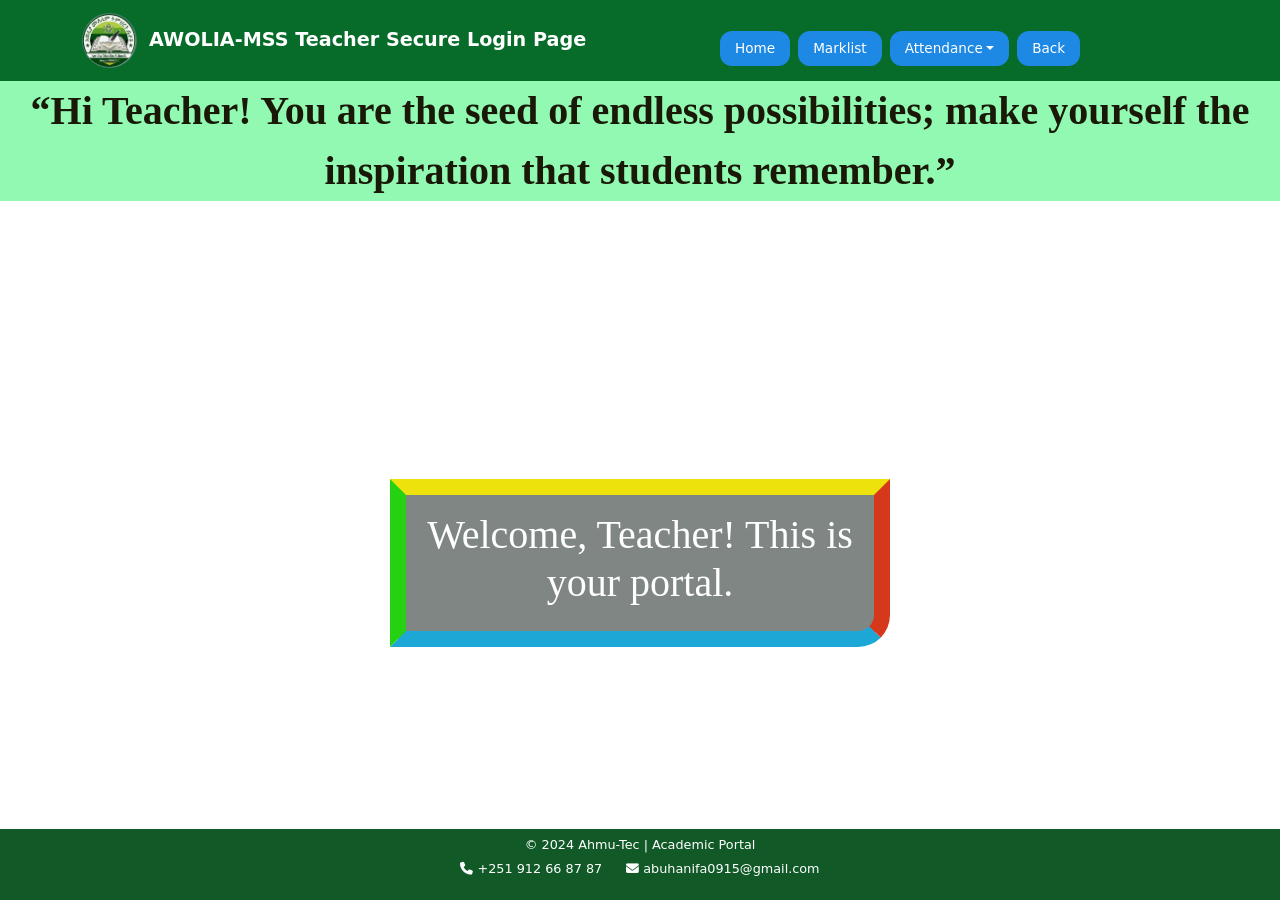
<file: index.html>
<!DOCTYPE html>
<html lang="en">
<head>
<meta charset="UTF-8">
<meta name="viewport" content="width=device-width, initial-scale=1">
<title>Awolia School Attendance</title>

<!-- Bootstrap -->
<link href="https://cdn.jsdelivr.net/npm/bootstrap@5.3.2/dist/css/bootstrap.min.css" rel="stylesheet">

<!-- Font Awesome -->
<link rel="stylesheet" href="https://cdnjs.cloudflare.com/ajax/libs/font-awesome/6.5.0/css/all.min.css">

<link rel="stylesheet" href="styles.css">

<style>
  /* STA sub-menu: opens to the right, top-aligned with STA */
  .dropdown-submenu { position: relative; }

  .dropdown-submenu > .dropdown-menu {
    top: 0;
    left: 100%;
    margin: 0;
  }

  /* Arrow pointing right */
  .dropdown-submenu > .dropdown-toggle::after {
    float: right;
    margin-top: .5em;
    transform: rotate(-90deg);
  }

  /* Show on click */
  .dropdown-submenu.show > .dropdown-menu { display: block; }

  /* Show on hover (desktop only) */
  @media (min-width: 992px) {
    .dropdown-submenu:hover > .dropdown-menu { display: block; }
  }

  /* Mobile: open below STA inside the list, no overlap */
  @media (max-width: 991.98px) {
    .dropdown-submenu > .dropdown-menu {
      position: static;
      margin-left: 1rem;
      border: 0;
    }
  }
</style>
</head>

<body>

<!-- ================= NAVBAR ================= -->
<nav class="navbar navbar-expand-lg top-bar9">
  <div class="container">
    <a class="navbar-brand" href="#">
      <img src="logo.png" alt="Logo">
      AWOLIA-MSS Teacher Secure Login Page
    </a>

    <button class="navbar-toggler" type="button" data-bs-toggle="collapse" data-bs-target="#mainMenu">
      <span class="navbar-toggler-icon"></span>
    </button>

    <div class="collapse navbar-collapse justify-content-center" id="mainMenu">
      <div class="d-flex flex-wrap gap-2 mt-3">

        <a class="btn nav-btn" href="https://awolia-mss.netlify.app/">Home</a>
        <a class="btn nav-btn" href="https://script.google.com/macros/s/AKfycbwaYbsJ91Rz2N-lVlZxAnEDTYgX5z8gurv-Sc5qgdTgf62peaXnZ0s7awuuUrGFDDqP/exec">Marklist</a>

        <!-- Attendance dropdown -->
        <div class="dropdown">
          <a class="btn nav-btn dropdown-toggle" href="#" role="button"
             data-bs-toggle="dropdown" aria-expanded="false">Attendance</a>

          <ul class="dropdown-menu">

            <!-- STA with sub-menu -->
            <li class="dropdown-submenu">
              <a class="dropdown-item dropdown-toggle" href="#">STA</a>
              <ul class="dropdown-menu">
                <li><a class="dropdown-item" href="stag9.html">Grade-9</a></li>
                <li><a class="dropdown-item" href="stag10.html">Grade-10</a></li>
                <li><a class="dropdown-item" href="stag11.html">Grade-11</a></li>
                <li><a class="dropdown-item" href="stag12.html">Grade-12</a></li>
              </ul>
            </li>

            <li><a class="dropdown-item" href="hrt.html" target="_blank" rel="noopener">HRTA</a></li>
          </ul>
        </div>

        <a class="btn nav-btn" href="index.html">Back</a>

      </div>
    </div>
  </div>
</nav>

<!-- ================= TITLE ================= -->
<div class="portal-title">
  “Hi Teacher! You are the seed of endless possibilities; make yourself the inspiration that students remember.”
</div>

<!-- ================= CONTENT ================= -->
<section class="hero">
  <div class="portal-box">
    <h1>Welcome, Teacher! This is your portal.</h1>
  </div>
</section>

<!-- ================= FOOTER ================= -->
<footer>
  © 2024 Ahmu-Tec | Academic Portal
  <div class="contact-info">
    <p><i class="fas fa-phone"></i> +251 912 66 87 87</p>
    <p><i class="fas fa-envelope"></i> abuhanifa0915@gmail.com</p>
  </div>
</footer>

<script src="https://cdn.jsdelivr.net/npm/bootstrap@5.3.2/dist/js/bootstrap.bundle.min.js"></script>

<script>
  // Click on STA toggles its sub-menu
  document.querySelectorAll('.dropdown-submenu > a').forEach(function (el) {
    el.addEventListener('click', function (e) {
      e.preventDefault();
      e.stopPropagation(); // keep the Attendance menu open
      el.parentElement.classList.toggle('show');
    });
  });

  // Reset sub-menu when Attendance menu closes
  document.querySelectorAll('.dropdown').forEach(function (d) {
    d.addEventListener('hidden.bs.dropdown', function () {
      d.querySelectorAll('.dropdown-submenu.show').forEach(function (s) {
        s.classList.remove('show');
      });
    });
  });
</script>

</body>
</html>
</file>
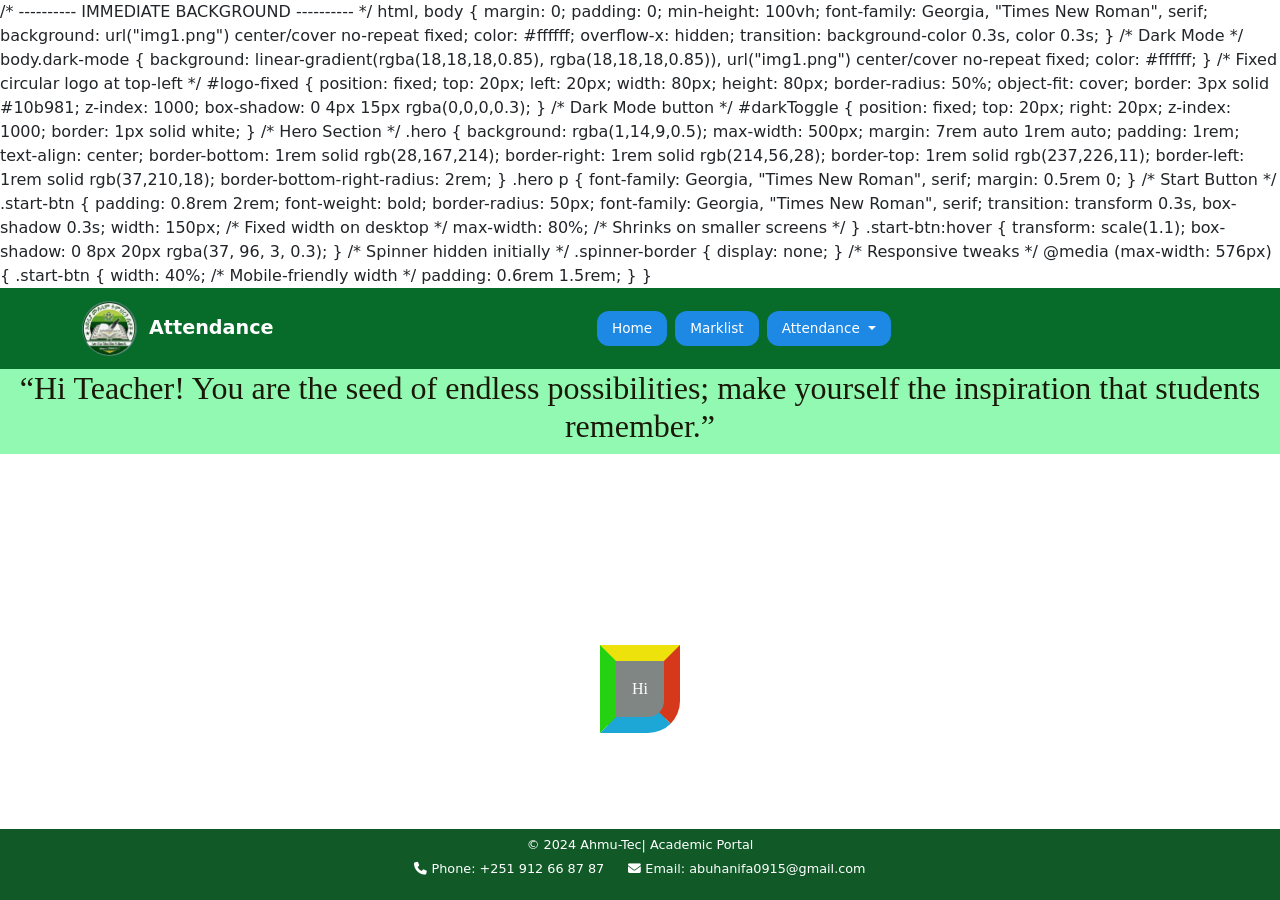
<file: Attendan.html>
<!DOCTYPE html>
<html lang="en">
<head>
   
/* ---------- IMMEDIATE BACKGROUND ---------- */
html, body {
  margin: 0;
  padding: 0;
  min-height: 100vh;
   font-family: Georgia, "Times New Roman", serif;
  background: url("img1.png") center/cover no-repeat fixed;
  color: #ffffff;
  overflow-x: hidden;
  transition: background-color 0.3s, color 0.3s;
}

/* Dark Mode */
body.dark-mode {
  background: linear-gradient(rgba(18,18,18,0.85), rgba(18,18,18,0.85)), 
              url("img1.png") center/cover no-repeat fixed;
  color: #ffffff;
}

/* Fixed circular logo at top-left */
#logo-fixed {
  position: fixed;
  top: 20px;
  left: 20px;
  width: 80px;
  height: 80px;
  border-radius: 50%;
  object-fit: cover;
  border: 3px solid #10b981;
  z-index: 1000;
  box-shadow: 0 4px 15px rgba(0,0,0,0.3);
}

/* Dark Mode button */
#darkToggle {
  position: fixed;
  top: 20px;
  right: 20px;
  z-index: 1000;
  border: 1px solid white;
}

/* Hero Section */
.hero {
  background: rgba(1,14,9,0.5);
  max-width: 500px;
  margin: 7rem auto 1rem auto;
  padding: 1rem;
  text-align: center;

  border-bottom: 1rem solid rgb(28,167,214);
  border-right: 1rem solid rgb(214,56,28);
  border-top: 1rem solid rgb(237,226,11);
  border-left: 1rem solid rgb(37,210,18);
  border-bottom-right-radius: 2rem;
}

.hero p {
  font-family: Georgia, "Times New Roman", serif;
  margin: 0.5rem 0;
}

/* Start Button */
.start-btn {
  padding: 0.8rem 2rem;
  font-weight: bold;
  border-radius: 50px;
  font-family: Georgia, "Times New Roman", serif;
  transition: transform 0.3s, box-shadow 0.3s;
  width: 150px;      /* Fixed width on desktop */
  max-width: 80%;    /* Shrinks on smaller screens */
}

.start-btn:hover {
  transform: scale(1.1);
  box-shadow: 0 8px 20px rgba(37, 96, 3, 0.3);
}

/* Spinner hidden initially */
.spinner-border {
  display: none;
}

/* Responsive tweaks */
@media (max-width: 576px) {
  .start-btn {
    width: 40%;       /* Mobile-friendly width */
    padding: 0.6rem 1.5rem;
  }
}
<meta charset="UTF-8">
<title>Awolia Muslim SS Portal</title>
<meta name="viewport" content="width=device-width, initial-scale=1">
<!-- Bootstrap 5 -->
<link href="https://cdn.jsdelivr.net/npm/bootstrap@5.3.2/dist/css/bootstrap.min.css" rel="stylesheet">

<!-- Font Awesome -->
<link rel="stylesheet" href="https://cdnjs.cloudflare.com/ajax/libs/font-awesome/6.5.0/css/all.min.css">
   <link rel="stylesheet" href="styles.css">
</head>

<body class="grade9">

<!-- ================= NAVBAR ================= -->
<nav class="navbar navbar-expand-lg top-bar9">
  <div class="container">

    <!-- Logo -->
    <a class="navbar-brand" href="#">
      <img src="logo.png" alt="Logo">
      Attendance 
    </a>

    <!-- Hamburger -->
    <button class="navbar-toggler" type="button" data-bs-toggle="collapse" data-bs-target="#mainMenu">
      <span class="navbar-toggler-icon"></span>
    </button>

    <!-- Menu -->
     
    <div class="collapse navbar-collapse justify-content-center" id="mainMenu">
      <div class="d-flex flex-column flex-lg-row gap-2">

<div class="dropdown grade-menu">
          <button class="btn nav-btn ">
            <a class="tab nav-link active" href="index.html">Home</a>
          </button>
   </div>
   <div class="dropdown grade-menu">
          <button class="btn nav-btn ">
            <a class="tab nav-link active" href="https://script.google.com/macros/s/AKfycbyaEvceSgS2v6zQYvbBCa2aPxOb8RlD06eSqDWvWL0rSVZYAtxYkzw5e5FLRnTAlOWo/exec"
   >Marklist</a>
          </button>
   </div>
        <div class="dropdown grade-menu " >
          <button class="btn nav-btn dropdown-toggle" data-bs-toggle="dropdown">
            Attendance
          </button>
          <ul class="dropdown-menu">
            <li><a class="dropdown-item" href="https://script.google.com/macros/s/AKfycbwaYbsJ91Rz2N-lVlZxAnEDTYgX5z8gurv-Sc5qgdTgf62peaXnZ0s7awuuUrGFDDqP/exec">Grade-9</a></li>
            <li><a class="dropdown-item" href="https://script.google.com/macros/s/AKfycbyqUo38VVJW2hltT3WzjwkVLNSpVWncr7pJPq93sCwZSWVK2_Y13AZOxVP81lhWyo6NRg/exec">Grade-10</a></li>
            <li><a class="dropdown-item" href="https://script.google.com/macros/s/AKfycbymMHhWL0qouUUKTZDSv82smwpDAK8I4zjV6NKQpFTvYum-MQMN_i2gKS-W0skOgXpUaA/exec">Grade-11</a></li>
            <li><a class="dropdown-item" href="https://script.google.com/macros/s/AKfycbxanf-mb5gNtZ_rWpAwyT6MtrGr0FF9NiAzRqUYdfSmaLhiS7ckH5-gSwQYcabo1orVhQ/exec">Grade-12</a></li>
           
         
            
          </ul>
        </div>

    
      </div>
    </div>
 
</nav>

   <div class="portal-title">
    <h2>“Hi Teacher! You are the seed of endless possibilities; make yourself the inspiration that students remember.”</h2>
      </div>
<!-- ================= CONTENT ================= -->
<section class="hero">
  <div class="portal-box">
  Hi 
  </div>
</section>

<!-- ================= FOOTER ================= -->
<footer>
  © 2024 Ahmu-Tec| Academic Portal
  <div class="contact-info">
        <p><i class="fas fa-phone"></i> Phone: +251 912 66 87 87</p>
        <p><i class="fas fa-envelope"></i> Email: abuhanifa0915@gmail.com</p>

      </div>
</footer>

<!-- Bootstrap JS -->
<script src="https://cdn.jsdelivr.net/npm/bootstrap@5.3.2/dist/js/bootstrap.bundle.min.js"></script>

</body>
</html>
</file>
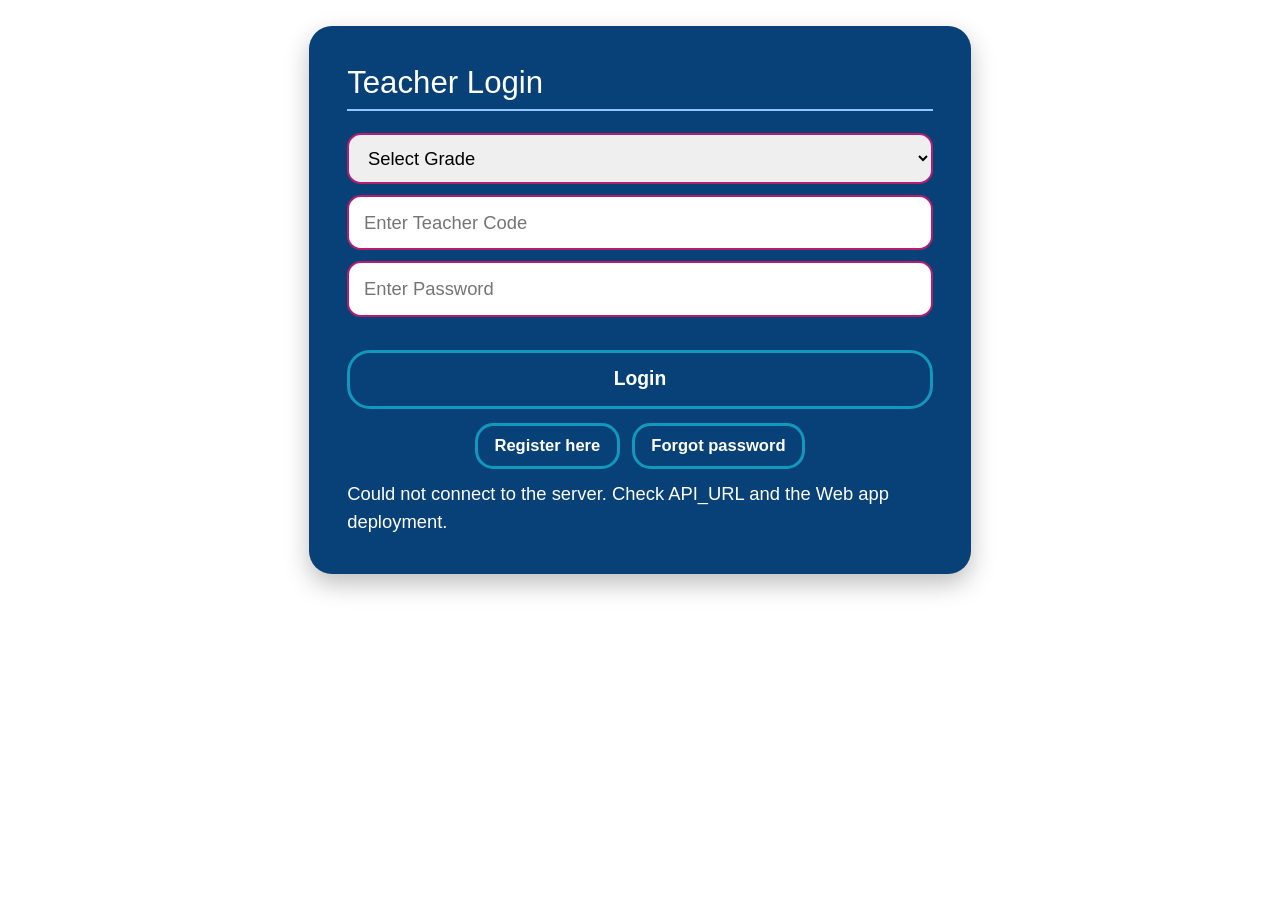
<file: hrt.html>
<!DOCTYPE html>
<html lang="en">
<head>
    <meta charset="UTF-8">
    <meta name="viewport" content="width=device-width, initial-scale=1.0">
    <title>Attendance Control</title>
    <link href="https://cdn.jsdelivr.net/npm/bootstrap@5.3.2/dist/css/bootstrap.min.css" rel="stylesheet">

    <style>
*,*::before,*::after{box-sizing:border-box;}

/* Fluid responsive: ሁሉም መጠኖች በ rem ናቸው */
html{
    -webkit-text-size-adjust:100%;
    font-size:clamp(16px, 0.5vw + 12px, 22px);
}

body{
    margin:0;
    min-height:100vh;
    min-height:100dvh;
    padding:clamp(8px, 2vw, 32px);
    font-family:Arial, sans-serif;
    font-size:1rem;
    background:url('https://wallpaperaccess.com/full/448244.jpg') center/cover fixed no-repeat;
    overflow-x:hidden;
}

.main-container{
    width:100%;
    max-width:36rem;
    min-width:0;
    margin:0 auto;
    background:#084177;
    border-radius:1.25rem;
    box-shadow:0 10px 25px rgba(0,0,0,.25);
    padding:clamp(16px, 3vw, 40px);
    color:#fff;
    transition:max-width .25s ease;
}
.main-container.wide{max-width:76rem;}

h3,h5{
    margin:0 0 .9rem;
    padding-bottom:.4rem;
    border-bottom:2px solid #93c5fd;
}
h3{font-size:clamp(1.3rem, 1rem + 1vw, 1.9rem);}
h5{font-size:clamp(1.05rem, .9rem + .5vw, 1.35rem);}
h4{font-size:1.15rem;}

.form-group{margin-bottom:1rem;}

input,select,textarea{
    width:100%;
    padding:.65rem .8rem;
    margin:.3rem 0;
    font-size:1rem;
    border-radius:.75rem;
    border:2px solid #b51d71;
}

input[readonly]{
    background:#e0f2fe;
    color:#084177;
    font-weight:bold;
}

textarea{
    min-height:5rem;
    resize:vertical;
}

button{
    width:100%;
    padding:.65rem;
    margin-top:.5rem;
    border:solid 3px #1297bd;
    border-radius:1.25rem;
    font-size:1.05rem;
    background:#084177;
    color:#fff;
    font-weight:bold;
    cursor:pointer;
    transition:.3s;
}

button:hover{
    background:#00ffff;
    color:#000;
    transform:scale(1.02);
}

button:disabled,
button.processing{
    opacity:.6;
    cursor:not-allowed;
    transform:none;
    background:#3b82f6;
    color:#fff;
}

.btn-inline{
    width:auto;
    display:inline-block;
    margin:0;
    padding:.4rem .9rem;
    font-size:.9rem;
    border-radius:1rem;
}

.auth-links{
    display:flex;
    flex-wrap:wrap;
    align-items:center;
    gap:.5rem .65rem;
    margin-top:.8rem;
    font-size:.9rem;
}

.navbar-toggler{
    width:auto;
    margin-top:0;
    border:2px solid rgba(255,255,255,.6);
    border-radius:.65rem;
    background:transparent;
}
.navbar-toggler:hover{
    background:rgba(255,255,255,.15);
    transform:none;
}
.navbar-toggler-icon{filter:invert(1);}

.toggle-form,a{
    color:lightgreen;
    cursor:pointer;
    text-decoration:none;
    font-size:.9rem;
}

.toggle-form{margin-top:.8rem;display:inline-block;}

.toggle-form:hover,
a:hover{
    background:#001f4d;
    border-radius:.65rem;
}

.loading{
    display:none;
    text-align:center;
    margin:.6rem 0;
}

.spinner{
    width:18px;
    height:18px;
    border:3px solid #eee;
    border-top:5px solid #3498db;
    border-radius:50%;
    display:inline-block;
    vertical-align:middle;
    animation:spin 1s linear infinite;
    margin-right:8px;
}

@keyframes spin{to{transform:rotate(360deg);}}

.navbar{
    border-radius:1rem;
    padding:.5rem .75rem;
    margin-bottom:1rem;
    background:linear-gradient(135deg,#0f2027 0%,#203a43 50%,#2c5364 100%);
    box-shadow:0 6px 18px rgba(0,0,0,.35);
    border:1px solid rgba(255,255,255,.15);
}

.navbar-brand{
    font-weight:bold;
    color:#ffd700;
    font-size:1.1rem;
}

.navbar .nav-link{
    color:#e0f2fe;
    font-weight:600;
    font-size:.95rem;
    letter-spacing:.3px;
    padding:.5rem 1rem;
    margin:.2rem .25rem;
    border-radius:1.25rem;
    border:2px solid transparent;
    cursor:pointer;
    transition:all .3s ease;
}

.navbar .nav-link:hover,
.navbar .nav-link:focus{
    color:#fff;
    background:linear-gradient(135deg,#f7971e,#ff512f);
    border-color:rgba(255,255,255,.6);
    transform:translateY(-2px);
    box-shadow:0 4px 12px rgba(255,81,47,.5);
}

.navbar .nav-link.active{
    color:#fff;
    background:linear-gradient(135deg,#11998e,#38ef7d);
    box-shadow:0 4px 12px rgba(56,239,125,.45);
}

#reportResult, #searchResult, #updateSearchResult, #updateResult,
#loginResult, #registerResult, #forgotResult{
    overflow-x:auto;
    word-break:break-word;
    margin-top:.6rem;
    max-width:100%;
}

#markSection, #searchSection, #reportSection, #updateSection{
    margin:.6rem auto;
    padding:.6rem;
    width:100%;
}

.field-label{
    display:block;
    font-size:.85rem;
    margin:.5rem 0 0;
    color:#bfdbfe;
}

/* Multi-month checkboxes */
.month-checks{display:flex;flex-wrap:wrap;gap:.4rem .5rem;margin:.4rem 0 .6rem;}
.month-check{
    display:inline-flex;
    align-items:center;
    gap:.4rem;
    padding:.3rem .7rem;
    border:2px solid #93c5fd;
    border-radius:1rem;
    cursor:pointer;
    font-size:.9rem;
}
.month-check input{width:auto;margin:0;padding:0;accent-color:#38ef7d;}

@media (max-width:991px){
    .navbar .nav-link{text-align:center;margin:.25rem 0;}
}

@media (min-width:992px){
    .select-panel{
        display:grid;
        grid-template-columns:1fr 1fr;
        gap:0 1.5rem;
    }
    .select-panel .select-col{min-width:0;}
    #markSection, #searchSection, #reportSection, #updateSection{max-width:60rem;}
    textarea{min-height:7rem;}
}

@media (max-width:400px){
    .main-container{border-radius:1rem;}
    #markSection, #searchSection, #reportSection, #updateSection{padding:.25rem;}
}
    </style>
</head>
<body>

<div class="main-container">

    <!-- ===== LOGIN PAGE ===== -->
    <div id="loginPage">
        <h3>Teacher Login</h3>
        <div class="form-group">
            <select id="loginGrade" onchange="onLoginIdentityChange()"><option value="">Select Grade</option></select>
            <input type="text" id="teacherCode" placeholder="Enter Teacher Code" autocomplete="username"
                   oninput="onLoginIdentityChange()" required>
            <input type="password" id="teacherPassword" placeholder="Enter Password" autocomplete="current-password"
                   onkeydown="if(event.key==='Enter'){loginTeacher(document.getElementById('loginBtn'));}" required>
        </div>
        <button id="loginBtn" onclick="loginTeacher(this)">Login</button>
        <div class="loading" id="loginLoading"><span class="spinner"></span>Processing...</div>
        <div class="auth-links justify-content-center">
            <button type="button" class="btn-inline ms-2" onclick="showRegisterPage()">Register here</button>
            <button type="button" class="btn-inline me-2" onclick="showForgotPage()">Forgot password</button>
        </div>
        <div id="loginResult"></div>
    </div>

    <!-- ===== REGISTER PAGE ===== -->
    <div id="registerPage" class="d-none">
        <h3>Register New Teacher</h3>
        <div class="form-group">
            <select id="regGrade" onchange="lookupSection()"><option value="">Select Grade</option></select>
            <input type="text" id="regCode" placeholder="Enter Teacher Code (given by admin)" onchange="lookupSection()">
            <label class="field-label" for="regSection">Section (auto-filled from the code)</label>
            <input type="text" id="regSection" placeholder="Section" readonly>
            <input type="email" id="newEmail" placeholder="Enter Email">
            <input type="password" id="newPassword" placeholder="Enter Password">
            <input type="password" id="confirmPassword" placeholder="Confirm Password">
        </div>
        <button onclick="registerTeacher(this)">Register</button>
        <div class="loading" id="registerLoading"><span class="spinner"></span>Processing...</div>
        <div class="toggle-form" onclick="showLoginPage()">Back to Login</div>
        <div id="registerResult"></div>
    </div>

    <!-- ===== FORGOT PASSWORD PAGE ===== -->
    <div id="forgotPage" class="d-none">
        <h3>Reset Forgotten Password / Change Section</h3>

        <div id="forgotStep1">
            <div class="form-group">
                <select id="forgotGrade" onchange="loadResetSections()"><option value="">Select Grade</option></select>
                <input type="text" id="forgotId" placeholder="Enter your Email or Teacher Code">
            </div>
            <button onclick="sendResetCode(this)">Send verification code</button>
            <div class="loading" id="forgotLoading"><span class="spinner"></span>Processing...</div>
        </div>

        <div id="forgotStep2" class="d-none">
            <div class="form-group">
                <input type="text" id="resetOtp" placeholder="Verification code (from email)" inputmode="numeric">
                <input type="password" id="resetPassword" placeholder="New Password (optional)">
                <input type="password" id="resetConfirm" placeholder="Confirm New Password">
                <select id="resetSection"><option value="">New Section (optional)</option></select>
            </div>
            <button onclick="saveReset(this)">Save changes</button>
            <div class="loading" id="resetLoading"><span class="spinner"></span>Processing...</div>
        </div>

        <div class="toggle-form" onclick="showLoginPage()">Back to Login</div>
        <div id="forgotResult"></div>
    </div>

    <!-- ===== HOME PAGE ===== -->
    <div id="homePage" class="d-none">

        <nav class="navbar navbar-expand-lg rounded mb-2">
            <div class="container-fluid">
                <div class="navbar-brand" id="gradeLabel"></div>
                <button class="navbar-toggler" type="button" data-bs-toggle="collapse" data-bs-target="#mainMenu">
                    <span class="navbar-toggler-icon"></span>
                </button>
                <div class="collapse navbar-collapse" id="mainMenu">
                    <ul class="navbar-nav ms-auto justify-content-center">
                        <li class="nav-item"><a class="nav-link" onclick="showSection('markSection')">Attendance</a></li>
                        <li class="nav-item"><a class="nav-link" onclick="showSection('searchSection')">Search</a></li>
                        <li class="nav-item"><a class="nav-link" onclick="showSection('reportSection')">Report</a></li>
                        <li class="nav-item"><a class="nav-link" onclick="showSection('updateSection')">Update</a></li>
                    </ul>
                </div>
            </div>
        </nav>

        <!-- SELECT SECTION & MONTH -->
        <div class="p-3 mb-3 select-panel">
            <div class="select-col">
                <h5>Select Section</h5>
                <select id="sectionSelect" onchange="loadDatesForSection()">
                    <option value="">Select Section</option>
                </select>
                <div class="loading" id="sectionLoading"><span class="spinner"></span>Processing...</div>
            </div>

            <div class="select-col">
                <h5 class="mt-3 mt-lg-0">Select Month</h5>
                <select id="monthSelect" onchange="onMonthChange()">
                    <option value="">Select Month</option>
                </select>
                <div class="loading" id="datesLoading"><span class="spinner"></span>Processing...</div>
            </div>
        </div>

        <!-- MARK ATTENDANCE -->
        <div id="markSection">
            <h5>Mark Attendance</h5>
            <div class="form-group">
                <select id="dateInput"><option value="">Select Day</option></select>
                <textarea id="attendanceInput" placeholder="ምሳሌ: (1,3,5,6)=X,(2)=P  ወይም  (4,7)=A,(2)=S ብለው ያስገቡ። "></textarea>
            </div>
            <button onclick="markAttendance(this)">Mark Attendance</button>
            <div class="loading" id="markLoading"><span class="spinner"></span>Processing...</div>
        </div>

        <!-- SEARCH STUDENT -->
        <div id="searchSection" class="d-none">
            <h5>Search Student</h5>
            <div class="form-group">
                <input type="text" id="searchRoll" placeholder="Enter Roll Number">
            </div>
            <button onclick="searchStudent(this)">Search</button>
            <div class="loading" id="searchLoading"><span class="spinner"></span>Processing...</div>
            <div id="searchResult"></div>
        </div>

        <!-- REPORT -->
        <div id="reportSection" class="d-none">
            <h5>Attendance Report</h5>
            <div class="form-group">
                <select id="dateFilter"><option value="">Select Day</option></select>
            </div>
            <button onclick="showAbsentByDate(this)">Show Attendance by Day</button>
            <div class="loading" id="reportLoading"><span class="spinner"></span>Processing...</div>

            <button onclick="showMonthlyReport(this)">Show Monthly Report (selected month)</button>
            <div class="loading" id="monthlyLoading"><span class="spinner"></span>Processing...</div>

            <h5 class="mt-4">Multi-month Report</h5>
            <div class="month-checks" id="monthChecks"></div>
            <button type="button" class="btn-inline" onclick="toggleAllMonths()">Select / unselect all</button>
            <button onclick="showMultiMonthReport(this)">Show Report for Selected Months</button>
            <div class="loading" id="multiLoading"><span class="spinner"></span>Processing...</div>

            <h5 class="mt-4">Student Summary (by month)</h5>
            <div class="form-group">
                <input type="text" id="summaryRoll" placeholder="Enter Roll Number">
            </div>
            <div style="font-size:.85rem;color:#bfdbfe;">
                ከላይ ባሉት Multi-month checkboxes ወራትን ይምረጡ፤ ምንም ካልመረጡ "Select Month" ላይ የተመረጠው ወር ይሰራል።
            </div>
            <button onclick="showStudentSummary(this)">Show Student Summary</button>
            <div class="loading" id="summaryLoading"><span class="spinner"></span>Processing...</div>

            <div id="reportResult"></div>

            <button type="button" onclick="printReport()">🖨 Print Report</button>
        </div>

        <!-- UPDATE -->
        <div id="updateSection" class="d-none">
            <h5>Update Attendance</h5>
            <div class="form-group">
                <select id="updateDateInput"><option value="">Select Day</option></select>
                <input type="text" id="updateRoll" placeholder="Enter Roll Number" required
                       oninput="this.dataset.roll=''; this.dataset.date=''">
            </div>
            <button onclick="searchForUpdate(this)">Search</button>
            <div class="loading" id="updateLoading"><span class="spinner"></span>Processing...</div>
            <div id="updateSearchResult"></div>

            <div class="form-group mt-3">
                <select id="newStatus">
                    <option value="">Select New Status</option>
                    <option value="X">Present</option>
                    <option value="L">Late</option>
                    <option value="A">Absent</option>
                    <option value="P">Permitted</option>
                    <option value="S">Sick</option>
                </select>
            </div>
            <button onclick="updateStudentAttendance(this)">Update</button>
            <div class="loading" id="updateActionLoading"><span class="spinner"></span>Processing...</div>
            <div id="updateResult"></div>
        </div>

    </div>
</div>

<script src="https://cdn.jsdelivr.net/npm/bootstrap@5.3.2/dist/js/bootstrap.bundle.min.js"></script>

<script>
/* ★ Apps Script Web app URL (በ /exec የሚያልቅ) */
const API_URL = "https://script.google.com/macros/s/AKfycbwqje_qncO5z6nCln5zHgaR0go3vseG7JThVrZVQO_8EUOoasrmX2tG27JbsLKlFPj0Uw/exec";

/* ===================== API Layer (google.script.run ምትክ) ===================== */
let apiGrade = '';

// ስህተቱ ምን እንደሆነ በግልጽ ለማሳየት (ለምሳሌ "Unknown function" ማለት Apps Script አዲስ version አልተሰማራም)
function errText_(error) {
    const msg = String(error && error.message ? error.message : error);
    return msg.replace(/[&<>]/g, c => ({'&':'&amp;','<':'&lt;','>':'&gt;'}[c]));
}

function callServer(fn, args) {
    return fetch(API_URL, {
        method: 'POST',
        headers: { 'Content-Type': 'text/plain;charset=utf-8' }, // CORS preflight እንዳይኖር
        body: JSON.stringify({ fn: fn, args: args, grade: apiGrade })
    })
    .then(r => r.json())
    .then(j => {
        if (!j.ok) throw new Error(j.error || 'Server error');
        return j.result;
    });
}

const google = {
    script: {
        get run() {
            let ok = function () {}, fail = function () {};
            const proxy = new Proxy({}, {
                get(_, name) {
                    if (name === 'withSuccessHandler') return f => { ok = f; return proxy; };
                    if (name === 'withFailureHandler') return f => { fail = f; return proxy; };
                    return (...args) => { callServer(name, args).then(ok).catch(fail); };
                }
            });
            return proxy;
        }
    }
};

let authenticatedSection = null;
let authenticatedGrade = '';
let allDates = []; // [{date, day, month, marked}]

/* ===================== Home data prefetch (ፈጣን ጅምር) ===================== */
const HOME_CACHE_MS = 5 * 60 * 1000;
let homeCache = { key: '', time: 0, promise: null };

// Sections + ወራት + ቀናት በአንድ ጥሪ። ተመሳሳይ ጥሪ ካለ (ትኩስ ከሆነ) እሱኑ ይመልሳል
function prefetchHome(grade, section) {
    const key = grade + '|' + section;
    if (homeCache.promise && homeCache.key === key && (Date.now() - homeCache.time) < HOME_CACHE_MS) {
        return homeCache.promise;
    }
    apiGrade = grade;
    const p = callServer('getHomeBundle', [section]);
    homeCache = { key: key, time: Date.now(), promise: p };
    p.catch(() => {
        if (homeCache.promise === p) homeCache = { key: '', time: 0, promise: null };
    });
    return p;
}

/* ===================== Loading Helpers ===================== */
function showSpinner(id) { const el = document.getElementById(id); if (el) el.style.display = 'block'; }
function hideSpinner(id) { const el = document.getElementById(id); if (el) el.style.display = 'none'; }

function startLoading(button, loadingId) {
    if (button) { button.disabled = true; button.classList.add('processing'); }
    showSpinner(loadingId);
}
function stopLoading(button, loadingId) {
    if (button) { button.disabled = false; button.classList.remove('processing'); }
    hideSpinner(loadingId);
}

/* ================ Page Show/Hide ================ */
function hideAuthPages() {
    ['loginPage', 'registerPage', 'forgotPage'].forEach(id =>
        document.getElementById(id).classList.add('d-none'));
    document.querySelector('.main-container').classList.remove('wide');
}

function showLoginPage() {
    hideAuthPages();
    document.getElementById('loginPage').classList.remove('d-none');
}

function showRegisterPage() {
    hideAuthPages();
    document.getElementById('registerResult').innerHTML = '';
    document.getElementById('registerPage').classList.remove('d-none');
}

function showForgotPage() {
    hideAuthPages();
    document.getElementById('forgotResult').innerHTML = '';
    document.getElementById('forgotStep1').classList.remove('d-none');
    document.getElementById('forgotStep2').classList.add('d-none');
    document.getElementById('forgotPage').classList.remove('d-none');
}

function showHomePage() {
    hideAuthPages();
    document.querySelector('.main-container').classList.add('wide');
    document.getElementById('homePage').classList.remove('d-none');
    populateSections();
    showSection('markSection');
}

function showSection(sectionId) {
    ['markSection','searchSection','reportSection','updateSection'].forEach(id => {
        document.getElementById(id).classList.add('d-none');
    });
    document.getElementById(sectionId).classList.remove('d-none');

    const menu = document.getElementById('mainMenu');
    if (menu && menu.classList.contains('show')) {
        bootstrap.Collapse.getOrCreateInstance(menu).hide();
    }
}

/* ===================== Grades (ክፍሎች) Dropdown ===================== */
const GRADE_SELECTS = ['loginGrade', 'regGrade', 'forgotGrade'];

function fillSelect(selectId, items, firstLabel) {
    const sel = document.getElementById(selectId);
    const prev = sel.value;
    sel.innerHTML = '';
    sel.add(new Option(firstLabel, ''));
    items.forEach(name => sel.add(new Option(name, name)));
    if (prev && items.indexOf(prev) !== -1) sel.value = prev;
}

function loadGrades() {
    apiGrade = '';

    // ከዚህ በፊት የተቀመጠ ዝርዝር ካለ ወዲያው ይታያል (server ሳይጠበቅ)
    let cached = null;
    try { cached = JSON.parse(localStorage.getItem('grades_cache') || 'null'); } catch (e) {}
    if (cached && cached.length) {
        GRADE_SELECTS.forEach(id => fillSelect(id, cached, 'Select Grade'));
    } else {
        GRADE_SELECTS.forEach(id => fillSelect(id, [], 'Loading grades...'));
    }

    google.script.run
        .withSuccessHandler(list => {
            list = list || [];
            GRADE_SELECTS.forEach(id => fillSelect(id, list, 'Select Grade'));
            try { localStorage.setItem('grades_cache', JSON.stringify(list)); } catch (e) {}
        })
        .withFailureHandler(error => {
            console.error('Error loading grades:', error);
            if (!(cached && cached.length)) {
                GRADE_SELECTS.forEach(id => fillSelect(id, [], 'Select Grade'));
            }
            document.getElementById('loginResult').innerHTML =
                "Could not connect to the server. Check API_URL and the Web app deployment.";
        })
        .getGrades();
}

/* ===================== Login ===================== */
let loginLookupTimer = null;
let loginLookupToken = 0;

// ግሬድ ወይም ኮድ ሲቀየር — ከጀርባ (ሳይታይ) Home ገጹን ያዘጋጃል
function onLoginIdentityChange() {
    clearTimeout(loginLookupTimer);
    loginLookupToken++; // የቆየ ምላሽ ችላ እንዲባል
    document.getElementById('loginResult').innerHTML = '';

    const grade = document.getElementById('loginGrade').value;
    const code = document.getElementById('teacherCode').value.trim();
    if (!grade || !code) return;

    loginLookupTimer = setTimeout(lookupLoginSection, 500);
}

function lookupLoginSection() {
    const grade = document.getElementById('loginGrade').value;
    const code = document.getElementById('teacherCode').value.trim();
    if (!grade || !code) return;

    apiGrade = grade;
    const token = ++loginLookupToken;

    google.script.run
        .withSuccessHandler(info => {
            if (token !== loginLookupToken) return;
            // የተመዘገበ ኮድ እና Section ካለው ብቻ ከጀርባ አዘጋጅ (ምንም አይታይም)
            if (info.found && info.registered && info.section) {
                prefetchHome(grade, info.section);
            }
        })
        .withFailureHandler(error => {
            console.error('Login prefetch error:', error);
        })
        .getCodeInfo(code);
}

function loginTeacher(button) {
    const grade = document.getElementById('loginGrade').value;
    const code = document.getElementById('teacherCode').value.trim();
    const password = document.getElementById('teacherPassword').value.trim();
    const loading = 'loginLoading';
    const resultDiv = document.getElementById('loginResult');

    if (!grade || !code || !password) {
        resultDiv.innerHTML = "Please select a grade and enter both code and password";
        return;
    }

    startLoading(button, loading);
    resultDiv.innerHTML = '';
    apiGrade = grade;

    google.script.run
        .withSuccessHandler(result => {
            stopLoading(button, loading);
            if (result.success) {
                authenticatedSection = result.section;
                authenticatedGrade = grade;
                document.getElementById('gradeLabel').textContent = grade;
                showHomePage();
            } else {
                resultDiv.innerHTML = "Invalid code or password";
            }
        })
        .withFailureHandler(error => {
            stopLoading(button, loading);
            console.error('Login error:', error);
            resultDiv.innerHTML = "An error occurred: " + errText_(error);
        })
        .authenticateTeacher(code, password);
}

/* ===================== Register ===================== */
let lookupToken = 0;

// ኮዱን እና ክፍሉን ሲመርጥ — በ column E ያለው Section በራሱ ይሞላል
function lookupSection() {
    const grade = document.getElementById('regGrade').value;
    const code = document.getElementById('regCode').value.trim();
    const sectionInput = document.getElementById('regSection');
    const resultDiv = document.getElementById('registerResult');

    sectionInput.value = '';
    resultDiv.innerHTML = '';
    if (!grade || !code) return;

    apiGrade = grade;
    const token = ++lookupToken;

    google.script.run
        .withSuccessHandler(info => {
            if (token !== lookupToken) return; // የቆየ ምላሽ ችላ ይባላል
            if (!info.found) { resultDiv.innerHTML = info.message; return; }
            if (info.registered) { resultDiv.innerHTML = "This teacher code is already registered. Please login."; return; }
            sectionInput.value = info.section || '';
            if (!info.section) resultDiv.innerHTML = "No section is assigned to this code yet. Please contact the administrator.";
        })
        .withFailureHandler(error => {
            if (token !== lookupToken) return;
            console.error('Lookup error:', error);
            resultDiv.innerHTML = "An error occurred: " + errText_(error);
        })
        .getCodeInfo(code);
}

function registerTeacher(button) {
    const grade = document.getElementById('regGrade').value;
    const code = document.getElementById('regCode').value.trim();
    const section = document.getElementById('regSection').value.trim();
    const email = document.getElementById('newEmail').value.trim();
    const password = document.getElementById('newPassword').value.trim();
    const confirmPassword = document.getElementById('confirmPassword').value.trim();
    const loading = 'registerLoading';
    const resultDiv = document.getElementById('registerResult');

    if (!grade || !code || !email || !password || !confirmPassword) {
        resultDiv.innerHTML = "Please fill all fields";
        return;
    }
    if (!section) {
        resultDiv.innerHTML = "Section was not found for this code. Check the grade and code.";
        return;
    }

    startLoading(button, loading);
    resultDiv.innerHTML = '';
    apiGrade = grade;

    google.script.run
        .withSuccessHandler(result => {
            stopLoading(button, loading);
            if (result.success) {
                document.getElementById('loginGrade').value = grade;
                document.getElementById('teacherCode').value = result.code;
                document.getElementById('teacherPassword').value = '';
                ['regCode','regSection','newEmail','newPassword','confirmPassword'].forEach(id =>
                    document.getElementById(id).value = '');
                document.getElementById('regGrade').value = '';
                showLoginPage();
                document.getElementById('loginResult').innerHTML = result.message + "<br>Please login.";
                if (result.section) prefetchHome(grade, result.section);
            } else {
                resultDiv.innerHTML = result.message;
            }
        })
        .withFailureHandler(error => {
            stopLoading(button, loading);
            console.error('Register error:', error);
            resultDiv.innerHTML = "An error occurred: " + errText_(error);
        })
        .registerTeacher(code, email, password, confirmPassword);
}

/* ===================== Forgot Password ===================== */
function loadResetSections() {
    const grade = document.getElementById('forgotGrade').value;
    fillSelect('resetSection', [], 'New Section (optional)');
    if (!grade) return;
    apiGrade = grade;

    google.script.run
        .withSuccessHandler(list => fillSelect('resetSection', list || [], 'New Section (optional)'))
        .withFailureHandler(error => console.error('Error loading sections:', error))
        .getAllSections();
}

function sendResetCode(button) {
    const grade = document.getElementById('forgotGrade').value;
    const id = document.getElementById('forgotId').value.trim();
    const loading = 'forgotLoading';
    const resultDiv = document.getElementById('forgotResult');

    if (!grade || !id) {
        resultDiv.innerHTML = "Please select a grade and enter your email or teacher code";
        return;
    }

    startLoading(button, loading);
    resultDiv.innerHTML = '';
    apiGrade = grade;

    google.script.run
        .withSuccessHandler(result => {
            stopLoading(button, loading);
            resultDiv.innerHTML = result.message;
            if (result.success) {
                document.getElementById('forgotStep2').classList.remove('d-none');
            }
        })
        .withFailureHandler(error => {
            stopLoading(button, loading);
            console.error('Forgot error:', error);
            resultDiv.innerHTML = "An error occurred: " + errText_(error);
        })
        .requestPasswordReset(id);
}

function saveReset(button) {
    const grade = document.getElementById('forgotGrade').value;
    const id = document.getElementById('forgotId').value.trim();
    const otp = document.getElementById('resetOtp').value.trim();
    const pw = document.getElementById('resetPassword').value.trim();
    const confirm = document.getElementById('resetConfirm').value.trim();
    const subj = document.getElementById('resetSection').value.trim();
    const loading = 'resetLoading';
    const resultDiv = document.getElementById('forgotResult');

    if (!grade || !id || !otp) {
        resultDiv.innerHTML = "Please enter the verification code";
        return;
    }
    if (!pw && !subj) {
        resultDiv.innerHTML = "Enter a new password and/or a new section";
        return;
    }

    startLoading(button, loading);
    resultDiv.innerHTML = '';
    apiGrade = grade;

    google.script.run
        .withSuccessHandler(result => {
            stopLoading(button, loading);
            if (result.success) {
                ['forgotId','resetOtp','resetPassword','resetConfirm','resetSection'].forEach(i =>
                    document.getElementById(i).value = '');
                document.getElementById('loginGrade').value = grade;
                showLoginPage();
                onLoginIdentityChange();
                document.getElementById('loginResult').innerHTML = result.message;
            } else {
                resultDiv.innerHTML = result.message;
            }
        })
        .withFailureHandler(error => {
            stopLoading(button, loading);
            console.error('Reset error:', error);
            resultDiv.innerHTML = "An error occurred: " + errText_(error);
        })
        .resetTeacherAccount(id, otp, pw, confirm, subj);
}

/* ===================== Sections, Months & Days ===================== */
// ከ Login በኋላ — አስቀድሞ የተዘጋጀውን (prefetch) ይጠቀማል፣ ከሌለ በአንድ ጥሪ ያመጣል
function populateSections() {
    const sectionSelect = document.getElementById('sectionSelect');
    const monthSelect = document.getElementById('monthSelect');
    sectionSelect.disabled = true;
    monthSelect.disabled = true;
    showSpinner('sectionLoading');

    apiGrade = authenticatedGrade;

    prefetchHome(authenticatedGrade, authenticatedSection)
        .then(bundle => {
            apiGrade = authenticatedGrade;
            sectionSelect.disabled = false;
            monthSelect.disabled = false;
            hideSpinner('sectionLoading');

            const sections = bundle.sections || [];
            sectionSelect.innerHTML = '<option value="">Select Section</option>';
            if (!sections.length) {
                sectionSelect.add(new Option("No section found for your section", ""));
                return;
            }
            sections.forEach(section => sectionSelect.add(new Option(section, section)));

            if (bundle.pick) {
                sectionSelect.value = bundle.pick;
                applyDates(bundle.dates || { months: [], dates: [] }, '', []);
            }
        })
        .catch(error => {
            sectionSelect.disabled = false;
            monthSelect.disabled = false;
            hideSpinner('sectionLoading');
            console.error('Error loading sections:', error);
        });
}

function resetDaySelects() {
    ['dateInput', 'dateFilter', 'updateDateInput'].forEach(id => {
        document.getElementById(id).innerHTML = '<option value="">Select Day</option>';
    });
}

// ወራት እና ቀናትን ወደ ገጹ ይሞላል
function applyDates(data, prevMonth, keptChecks) {
    const monthSelect = document.getElementById('monthSelect');
    allDates = data.dates || [];
    const months = data.months || [];

    monthSelect.innerHTML = '<option value="">Select Month</option>';
    months.forEach(m => monthSelect.add(new Option(m, m)));
    if (prevMonth && months.includes(prevMonth)) monthSelect.value = prevMonth;
    renderMonthChecks(months, keptChecks || []);
    onMonthChange();
}

// keepMonth === true ከሆነ የተመረጠው ወር እና checkboxes እንደተመረጡ ይቆያሉ
function loadDatesForSection(keepMonth) {
    const section = document.getElementById('sectionSelect').value;
    const monthSelect = document.getElementById('monthSelect');
    const prevMonth = keepMonth === true ? monthSelect.value : '';
    const keptChecks = keepMonth === true ? getCheckedMonths() : [];

    allDates = [];
    monthSelect.innerHTML = '<option value="">Select Month</option>';
    document.getElementById('monthChecks').innerHTML = '';
    resetDaySelects();
    if (!section) return;

    monthSelect.disabled = true;
    showSpinner('datesLoading');

    google.script.run
        .withSuccessHandler(data => {
            monthSelect.disabled = false;
            hideSpinner('datesLoading');
            applyDates(data, prevMonth, keptChecks);
        })
        .withFailureHandler(error => {
            monthSelect.disabled = false;
            hideSpinner('datesLoading');
            console.error('Error loading dates:', error);
        })
        .getAttendanceDates(section);
}

// ወር ሲመረጥ የዚያ ወር ቀናት ብቻ ይመጣሉ (server አይጠራም)
function onMonthChange() {
    const month = document.getElementById('monthSelect').value;
    resetDaySelects();
    if (!month) return;

    const dateInput = document.getElementById('dateInput');
    const dateFilter = document.getElementById('dateFilter');
    const updateDateInput = document.getElementById('updateDateInput');

    allDates.filter(d => d.month === month).forEach(item => {
        const label = `${item.day} (${item.date})`;
        if (!item.marked) dateInput.add(new Option(label, item.date)); // ገና ያልተሞሉ ቀናት ብቻ
        dateFilter.add(new Option(label, item.date));
        updateDateInput.add(new Option(label, item.date));
    });
}

/* ===================== Search Student ===================== */
function searchStudent(button) {
    const section = document.getElementById('sectionSelect').value;
    const roll = document.getElementById('searchRoll').value.trim();
    const loading = 'searchLoading';
    const resultDiv = document.getElementById('searchResult');

    if (!section || !roll) {
        resultDiv.innerHTML = "Please select a section and enter a roll number";
        return;
    }

    startLoading(button, loading);
    resultDiv.innerHTML = '';

    google.script.run
        .withSuccessHandler(result => {
            stopLoading(button, loading);
            resultDiv.innerHTML = result;
        })
        .withFailureHandler(error => {
            stopLoading(button, loading);
            console.error('Search error:', error);
            resultDiv.innerHTML = "An error occurred: " + errText_(error);
        })
        .searchStudent(section, roll);
}

/* ===================== Mark Attendance ===================== */
function markAttendance(button) {
    const section = document.getElementById('sectionSelect').value;
    const date = document.getElementById('dateInput').value;
    const input = document.getElementById('attendanceInput').value.trim();
    const loading = 'markLoading';

    if (!section || !date || !input) {
        alert("Please fill all fields (section, month, day, attendance)");
        return;
    }

    // (ቁጥሮች)=ፊደል — በአንድ መስመር ብዙ ቡድን ይፈቀዳል
    const regex = /\(\s*([\d\s,]+?)\s*\)\s*=\s*([XLAPS])/gi;

    const leftover = input.replace(regex, '').replace(/[\s,;]+/g, '');
    if (leftover) {
        alert("Invalid format. Example: (1,3,5,6)=X,(2)=P");
        return;
    }

    const groups = { X: [], L: [], A: [], P: [], S: [] };
    const seen = {};
    const duplicates = [];
    let m;

    while ((m = regex.exec(input)) !== null) {
        const status = m[2].toUpperCase();
        m[1].split(',').map(r => r.trim()).filter(r => r).forEach(r => {
            if (seen[r]) {
                duplicates.push(r);
            } else {
                seen[r] = status;
                groups[status].push(r);
            }
        });
    }

    if (Object.keys(seen).length === 0) {
        alert("Invalid format. Example: (1,3,5,6)=X,(2)=P");
        return;
    }

    if (duplicates.length) {
        alert("These roll numbers are written more than once: " + duplicates.join(", "));
        return;
    }

    // A ብቻ (ወይም ከ L/P/S ጋር) ከተጻፈ ያልተጻፉት Present (X)፤ አለበለዚያ Absent (A)
    const hasPresent = groups.X.length > 0;
    const hasAbsent = groups.A.length > 0;
    const defaultStatus = (hasAbsent && !hasPresent) ? 'X' : 'A';

    startLoading(button, loading);

    google.script.run
        .withSuccessHandler(result => {
            stopLoading(button, loading);
            alert(result);
            if (String(result).indexOf('Attendance updated') === 0) {
                // server እንደገና ሳይጠራ በ browser ላይ ብቻ ያድሳል
                const item = allDates.find(d => d.date === date);
                if (item) item.marked = true;
                document.getElementById('attendanceInput').value = '';
                onMonthChange();
            }
        })
        .withFailureHandler(error => {
            stopLoading(button, loading);
            console.error(error);
            alert("An error occurred. Try again.");
        })
        .markAttendance(section, groups.X, groups.L, groups.A, groups.P, groups.S, date, defaultStatus);
}

/* ===================== Report ===================== */
function showAbsentByDate(button) {
    const section = document.getElementById('sectionSelect').value;
    const date = document.getElementById('dateFilter').value;
    const loading = 'reportLoading';
    const resultDiv = document.getElementById('reportResult');

    if (!section || !date) {
        resultDiv.innerHTML = "Please select a section, month and day";
        return;
    }

    startLoading(button, loading);
    resultDiv.innerHTML = '';

    google.script.run
        .withSuccessHandler(result => {
            stopLoading(button, loading);
            resultDiv.innerHTML = result;
        })
        .withFailureHandler(error => {
            stopLoading(button, loading);
            console.error('Show attendance error:', error);
            resultDiv.innerHTML = "An error occurred: " + errText_(error);
        })
        .getAbsentByDate(section, date);
}

function showMonthlyReport(button) {
    const section = document.getElementById('sectionSelect').value;
    const month = document.getElementById('monthSelect').value;
    const loading = 'monthlyLoading';
    const resultDiv = document.getElementById('reportResult');

    if (!section || !month) {
        resultDiv.innerHTML = "Please select a section and month";
        return;
    }

    startLoading(button, loading);
    resultDiv.innerHTML = '';

    google.script.run
        .withSuccessHandler(result => {
            stopLoading(button, loading);
            resultDiv.innerHTML = result;
        })
        .withFailureHandler(error => {
            stopLoading(button, loading);
            console.error('Monthly report error:', error);
            resultDiv.innerHTML = "An error occurred: " + errText_(error);
        })
        .getMonthlyReport(section, month);
}

/* ---------- Multi-month report ---------- */
function getCheckedMonths() {
    return Array.from(document.querySelectorAll('#monthChecks input:checked')).map(cb => cb.value);
}

function renderMonthChecks(months, keep) {
    const box = document.getElementById('monthChecks');
    box.innerHTML = '';
    months.forEach(m => {
        const label = document.createElement('label');
        label.className = 'month-check';
        const cb = document.createElement('input');
        cb.type = 'checkbox';
        cb.value = m;
        cb.checked = keep.indexOf(m) !== -1;
        label.appendChild(cb);
        label.appendChild(document.createTextNode(m));
        box.appendChild(label);
    });
}

function toggleAllMonths() {
    const boxes = Array.from(document.querySelectorAll('#monthChecks input[type=checkbox]'));
    const allOn = boxes.length > 0 && boxes.every(b => b.checked);
    boxes.forEach(b => b.checked = !allOn);
}

function showMultiMonthReport(button) {
    const section = document.getElementById('sectionSelect').value;
    const months = getCheckedMonths();
    const loading = 'multiLoading';
    const resultDiv = document.getElementById('reportResult');

    if (!section || !months.length) {
        resultDiv.innerHTML = "Please select a section and at least one month";
        return;
    }

    startLoading(button, loading);
    resultDiv.innerHTML = '';

    google.script.run
        .withSuccessHandler(result => {
            stopLoading(button, loading);
            resultDiv.innerHTML = result;
        })
        .withFailureHandler(error => {
            stopLoading(button, loading);
            console.error('Multi-month report error:', error);
            resultDiv.innerHTML = "An error occurred: " + errText_(error);
        })
        .getMultiMonthReport(section, months);
}

/* ---------- Student summary ---------- */
function showStudentSummary(button) {
    const section = document.getElementById('sectionSelect').value;
    const roll = document.getElementById('summaryRoll').value.trim();
    let months = getCheckedMonths();
    if (!months.length) {
        const m = document.getElementById('monthSelect').value;
        if (m) months = [m];
    }
    const loading = 'summaryLoading';
    const resultDiv = document.getElementById('reportResult');

    if (!section || !roll || !months.length) {
        resultDiv.innerHTML = "Please select a section, enter a roll number and select at least one month";
        return;
    }

    startLoading(button, loading);
    resultDiv.innerHTML = '';

    google.script.run
        .withSuccessHandler(result => {
            stopLoading(button, loading);
            resultDiv.innerHTML = result;
        })
        .withFailureHandler(error => {
            stopLoading(button, loading);
            console.error('Student summary error:', error);
            resultDiv.innerHTML = "An error occurred: " + errText_(error);
        })
        .getStudentMonthSummary(section, roll, months);
}

/* ---------- Print ---------- */
function printReport() {
    const html = document.getElementById('reportResult').innerHTML.trim();
    if (!html) {
        alert("Nothing to print. Please show a report first.");
        return;
    }
    const w = window.open('', '_blank');
    if (!w) {
        alert("Please allow pop-ups to print.");
        return;
    }
    w.document.write(
        '<!DOCTYPE html><html><head><meta charset="UTF-8"><title>Attendance Report</title>' +
        '<style>' +
        'body{font-family:Arial,sans-serif;padding:16px;color:#000;background:#fff}' +
        'table{width:100%;border-collapse:collapse;font-size:13px}' +
        'th,td{border:1px solid #444 !important;padding:4px 6px}' +
        'tr{page-break-inside:avoid}' +
        '@media print{body{-webkit-print-color-adjust:exact;print-color-adjust:exact}}' +
        '</style></head><body>' + html + '</body></html>'
    );
    w.document.close();
    w.focus();
    setTimeout(function () { w.print(); }, 400);
}

/* ===================== Update ===================== */
function searchForUpdate(button) {
    const section = document.getElementById('sectionSelect').value;
    const date = document.getElementById('updateDateInput').value;
    const rollInput = document.getElementById('updateRoll');
    const roll = rollInput.value.trim();
    const loading = 'updateLoading';
    const resultDiv = document.getElementById('updateSearchResult');

    if (!section || !date) {
        resultDiv.innerHTML = "Please select a section, month and day";
        return;
    }

    startLoading(button, loading);

    if (roll) {
        google.script.run
            .withSuccessHandler(result => {
                stopLoading(button, loading);
                resultDiv.innerHTML = `Student: ${result}`;
                rollInput.dataset.roll = roll;
                rollInput.dataset.date = date;
            })
            .withFailureHandler(error => {
                stopLoading(button, loading);
                console.error('Update search error:', error);
                resultDiv.innerHTML = "An error occurred: " + errText_(error);
            })
            .getStudentAttendanceByDate(section, roll, date);
    } else {
        google.script.run
            .withSuccessHandler(result => {
                stopLoading(button, loading);
                resultDiv.innerHTML = result;
            })
            .withFailureHandler(error => {
                stopLoading(button, loading);
                console.error('Update search error:', error);
                resultDiv.innerHTML = "An error occurred: " + errText_(error);
            })
            .getAbsentByDate(section, date);
    }
}

function updateStudentAttendance(button) {
    const section = document.getElementById('sectionSelect').value;
    const date = document.getElementById('updateDateInput').value;
    const rollInput = document.getElementById('updateRoll');
    const roll = rollInput.dataset.roll || rollInput.value.trim();
    const newStatus = document.getElementById('newStatus').value;
    const loading = 'updateActionLoading';
    const resultDiv = document.getElementById('updateResult');

    if (!section || !date || !roll || !newStatus) {
        resultDiv.innerHTML = "Please search for a student and select a new status";
        return;
    }

    startLoading(button, loading);
    resultDiv.innerHTML = '';

    google.script.run
        .withSuccessHandler(result => {
            stopLoading(button, loading);
            resultDiv.innerHTML = result;
            if (String(result).indexOf('Attendance updated') !== 0) return;

            const sr = document.getElementById('updateSearchResult');
            const sameStudentAndDay = rollInput.dataset.roll === roll && rollInput.dataset.date === date;
            if (sameStudentAndDay && /^Student:/.test(sr.textContent.trim()) && sr.textContent.indexOf('|') !== -1) {
                // server እንደገና ሳይጠራ ወዲያው በ browser ላይ ያድሳል
                sr.innerHTML = sr.innerHTML.replace(/\|[^|]*$/, '|' + newStatus);
            } else {
                searchForUpdate(document.querySelector('#updateSection button'));
            }
        })
        .withFailureHandler(error => {
            stopLoading(button, loading);
            console.error('Update error:', error);
            resultDiv.innerHTML = "An error occurred: " + errText_(error);
        })
        .updateAttendance(section, roll, date, newStatus);
}

/* ===================== Start ===================== */
window.addEventListener('DOMContentLoaded', loadGrades);
</script>
</body>
</html>
</file>
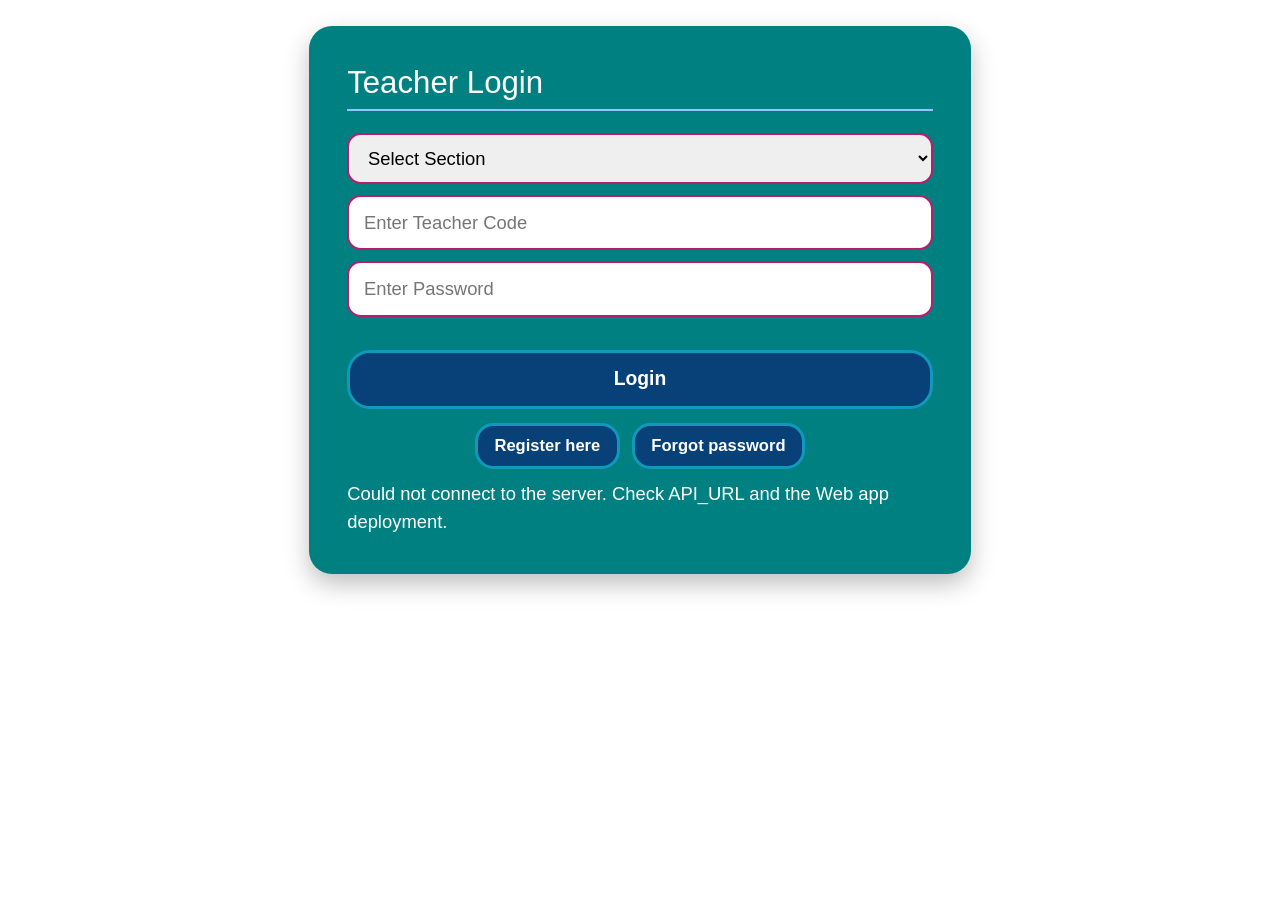
<file: stag10.html>
<!DOCTYPE html>
<html lang="en">
<head>
    <meta charset="UTF-8">
    <meta name="viewport" content="width=device-width, initial-scale=1.0">
    <title>Attendance Control</title>
    <link href="https://cdn.jsdelivr.net/npm/bootstrap@5.3.2/dist/css/bootstrap.min.css" rel="stylesheet">

    <style>
*,*::before,*::after{box-sizing:border-box;}

/* Fluid responsive: ሁሉም መጠኖች በ rem ናቸው */
html{
    -webkit-text-size-adjust:100%;
    font-size:clamp(16px, 0.5vw + 12px, 22px);
}

body{
    margin:0;
    min-height:100vh;
    min-height:100dvh;
    padding:clamp(8px, 2vw, 32px);
    font-family:Arial, sans-serif;
    font-size:1rem;
    background:url('https://wallpaperaccess.com/full/448244.jpg') center/cover fixed no-repeat;
    overflow-x:hidden;
}

.main-container{
    width:100%;
    max-width:36rem;
    min-width:0;
    margin:0 auto;
    background:teal;
    border-radius:1.25rem;
    box-shadow:0 10px 25px rgba(0,0,0,.25);
    padding:clamp(16px, 3vw, 40px);
    color:#fff;
    transition:max-width .25s ease;
}
.main-container.wide{max-width:76rem;}

h3,h5{
    margin:0 0 .9rem;
    padding-bottom:.4rem;
    border-bottom:2px solid #93c5fd;
}
h3{font-size:clamp(1.3rem, 1rem + 1vw, 1.9rem);}
h5{font-size:clamp(1.05rem, .9rem + .5vw, 1.35rem);}
h4{font-size:1.15rem;}

.form-group{margin-bottom:1rem;}

input,select,textarea{
    width:100%;
    padding:.65rem .8rem;
    margin:.3rem 0;
    font-size:1rem;
    border-radius:.75rem;
    border:2px solid #b51d71;
}

input[readonly]{
    background:#e0f2fe;
    color:#084177;
    font-weight:bold;
}

textarea{
    min-height:5rem;
    resize:vertical;
}

button{
    width:100%;
    padding:.65rem;
    margin-top:.5rem;
    border:solid 3px #1297bd;
    border-radius:1.25rem;
    font-size:1.05rem;
    background:#084177;
    color:#fff;
    font-weight:bold;
    cursor:pointer;
    transition:.3s;
}

button:hover{
    background:#00ffff;
    color:#000;
    transform:scale(1.02);
}

button:disabled,
button.processing{
    opacity:.6;
    cursor:not-allowed;
    transform:none;
    background:#3b82f6;
    color:#fff;
}

.btn-inline{
    width:auto;
    display:inline-block;
    margin:0;
    padding:.4rem .9rem;
    font-size:.9rem;
    border-radius:1rem;
}

.auth-links{
    display:flex;
    flex-wrap:wrap;
    align-items:center;
    gap:.5rem .65rem;
    margin-top:.8rem;
    font-size:.9rem;
}

.navbar-toggler{
    width:auto;
    margin-top:0;
    border:2px solid rgba(255,255,255,.6);
    border-radius:.65rem;
    background:transparent;
}
.navbar-toggler:hover{
    background:rgba(255,255,255,.15);
    transform:none;
}
.navbar-toggler-icon{filter:invert(1);}

.toggle-form,a{
    color:lightgreen;
    cursor:pointer;
    text-decoration:none;
    font-size:.9rem;
}

.toggle-form{margin-top:.8rem;display:inline-block;}

.toggle-form:hover,
a:hover{
    background:#001f4d;
    border-radius:.65rem;
}

.loading{
    display:none;
    text-align:center;
    margin:.6rem 0;
}

.spinner{
    width:18px;
    height:18px;
    border:3px solid #eee;
    border-top:5px solid #3498db;
    border-radius:50%;
    display:inline-block;
    vertical-align:middle;
    animation:spin 1s linear infinite;
    margin-right:8px;
}

@keyframes spin{to{transform:rotate(360deg);}}

.navbar{
    border-radius:1rem;
    padding:.5rem .75rem;
    margin-bottom:1rem;
    background:linear-gradient(135deg,#0f2027 0%,#203a43 50%,#2c5364 100%);
    box-shadow:0 6px 18px rgba(0,0,0,.35);
    border:1px solid rgba(255,255,255,.15);
}

.navbar-brand{
    font-weight:bold;
    color:#ffd700;
    font-size:1.1rem;
}

.navbar .nav-link{
    color:#e0f2fe;
    font-weight:600;
    font-size:.95rem;
    letter-spacing:.3px;
    padding:.5rem 1rem;
    margin:.2rem .25rem;
    border-radius:1.25rem;
    border:2px solid transparent;
    cursor:pointer;
    transition:all .3s ease;
}

.navbar .nav-link:hover,
.navbar .nav-link:focus{
    color:#fff;
    background:linear-gradient(135deg,#f7971e,#ff512f);
    border-color:rgba(255,255,255,.6);
    transform:translateY(-2px);
    box-shadow:0 4px 12px rgba(255,81,47,.5);
}

.navbar .nav-link.active{
    color:#fff;
    background:linear-gradient(135deg,#11998e,#38ef7d);
    box-shadow:0 4px 12px rgba(56,239,125,.45);
}

#reportResult, #searchResult, #updateSearchResult, #updateResult,
#loginResult, #registerResult, #forgotResult{
    overflow-x:auto;
    word-break:break-word;
    margin-top:.6rem;
    max-width:100%;
}

#markSection, #searchSection, #reportSection, #updateSection{
    margin:.6rem auto;
    padding:.6rem;
    width:100%;
}

.field-label{
    display:block;
    font-size:.85rem;
    margin:.5rem 0 0;
    color:#bfdbfe;
}

/* Multi-month checkboxes */
.month-checks{display:flex;flex-wrap:wrap;gap:.4rem .5rem;margin:.4rem 0 .6rem;}
.month-check{
    display:inline-flex;
    align-items:center;
    gap:.4rem;
    padding:.3rem .7rem;
    border:2px solid #93c5fd;
    border-radius:1rem;
    cursor:pointer;
    font-size:.9rem;
}
.month-check input{width:auto;margin:0;padding:0;accent-color:#38ef7d;}

@media (max-width:991px){
    .navbar .nav-link{text-align:center;margin:.25rem 0;}
}

@media (min-width:992px){
    .select-panel{
        display:grid;
        grid-template-columns:1fr 1fr;
        gap:0 1.5rem;
    }
    .select-panel .select-col{min-width:0;}
    #markSection, #searchSection, #reportSection, #updateSection{max-width:60rem;}
    textarea{min-height:7rem;}
}

@media (max-width:400px){
    .main-container{border-radius:1rem;}
    #markSection, #searchSection, #reportSection, #updateSection{padding:.25rem;}
}
    </style>
</head>
<body>

<div class="main-container">

    <!-- ===== LOGIN PAGE ===== -->
    <div id="loginPage">
        <h3>Teacher Login</h3>
        <div class="form-group">
            <select id="loginSection" onchange="onLoginIdentityChange()"><option value="">Select Section</option></select>
            <input type="text" id="teacherCode" placeholder="Enter Teacher Code" autocomplete="username"
                   oninput="onLoginIdentityChange()" required>
            <input type="password" id="teacherPassword" placeholder="Enter Password" autocomplete="current-password"
                   onkeydown="if(event.key==='Enter'){loginTeacher(document.getElementById('loginBtn'));}" required>
        </div>
        <button id="loginBtn" onclick="loginTeacher(this)">Login</button>
        <div class="loading" id="loginLoading"><span class="spinner"></span>Processing...</div>
        <div class="auth-links justify-content-center">
            <button type="button" class="btn-inline ms-2" onclick="showRegisterPage()">Register here</button>
            <button type="button" class="btn-inline me-2" onclick="showForgotPage()">Forgot password</button>
        </div>
        <div id="loginResult"></div>
    </div>

    <!-- ===== REGISTER PAGE ===== -->
    <div id="registerPage" class="d-none">
        <h3>Register New Teacher</h3>
        <div class="form-group">
            <select id="regSection" onchange="lookupSubject()"><option value="">Select Section</option></select>
            <input type="text" id="regCode" placeholder="Enter Teacher Code (given by admin)" onchange="lookupSubject()">
            <label class="field-label" for="regSubject">Subject (auto-filled from the code)</label>
            <input type="text" id="regSubject" placeholder="Subject" readonly>
            <input type="email" id="newEmail" placeholder="Enter Email">
            <input type="password" id="newPassword" placeholder="Enter Password">
            <input type="password" id="confirmPassword" placeholder="Confirm Password">
        </div>
        <button onclick="registerTeacher(this)">Register</button>
        <div class="loading" id="registerLoading"><span class="spinner"></span>Processing...</div>
        <div class="toggle-form" onclick="showLoginPage()">Back to Login</div>
        <div id="registerResult"></div>
    </div>

    <!-- ===== FORGOT PASSWORD PAGE ===== -->
    <div id="forgotPage" class="d-none">
        <h3>Reset Forgotten Password / Change Subject</h3>

        <div id="forgotStep1">
            <div class="form-group">
                <select id="forgotSection" onchange="loadResetSubjects()"><option value="">Select Section</option></select>
                <input type="text" id="forgotId" placeholder="Enter your Email or Teacher Code">
            </div>
            <button onclick="sendResetCode(this)">Send verification code</button>
            <div class="loading" id="forgotLoading"><span class="spinner"></span>Processing...</div>
        </div>

        <div id="forgotStep2" class="d-none">
            <div class="form-group">
                <input type="text" id="resetOtp" placeholder="Verification code (from email)" inputmode="numeric">
                <input type="password" id="resetPassword" placeholder="New Password (optional)">
                <input type="password" id="resetConfirm" placeholder="Confirm New Password">
                <select id="resetSubject"><option value="">New Subject (optional)</option></select>
            </div>
            <button onclick="saveReset(this)">Save changes</button>
            <div class="loading" id="resetLoading"><span class="spinner"></span>Processing...</div>
        </div>

        <div class="toggle-form" onclick="showLoginPage()">Back to Login</div>
        <div id="forgotResult"></div>
    </div>

    <!-- ===== HOME PAGE ===== -->
    <div id="homePage" class="d-none">

        <nav class="navbar navbar-expand-lg rounded mb-2">
            <div class="container-fluid">
                <div class="navbar-brand" id="sectionLabel"></div>
                <button class="navbar-toggler" type="button" data-bs-toggle="collapse" data-bs-target="#mainMenu">
                    <span class="navbar-toggler-icon"></span>
                </button>
                <div class="collapse navbar-collapse" id="mainMenu">
                    <ul class="navbar-nav ms-auto justify-content-center">
                        <li class="nav-item"><a class="nav-link" onclick="showSection('markSection')">Attendance</a></li>
                        <li class="nav-item"><a class="nav-link" onclick="showSection('searchSection')">Search</a></li>
                        <li class="nav-item"><a class="nav-link" onclick="showSection('reportSection')">Report</a></li>
                        <li class="nav-item"><a class="nav-link" onclick="showSection('updateSection')">Update</a></li>
                    </ul>
                </div>
            </div>
        </nav>

        <!-- SELECT SUBJECT & MONTH -->
        <div class="p-3 mb-3 select-panel">
            <div class="select-col">
                <h5>Select Subject</h5>
                <select id="subjectSelect" onchange="loadDatesForSubject()">
                    <option value="">Select Subject</option>
                </select>
                <div class="loading" id="subjectLoading"><span class="spinner"></span>Processing...</div>
            </div>

            <div class="select-col">
                <h5 class="mt-3 mt-lg-0">Select Month</h5>
                <select id="monthSelect" onchange="onMonthChange()">
                    <option value="">Select Month</option>
                </select>
                <div class="loading" id="datesLoading"><span class="spinner"></span>Processing...</div>
            </div>
        </div>

        <!-- MARK ATTENDANCE -->
        <div id="markSection">
            <h5>Mark Attendance</h5>
            <div class="form-group">
                <select id="dateInput"><option value="">Select Day</option></select>
                <textarea id="attendanceInput" placeholder="ምሳሌ: (1,3,5,6)=X,(2)=P  ወይም  (4,7)=A,(2)=S ብለው ያስገቡ። "></textarea>
            </div>
            <button onclick="markAttendance(this)">Mark Attendance</button>
            <div class="loading" id="markLoading"><span class="spinner"></span>Processing...</div>
        </div>

        <!-- SEARCH STUDENT -->
        <div id="searchSection" class="d-none">
            <h5>Search Student</h5>
            <div class="form-group">
                <input type="text" id="searchRoll" placeholder="Enter Roll Number">
            </div>
            <button onclick="searchStudent(this)">Search</button>
            <div class="loading" id="searchLoading"><span class="spinner"></span>Processing...</div>
            <div id="searchResult"></div>
        </div>

        <!-- REPORT -->
        <div id="reportSection" class="d-none">
            <h5>Attendance Report</h5>
            <div class="form-group">
                <select id="dateFilter"><option value="">Select Day</option></select>
            </div>
            <button onclick="showAbsentByDate(this)">Show Attendance by Day</button>
            <div class="loading" id="reportLoading"><span class="spinner"></span>Processing...</div>

            <button onclick="showMonthlyReport(this)">Show Monthly Report (selected month)</button>
            <div class="loading" id="monthlyLoading"><span class="spinner"></span>Processing...</div>

            <h5 class="mt-4">Multi-month Report</h5>
            <div class="month-checks" id="monthChecks"></div>
            <button type="button" class="btn-inline" onclick="toggleAllMonths()">Select / unselect all</button>
            <button onclick="showMultiMonthReport(this)">Show Report for Selected Months</button>
            <div class="loading" id="multiLoading"><span class="spinner"></span>Processing...</div>

            <h5 class="mt-4">Student Summary (by month)</h5>
            <div class="form-group">
                <input type="text" id="summaryRoll" placeholder="Enter Roll Number">
            </div>
            <div style="font-size:.85rem;color:#bfdbfe;">
                ከላይ ባሉት Multi-month checkboxes ወራትን ይምረጡ፤ ምንም ካልመረጡ "Select Month" ላይ የተመረጠው ወር ይሰራል።
            </div>
            <button onclick="showStudentSummary(this)">Show Student Summary</button>
            <div class="loading" id="summaryLoading"><span class="spinner"></span>Processing...</div>

            <div id="reportResult"></div>

            <button type="button" onclick="printReport()">🖨 Print Report</button>
        </div>

        <!-- UPDATE -->
        <div id="updateSection" class="d-none">
            <h5>Update Attendance</h5>
            <div class="form-group">
                <select id="updateDateInput"><option value="">Select Day</option></select>
                <input type="text" id="updateRoll" placeholder="Enter Roll Number" required
                       oninput="this.dataset.roll=''; this.dataset.date=''">
            </div>
            <button onclick="searchForUpdate(this)">Search</button>
            <div class="loading" id="updateLoading"><span class="spinner"></span>Processing...</div>
            <div id="updateSearchResult"></div>

            <div class="form-group mt-3">
                <select id="newStatus">
                    <option value="">Select New Status</option>
                    <option value="X">Present</option>
                    <option value="L">Late</option>
                    <option value="A">Absent</option>
                    <option value="P">Permitted</option>
                    <option value="S">Sick</option>
                </select>
            </div>
            <button onclick="updateStudentAttendance(this)">Update</button>
            <div class="loading" id="updateActionLoading"><span class="spinner"></span>Processing...</div>
            <div id="updateResult"></div>
        </div>

    </div>
</div>

<script src="https://cdn.jsdelivr.net/npm/bootstrap@5.3.2/dist/js/bootstrap.bundle.min.js"></script>

<script>
/* ★ Apps Script Web app URL (በ /exec የሚያልቅ) */
const API_URL = "https://script.google.com/macros/s/AKfycby86CSslxzYGtwJimIzSxcB8jOpI5UElbfqzfyv02o54rfjnmAeBBlDqXhr28kzQ1HG-Q/exec";

/* ===================== API Layer (google.script.run ምትክ) ===================== */
let apiSection = '';

// ስህተቱ ምን እንደሆነ በግልጽ ለማሳየት (ለምሳሌ "Unknown function" ማለት Apps Script አዲስ version አልተሰማራም)
function errText_(error) {
    const msg = String(error && error.message ? error.message : error);
    return msg.replace(/[&<>]/g, c => ({'&':'&amp;','<':'&lt;','>':'&gt;'}[c]));
}

function callServer(fn, args) {
    return fetch(API_URL, {
        method: 'POST',
        headers: { 'Content-Type': 'text/plain;charset=utf-8' }, // CORS preflight እንዳይኖር
        body: JSON.stringify({ fn: fn, args: args, section: apiSection })
    })
    .then(r => r.json())
    .then(j => {
        if (!j.ok) throw new Error(j.error || 'Server error');
        return j.result;
    });
}

const google = {
    script: {
        get run() {
            let ok = function () {}, fail = function () {};
            const proxy = new Proxy({}, {
                get(_, name) {
                    if (name === 'withSuccessHandler') return f => { ok = f; return proxy; };
                    if (name === 'withFailureHandler') return f => { fail = f; return proxy; };
                    return (...args) => { callServer(name, args).then(ok).catch(fail); };
                }
            });
            return proxy;
        }
    }
};

let authenticatedSubject = null;
let authenticatedSection = '';
let allDates = []; // [{date, day, month, marked}]

/* ===================== Home data prefetch (ፈጣን ጅምር) ===================== */
const HOME_CACHE_MS = 5 * 60 * 1000;
let homeCache = { key: '', time: 0, promise: null };

// Subjects + ወራት + ቀናት በአንድ ጥሪ። ተመሳሳይ ጥሪ ካለ (ትኩስ ከሆነ) እሱኑ ይመልሳል
function prefetchHome(sectionName, subject) {
    const key = sectionName + '|' + subject;
    if (homeCache.promise && homeCache.key === key && (Date.now() - homeCache.time) < HOME_CACHE_MS) {
        return homeCache.promise;
    }
    apiSection = sectionName;
    const p = callServer('getHomeBundle', [subject]);
    homeCache = { key: key, time: Date.now(), promise: p };
    p.catch(() => {
        if (homeCache.promise === p) homeCache = { key: '', time: 0, promise: null };
    });
    return p;
}

/* ===================== Loading Helpers ===================== */
function showSpinner(id) { const el = document.getElementById(id); if (el) el.style.display = 'block'; }
function hideSpinner(id) { const el = document.getElementById(id); if (el) el.style.display = 'none'; }

function startLoading(button, loadingId) {
    if (button) { button.disabled = true; button.classList.add('processing'); }
    showSpinner(loadingId);
}
function stopLoading(button, loadingId) {
    if (button) { button.disabled = false; button.classList.remove('processing'); }
    hideSpinner(loadingId);
}

/* ================ Page Show/Hide ================ */
function hideAuthPages() {
    ['loginPage', 'registerPage', 'forgotPage'].forEach(id =>
        document.getElementById(id).classList.add('d-none'));
    document.querySelector('.main-container').classList.remove('wide');
}

function showLoginPage() {
    hideAuthPages();
    document.getElementById('loginPage').classList.remove('d-none');
}

function showRegisterPage() {
    hideAuthPages();
    document.getElementById('registerResult').innerHTML = '';
    document.getElementById('registerPage').classList.remove('d-none');
}

function showForgotPage() {
    hideAuthPages();
    document.getElementById('forgotResult').innerHTML = '';
    document.getElementById('forgotStep1').classList.remove('d-none');
    document.getElementById('forgotStep2').classList.add('d-none');
    document.getElementById('forgotPage').classList.remove('d-none');
}

function showHomePage() {
    hideAuthPages();
    document.querySelector('.main-container').classList.add('wide');
    document.getElementById('homePage').classList.remove('d-none');
    populateSubjects();
    showSection('markSection');
}

// (የገጽ ክፍሎችን — Attendance / Search / Report / Update — ያሳያል)
function showSection(sectionId) {
    ['markSection','searchSection','reportSection','updateSection'].forEach(id => {
        document.getElementById(id).classList.add('d-none');
    });
    document.getElementById(sectionId).classList.remove('d-none');

    const menu = document.getElementById('mainMenu');
    if (menu && menu.classList.contains('show')) {
        bootstrap.Collapse.getOrCreateInstance(menu).hide();
    }
}

/* ===================== Sections (ሴክሽኖች) Dropdown ===================== */
const SECTION_SELECTS = ['loginSection', 'regSection', 'forgotSection'];

function fillSelect(selectId, items, firstLabel) {
    const sel = document.getElementById(selectId);
    const prev = sel.value;
    sel.innerHTML = '';
    sel.add(new Option(firstLabel, ''));
    items.forEach(name => sel.add(new Option(name, name)));
    if (prev && items.indexOf(prev) !== -1) sel.value = prev;
}

function loadSections() {
    apiSection = '';

    // ከዚህ በፊት የተቀመጠ ዝርዝር ካለ ወዲያው ይታያል (server ሳይጠበቅ)
    let cached = null;
    try { cached = JSON.parse(localStorage.getItem('sections_cache') || 'null'); } catch (e) {}
    if (cached && cached.length) {
        SECTION_SELECTS.forEach(id => fillSelect(id, cached, 'Select Section'));
    } else {
        SECTION_SELECTS.forEach(id => fillSelect(id, [], 'Loading sections...'));
    }

    google.script.run
        .withSuccessHandler(list => {
            list = list || [];
            SECTION_SELECTS.forEach(id => fillSelect(id, list, 'Select Section'));
            try { localStorage.setItem('sections_cache', JSON.stringify(list)); } catch (e) {}
        })
        .withFailureHandler(error => {
            console.error('Error loading sections:', error);
            if (!(cached && cached.length)) {
                SECTION_SELECTS.forEach(id => fillSelect(id, [], 'Select Section'));
            }
            document.getElementById('loginResult').innerHTML =
                "Could not connect to the server. Check API_URL and the Web app deployment.";
        })
        .getSections();
}

/* ===================== Login ===================== */
let loginLookupTimer = null;
let loginLookupToken = 0;

// ሴክሽን ወይም ኮድ ሲቀየር — ከጀርባ (ሳይታይ) Home ገጹን ያዘጋጃል
function onLoginIdentityChange() {
    clearTimeout(loginLookupTimer);
    loginLookupToken++; // የቆየ ምላሽ ችላ እንዲባል
    document.getElementById('loginResult').innerHTML = '';

    const sectionName = document.getElementById('loginSection').value;
    const code = document.getElementById('teacherCode').value.trim();
    if (!sectionName || !code) return;

    loginLookupTimer = setTimeout(lookupLoginSubject, 500);
}

function lookupLoginSubject() {
    const sectionName = document.getElementById('loginSection').value;
    const code = document.getElementById('teacherCode').value.trim();
    if (!sectionName || !code) return;

    apiSection = sectionName;
    const token = ++loginLookupToken;

    google.script.run
        .withSuccessHandler(info => {
            if (token !== loginLookupToken) return;
            // የተመዘገበ ኮድ እና Subject ካለው ብቻ ከጀርባ አዘጋጅ (ምንም አይታይም)
            if (info.found && info.registered && info.subject) {
                prefetchHome(sectionName, info.subject);
            }
        })
        .withFailureHandler(error => {
            console.error('Login prefetch error:', error);
        })
        .getCodeInfo(code);
}

function loginTeacher(button) {
    const sectionName = document.getElementById('loginSection').value;
    const code = document.getElementById('teacherCode').value.trim();
    const password = document.getElementById('teacherPassword').value.trim();
    const loading = 'loginLoading';
    const resultDiv = document.getElementById('loginResult');

    if (!sectionName || !code || !password) {
        resultDiv.innerHTML = "Please select a section and enter both code and password";
        return;
    }

    startLoading(button, loading);
    resultDiv.innerHTML = '';
    apiSection = sectionName;

    google.script.run
        .withSuccessHandler(result => {
            stopLoading(button, loading);
            if (result.success) {
                authenticatedSubject = result.subject;
                authenticatedSection = sectionName;
                document.getElementById('sectionLabel').textContent = sectionName;
                showHomePage();
            } else {
                resultDiv.innerHTML = "Invalid code or password";
            }
        })
        .withFailureHandler(error => {
            stopLoading(button, loading);
            console.error('Login error:', error);
            resultDiv.innerHTML = "An error occurred: " + errText_(error);
        })
        .authenticateTeacher(code, password);
}

/* ===================== Register ===================== */
let lookupToken = 0;

// ኮዱን እና ሴክሽኑን ሲመርጥ — በ column E ያለው Subject በራሱ ይሞላል
function lookupSubject() {
    const sectionName = document.getElementById('regSection').value;
    const code = document.getElementById('regCode').value.trim();
    const subjectInput = document.getElementById('regSubject');
    const resultDiv = document.getElementById('registerResult');

    subjectInput.value = '';
    resultDiv.innerHTML = '';
    if (!sectionName || !code) return;

    apiSection = sectionName;
    const token = ++lookupToken;

    google.script.run
        .withSuccessHandler(info => {
            if (token !== lookupToken) return; // የቆየ ምላሽ ችላ ይባላል
            if (!info.found) { resultDiv.innerHTML = info.message; return; }
            if (info.registered) { resultDiv.innerHTML = "This teacher code is already registered. Please login."; return; }
            subjectInput.value = info.subject || '';
            if (!info.subject) resultDiv.innerHTML = "No subject is assigned to this code yet. Please contact the administrator.";
        })
        .withFailureHandler(error => {
            if (token !== lookupToken) return;
            console.error('Lookup error:', error);
            resultDiv.innerHTML = "An error occurred: " + errText_(error);
        })
        .getCodeInfo(code);
}

function registerTeacher(button) {
    const sectionName = document.getElementById('regSection').value;
    const code = document.getElementById('regCode').value.trim();
    const subject = document.getElementById('regSubject').value.trim();
    const email = document.getElementById('newEmail').value.trim();
    const password = document.getElementById('newPassword').value.trim();
    const confirmPassword = document.getElementById('confirmPassword').value.trim();
    const loading = 'registerLoading';
    const resultDiv = document.getElementById('registerResult');

    if (!sectionName || !code || !email || !password || !confirmPassword) {
        resultDiv.innerHTML = "Please fill all fields";
        return;
    }
    if (!subject) {
        resultDiv.innerHTML = "Subject was not found for this code. Check the section and code.";
        return;
    }

    startLoading(button, loading);
    resultDiv.innerHTML = '';
    apiSection = sectionName;

    google.script.run
        .withSuccessHandler(result => {
            stopLoading(button, loading);
            if (result.success) {
                document.getElementById('loginSection').value = sectionName;
                document.getElementById('teacherCode').value = result.code;
                document.getElementById('teacherPassword').value = '';
                ['regCode','regSubject','newEmail','newPassword','confirmPassword'].forEach(id =>
                    document.getElementById(id).value = '');
                document.getElementById('regSection').value = '';
                showLoginPage();
                document.getElementById('loginResult').innerHTML = result.message + "<br>Please login.";
                if (result.subject) prefetchHome(sectionName, result.subject);
            } else {
                resultDiv.innerHTML = result.message;
            }
        })
        .withFailureHandler(error => {
            stopLoading(button, loading);
            console.error('Register error:', error);
            resultDiv.innerHTML = "An error occurred: " + errText_(error);
        })
        .registerTeacher(code, email, password, confirmPassword);
}

/* ===================== Forgot Password ===================== */
function loadResetSubjects() {
    const sectionName = document.getElementById('forgotSection').value;
    fillSelect('resetSubject', [], 'New Subject (optional)');
    if (!sectionName) return;
    apiSection = sectionName;

    google.script.run
        .withSuccessHandler(list => fillSelect('resetSubject', list || [], 'New Subject (optional)'))
        .withFailureHandler(error => console.error('Error loading subjects:', error))
        .getAllSubjects();
}

function sendResetCode(button) {
    const sectionName = document.getElementById('forgotSection').value;
    const id = document.getElementById('forgotId').value.trim();
    const loading = 'forgotLoading';
    const resultDiv = document.getElementById('forgotResult');

    if (!sectionName || !id) {
        resultDiv.innerHTML = "Please select a section and enter your email or teacher code";
        return;
    }

    startLoading(button, loading);
    resultDiv.innerHTML = '';
    apiSection = sectionName;

    google.script.run
        .withSuccessHandler(result => {
            stopLoading(button, loading);
            resultDiv.innerHTML = result.message;
            if (result.success) {
                document.getElementById('forgotStep2').classList.remove('d-none');
            }
        })
        .withFailureHandler(error => {
            stopLoading(button, loading);
            console.error('Forgot error:', error);
            resultDiv.innerHTML = "An error occurred: " + errText_(error);
        })
        .requestPasswordReset(id);
}

function saveReset(button) {
    const sectionName = document.getElementById('forgotSection').value;
    const id = document.getElementById('forgotId').value.trim();
    const otp = document.getElementById('resetOtp').value.trim();
    const pw = document.getElementById('resetPassword').value.trim();
    const confirm = document.getElementById('resetConfirm').value.trim();
    const subj = document.getElementById('resetSubject').value.trim();
    const loading = 'resetLoading';
    const resultDiv = document.getElementById('forgotResult');

    if (!sectionName || !id || !otp) {
        resultDiv.innerHTML = "Please enter the verification code";
        return;
    }
    if (!pw && !subj) {
        resultDiv.innerHTML = "Enter a new password and/or a new subject";
        return;
    }

    startLoading(button, loading);
    resultDiv.innerHTML = '';
    apiSection = sectionName;

    google.script.run
        .withSuccessHandler(result => {
            stopLoading(button, loading);
            if (result.success) {
                ['forgotId','resetOtp','resetPassword','resetConfirm','resetSubject'].forEach(i =>
                    document.getElementById(i).value = '');
                document.getElementById('loginSection').value = sectionName;
                showLoginPage();
                onLoginIdentityChange();
                document.getElementById('loginResult').innerHTML = result.message;
            } else {
                resultDiv.innerHTML = result.message;
            }
        })
        .withFailureHandler(error => {
            stopLoading(button, loading);
            console.error('Reset error:', error);
            resultDiv.innerHTML = "An error occurred: " + errText_(error);
        })
        .resetTeacherAccount(id, otp, pw, confirm, subj);
}

/* ===================== Subjects, Months & Days ===================== */
// ከ Login በኋላ — አስቀድሞ የተዘጋጀውን (prefetch) ይጠቀማል፣ ከሌለ በአንድ ጥሪ ያመጣል
function populateSubjects() {
    const subjectSelect = document.getElementById('subjectSelect');
    const monthSelect = document.getElementById('monthSelect');
    subjectSelect.disabled = true;
    monthSelect.disabled = true;
    showSpinner('subjectLoading');

    apiSection = authenticatedSection;

    prefetchHome(authenticatedSection, authenticatedSubject)
        .then(bundle => {
            apiSection = authenticatedSection;
            subjectSelect.disabled = false;
            monthSelect.disabled = false;
            hideSpinner('subjectLoading');

            const subjects = bundle.subjects || [];
            subjectSelect.innerHTML = '<option value="">Select Subject</option>';
            if (!subjects.length) {
                subjectSelect.add(new Option("No subject found for your subject", ""));
                return;
            }
            subjects.forEach(subject => subjectSelect.add(new Option(subject, subject)));

            if (bundle.pick) {
                subjectSelect.value = bundle.pick;
                applyDates(bundle.dates || { months: [], dates: [] }, '', []);
            }
        })
        .catch(error => {
            subjectSelect.disabled = false;
            monthSelect.disabled = false;
            hideSpinner('subjectLoading');
            console.error('Error loading subjects:', error);
        });
}

function resetDaySelects() {
    ['dateInput', 'dateFilter', 'updateDateInput'].forEach(id => {
        document.getElementById(id).innerHTML = '<option value="">Select Day</option>';
    });
}

// ወራት እና ቀናትን ወደ ገጹ ይሞላል
function applyDates(data, prevMonth, keptChecks) {
    const monthSelect = document.getElementById('monthSelect');
    allDates = data.dates || [];
    const months = data.months || [];

    monthSelect.innerHTML = '<option value="">Select Month</option>';
    months.forEach(m => monthSelect.add(new Option(m, m)));
    if (prevMonth && months.includes(prevMonth)) monthSelect.value = prevMonth;
    renderMonthChecks(months, keptChecks || []);
    onMonthChange();
}

// keepMonth === true ከሆነ የተመረጠው ወር እና checkboxes እንደተመረጡ ይቆያሉ
function loadDatesForSubject(keepMonth) {
    const subject = document.getElementById('subjectSelect').value;
    const monthSelect = document.getElementById('monthSelect');
    const prevMonth = keepMonth === true ? monthSelect.value : '';
    const keptChecks = keepMonth === true ? getCheckedMonths() : [];

    allDates = [];
    monthSelect.innerHTML = '<option value="">Select Month</option>';
    document.getElementById('monthChecks').innerHTML = '';
    resetDaySelects();
    if (!subject) return;

    monthSelect.disabled = true;
    showSpinner('datesLoading');

    google.script.run
        .withSuccessHandler(data => {
            monthSelect.disabled = false;
            hideSpinner('datesLoading');
            applyDates(data, prevMonth, keptChecks);
        })
        .withFailureHandler(error => {
            monthSelect.disabled = false;
            hideSpinner('datesLoading');
            console.error('Error loading dates:', error);
        })
        .getAttendanceDates(subject);
}

// ወር ሲመረጥ የዚያ ወር ቀናት ብቻ ይመጣሉ (server አይጠራም)
function onMonthChange() {
    const month = document.getElementById('monthSelect').value;
    resetDaySelects();
    if (!month) return;

    const dateInput = document.getElementById('dateInput');
    const dateFilter = document.getElementById('dateFilter');
    const updateDateInput = document.getElementById('updateDateInput');

    allDates.filter(d => d.month === month).forEach(item => {
        const label = `${item.day} (${item.date})`;
        if (!item.marked) dateInput.add(new Option(label, item.date)); // ገና ያልተሞሉ ቀናት ብቻ
        dateFilter.add(new Option(label, item.date));
        updateDateInput.add(new Option(label, item.date));
    });
}

/* ===================== Search Student ===================== */
function searchStudent(button) {
    const subject = document.getElementById('subjectSelect').value;
    const roll = document.getElementById('searchRoll').value.trim();
    const loading = 'searchLoading';
    const resultDiv = document.getElementById('searchResult');

    if (!subject || !roll) {
        resultDiv.innerHTML = "Please select a subject and enter a roll number";
        return;
    }

    startLoading(button, loading);
    resultDiv.innerHTML = '';

    google.script.run
        .withSuccessHandler(result => {
            stopLoading(button, loading);
            resultDiv.innerHTML = result;
        })
        .withFailureHandler(error => {
            stopLoading(button, loading);
            console.error('Search error:', error);
            resultDiv.innerHTML = "An error occurred: " + errText_(error);
        })
        .searchStudent(subject, roll);
}

/* ===================== Mark Attendance ===================== */
function markAttendance(button) {
    const subject = document.getElementById('subjectSelect').value;
    const date = document.getElementById('dateInput').value;
    const input = document.getElementById('attendanceInput').value.trim();
    const loading = 'markLoading';

    if (!subject || !date || !input) {
        alert("Please fill all fields (subject, month, day, attendance)");
        return;
    }

    // (ቁጥሮች)=ፊደል — በአንድ መስመር ብዙ ቡድን ይፈቀዳል
    const regex = /\(\s*([\d\s,]+?)\s*\)\s*=\s*([XLAPS])/gi;

    const leftover = input.replace(regex, '').replace(/[\s,;]+/g, '');
    if (leftover) {
        alert("Invalid format. Example: (1,3,5,6)=X,(2)=P");
        return;
    }

    const groups = { X: [], L: [], A: [], P: [], S: [] };
    const seen = {};
    const duplicates = [];
    let m;

    while ((m = regex.exec(input)) !== null) {
        const status = m[2].toUpperCase();
        m[1].split(',').map(r => r.trim()).filter(r => r).forEach(r => {
            if (seen[r]) {
                duplicates.push(r);
            } else {
                seen[r] = status;
                groups[status].push(r);
            }
        });
    }

    if (Object.keys(seen).length === 0) {
        alert("Invalid format. Example: (1,3,5,6)=X,(2)=P");
        return;
    }

    if (duplicates.length) {
        alert("These roll numbers are written more than once: " + duplicates.join(", "));
        return;
    }

    // A ብቻ (ወይም ከ L/P/S ጋር) ከተጻፈ ያልተጻፉት Present (X)፤ አለበለዚያ Absent (A)
    const hasPresent = groups.X.length > 0;
    const hasAbsent = groups.A.length > 0;
    const defaultStatus = (hasAbsent && !hasPresent) ? 'X' : 'A';

    startLoading(button, loading);

    google.script.run
        .withSuccessHandler(result => {
            stopLoading(button, loading);
            alert(result);
            if (String(result).indexOf('Attendance updated') === 0) {
                // server እንደገና ሳይጠራ በ browser ላይ ብቻ ያድሳል
                const item = allDates.find(d => d.date === date);
                if (item) item.marked = true;
                document.getElementById('attendanceInput').value = '';
                onMonthChange();
            }
        })
        .withFailureHandler(error => {
            stopLoading(button, loading);
            console.error(error);
            alert("An error occurred. Try again.");
        })
        .markAttendance(subject, groups.X, groups.L, groups.A, groups.P, groups.S, date, defaultStatus);
}

/* ===================== Report ===================== */
function showAbsentByDate(button) {
    const subject = document.getElementById('subjectSelect').value;
    const date = document.getElementById('dateFilter').value;
    const loading = 'reportLoading';
    const resultDiv = document.getElementById('reportResult');

    if (!subject || !date) {
        resultDiv.innerHTML = "Please select a subject, month and day";
        return;
    }

    startLoading(button, loading);
    resultDiv.innerHTML = '';

    google.script.run
        .withSuccessHandler(result => {
            stopLoading(button, loading);
            resultDiv.innerHTML = result;
        })
        .withFailureHandler(error => {
            stopLoading(button, loading);
            console.error('Show attendance error:', error);
            resultDiv.innerHTML = "An error occurred: " + errText_(error);
        })
        .getAbsentByDate(subject, date);
}

function showMonthlyReport(button) {
    const subject = document.getElementById('subjectSelect').value;
    const month = document.getElementById('monthSelect').value;
    const loading = 'monthlyLoading';
    const resultDiv = document.getElementById('reportResult');

    if (!subject || !month) {
        resultDiv.innerHTML = "Please select a subject and month";
        return;
    }

    startLoading(button, loading);
    resultDiv.innerHTML = '';

    google.script.run
        .withSuccessHandler(result => {
            stopLoading(button, loading);
            resultDiv.innerHTML = result;
        })
        .withFailureHandler(error => {
            stopLoading(button, loading);
            console.error('Monthly report error:', error);
            resultDiv.innerHTML = "An error occurred: " + errText_(error);
        })
        .getMonthlyReport(subject, month);
}

/* ---------- Multi-month report ---------- */
function getCheckedMonths() {
    return Array.from(document.querySelectorAll('#monthChecks input:checked')).map(cb => cb.value);
}

function renderMonthChecks(months, keep) {
    const box = document.getElementById('monthChecks');
    box.innerHTML = '';
    months.forEach(m => {
        const label = document.createElement('label');
        label.className = 'month-check';
        const cb = document.createElement('input');
        cb.type = 'checkbox';
        cb.value = m;
        cb.checked = keep.indexOf(m) !== -1;
        label.appendChild(cb);
        label.appendChild(document.createTextNode(m));
        box.appendChild(label);
    });
}

function toggleAllMonths() {
    const boxes = Array.from(document.querySelectorAll('#monthChecks input[type=checkbox]'));
    const allOn = boxes.length > 0 && boxes.every(b => b.checked);
    boxes.forEach(b => b.checked = !allOn);
}

function showMultiMonthReport(button) {
    const subject = document.getElementById('subjectSelect').value;
    const months = getCheckedMonths();
    const loading = 'multiLoading';
    const resultDiv = document.getElementById('reportResult');

    if (!subject || !months.length) {
        resultDiv.innerHTML = "Please select a subject and at least one month";
        return;
    }

    startLoading(button, loading);
    resultDiv.innerHTML = '';

    google.script.run
        .withSuccessHandler(result => {
            stopLoading(button, loading);
            resultDiv.innerHTML = result;
        })
        .withFailureHandler(error => {
            stopLoading(button, loading);
            console.error('Multi-month report error:', error);
            resultDiv.innerHTML = "An error occurred: " + errText_(error);
        })
        .getMultiMonthReport(subject, months);
}

/* ---------- Student summary ---------- */
function showStudentSummary(button) {
    const subject = document.getElementById('subjectSelect').value;
    const roll = document.getElementById('summaryRoll').value.trim();
    let months = getCheckedMonths();
    if (!months.length) {
        const m = document.getElementById('monthSelect').value;
        if (m) months = [m];
    }
    const loading = 'summaryLoading';
    const resultDiv = document.getElementById('reportResult');

    if (!subject || !roll || !months.length) {
        resultDiv.innerHTML = "Please select a subject, enter a roll number and select at least one month";
        return;
    }

    startLoading(button, loading);
    resultDiv.innerHTML = '';

    google.script.run
        .withSuccessHandler(result => {
            stopLoading(button, loading);
            resultDiv.innerHTML = result;
        })
        .withFailureHandler(error => {
            stopLoading(button, loading);
            console.error('Student summary error:', error);
            resultDiv.innerHTML = "An error occurred: " + errText_(error);
        })
        .getStudentMonthSummary(subject, roll, months);
}

/* ---------- Print ---------- */
function printReport() {
    const html = document.getElementById('reportResult').innerHTML.trim();
    if (!html) {
        alert("Nothing to print. Please show a report first.");
        return;
    }
    const w = window.open('', '_blank');
    if (!w) {
        alert("Please allow pop-ups to print.");
        return;
    }
    w.document.write(
        '<!DOCTYPE html><html><head><meta charset="UTF-8"><title>Attendance Report</title>' +
        '<style>' +
        'body{font-family:Arial,sans-serif;padding:16px;color:#000;background:#fff}' +
        'table{width:100%;border-collapse:collapse;font-size:13px}' +
        'th,td{border:1px solid #444 !important;padding:4px 6px}' +
        'tr{page-break-inside:avoid}' +
        '@media print{body{-webkit-print-color-adjust:exact;print-color-adjust:exact}}' +
        '</style></head><body>' + html + '</body></html>'
    );
    w.document.close();
    w.focus();
    setTimeout(function () { w.print(); }, 400);
}

/* ===================== Update ===================== */
function searchForUpdate(button) {
    const subject = document.getElementById('subjectSelect').value;
    const date = document.getElementById('updateDateInput').value;
    const rollInput = document.getElementById('updateRoll');
    const roll = rollInput.value.trim();
    const loading = 'updateLoading';
    const resultDiv = document.getElementById('updateSearchResult');

    if (!subject || !date) {
        resultDiv.innerHTML = "Please select a subject, month and day";
        return;
    }

    startLoading(button, loading);

    if (roll) {
        google.script.run
            .withSuccessHandler(result => {
                stopLoading(button, loading);
                resultDiv.innerHTML = `Student: ${result}`;
                rollInput.dataset.roll = roll;
                rollInput.dataset.date = date;
            })
            .withFailureHandler(error => {
                stopLoading(button, loading);
                console.error('Update search error:', error);
                resultDiv.innerHTML = "An error occurred: " + errText_(error);
            })
            .getStudentAttendanceByDate(subject, roll, date);
    } else {
        google.script.run
            .withSuccessHandler(result => {
                stopLoading(button, loading);
                resultDiv.innerHTML = result;
            })
            .withFailureHandler(error => {
                stopLoading(button, loading);
                console.error('Update search error:', error);
                resultDiv.innerHTML = "An error occurred: " + errText_(error);
            })
            .getAbsentByDate(subject, date);
    }
}

function updateStudentAttendance(button) {
    const subject = document.getElementById('subjectSelect').value;
    const date = document.getElementById('updateDateInput').value;
    const rollInput = document.getElementById('updateRoll');
    const roll = rollInput.dataset.roll || rollInput.value.trim();
    const newStatus = document.getElementById('newStatus').value;
    const loading = 'updateActionLoading';
    const resultDiv = document.getElementById('updateResult');

    if (!subject || !date || !roll || !newStatus) {
        resultDiv.innerHTML = "Please search for a student and select a new status";
        return;
    }

    startLoading(button, loading);
    resultDiv.innerHTML = '';

    google.script.run
        .withSuccessHandler(result => {
            stopLoading(button, loading);
            resultDiv.innerHTML = result;
            if (String(result).indexOf('Attendance updated') !== 0) return;

            const sr = document.getElementById('updateSearchResult');
            const sameStudentAndDay = rollInput.dataset.roll === roll && rollInput.dataset.date === date;
            if (sameStudentAndDay && /^Student:/.test(sr.textContent.trim()) && sr.textContent.indexOf('|') !== -1) {
                // server እንደገና ሳይጠራ ወዲያው በ browser ላይ ያድሳል
                sr.innerHTML = sr.innerHTML.replace(/\|[^|]*$/, '|' + newStatus);
            } else {
                searchForUpdate(document.querySelector('#updateSection button'));
            }
        })
        .withFailureHandler(error => {
            stopLoading(button, loading);
            console.error('Update error:', error);
            resultDiv.innerHTML = "An error occurred: " + errText_(error);
        })
        .updateAttendance(subject, roll, date, newStatus);
}

/* ===================== Start ===================== */
window.addEventListener('DOMContentLoaded', loadSections);
</script>
</body>
</html>
</file>
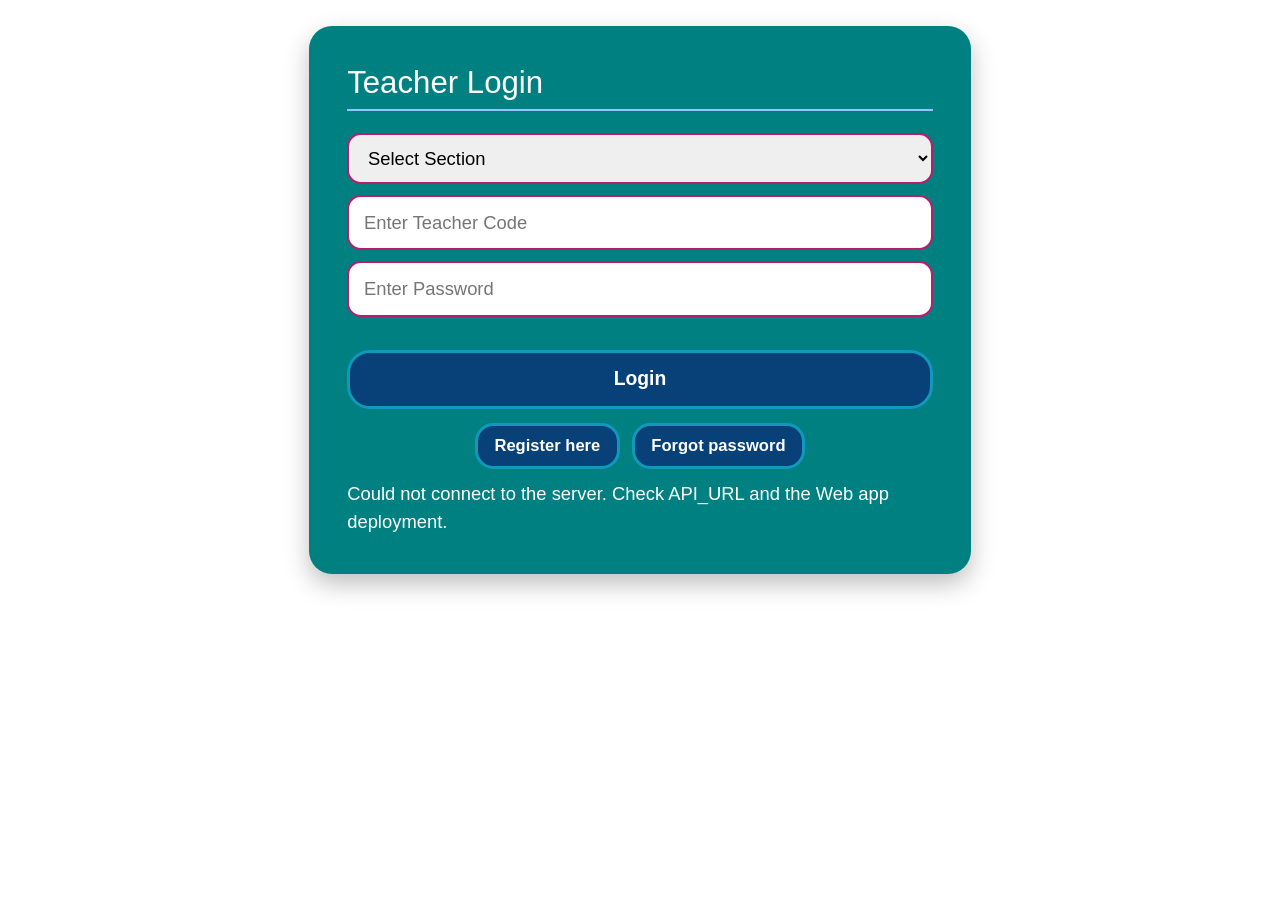
<file: stag11.html>
<!DOCTYPE html>
<html lang="en">
<head>
    <meta charset="UTF-8">
    <meta name="viewport" content="width=device-width, initial-scale=1.0">
    <title>Attendance Control</title>
    <link href="https://cdn.jsdelivr.net/npm/bootstrap@5.3.2/dist/css/bootstrap.min.css" rel="stylesheet">

    <style>
*,*::before,*::after{box-sizing:border-box;}

/* Fluid responsive: ሁሉም መጠኖች በ rem ናቸው */
html{
    -webkit-text-size-adjust:100%;
    font-size:clamp(16px, 0.5vw + 12px, 22px);
}

body{
    margin:0;
    min-height:100vh;
    min-height:100dvh;
    padding:clamp(8px, 2vw, 32px);
    font-family:Arial, sans-serif;
    font-size:1rem;
    background:url('https://wallpaperaccess.com/full/448244.jpg') center/cover fixed no-repeat;
    overflow-x:hidden;
}

.main-container{
    width:100%;
    max-width:36rem;
    min-width:0;
    margin:0 auto;
    background:teal;
    border-radius:1.25rem;
    box-shadow:0 10px 25px rgba(0,0,0,.25);
    padding:clamp(16px, 3vw, 40px);
    color:#fff;
    transition:max-width .25s ease;
}
.main-container.wide{max-width:76rem;}

h3,h5{
    margin:0 0 .9rem;
    padding-bottom:.4rem;
    border-bottom:2px solid #93c5fd;
}
h3{font-size:clamp(1.3rem, 1rem + 1vw, 1.9rem);}
h5{font-size:clamp(1.05rem, .9rem + .5vw, 1.35rem);}
h4{font-size:1.15rem;}

.form-group{margin-bottom:1rem;}

input,select,textarea{
    width:100%;
    padding:.65rem .8rem;
    margin:.3rem 0;
    font-size:1rem;
    border-radius:.75rem;
    border:2px solid #b51d71;
}

input[readonly]{
    background:#e0f2fe;
    color:#084177;
    font-weight:bold;
}

textarea{
    min-height:5rem;
    resize:vertical;
}

button{
    width:100%;
    padding:.65rem;
    margin-top:.5rem;
    border:solid 3px #1297bd;
    border-radius:1.25rem;
    font-size:1.05rem;
    background:#084177;
    color:#fff;
    font-weight:bold;
    cursor:pointer;
    transition:.3s;
}

button:hover{
    background:#00ffff;
    color:#000;
    transform:scale(1.02);
}

button:disabled,
button.processing{
    opacity:.6;
    cursor:not-allowed;
    transform:none;
    background:#3b82f6;
    color:#fff;
}

.btn-inline{
    width:auto;
    display:inline-block;
    margin:0;
    padding:.4rem .9rem;
    font-size:.9rem;
    border-radius:1rem;
}

.auth-links{
    display:flex;
    flex-wrap:wrap;
    align-items:center;
    gap:.5rem .65rem;
    margin-top:.8rem;
    font-size:.9rem;
}

.navbar-toggler{
    width:auto;
    margin-top:0;
    border:2px solid rgba(255,255,255,.6);
    border-radius:.65rem;
    background:transparent;
}
.navbar-toggler:hover{
    background:rgba(255,255,255,.15);
    transform:none;
}
.navbar-toggler-icon{filter:invert(1);}

.toggle-form,a{
    color:lightgreen;
    cursor:pointer;
    text-decoration:none;
    font-size:.9rem;
}

.toggle-form{margin-top:.8rem;display:inline-block;}

.toggle-form:hover,
a:hover{
    background:#001f4d;
    border-radius:.65rem;
}

.loading{
    display:none;
    text-align:center;
    margin:.6rem 0;
}

.spinner{
    width:18px;
    height:18px;
    border:3px solid #eee;
    border-top:5px solid #3498db;
    border-radius:50%;
    display:inline-block;
    vertical-align:middle;
    animation:spin 1s linear infinite;
    margin-right:8px;
}

@keyframes spin{to{transform:rotate(360deg);}}

.navbar{
    border-radius:1rem;
    padding:.5rem .75rem;
    margin-bottom:1rem;
    background:linear-gradient(135deg,#0f2027 0%,#203a43 50%,#2c5364 100%);
    box-shadow:0 6px 18px rgba(0,0,0,.35);
    border:1px solid rgba(255,255,255,.15);
}

.navbar-brand{
    font-weight:bold;
    color:#ffd700;
    font-size:1.1rem;
}

.navbar .nav-link{
    color:#e0f2fe;
    font-weight:600;
    font-size:.95rem;
    letter-spacing:.3px;
    padding:.5rem 1rem;
    margin:.2rem .25rem;
    border-radius:1.25rem;
    border:2px solid transparent;
    cursor:pointer;
    transition:all .3s ease;
}

.navbar .nav-link:hover,
.navbar .nav-link:focus{
    color:#fff;
    background:linear-gradient(135deg,#f7971e,#ff512f);
    border-color:rgba(255,255,255,.6);
    transform:translateY(-2px);
    box-shadow:0 4px 12px rgba(255,81,47,.5);
}

.navbar .nav-link.active{
    color:#fff;
    background:linear-gradient(135deg,#11998e,#38ef7d);
    box-shadow:0 4px 12px rgba(56,239,125,.45);
}

#reportResult, #searchResult, #updateSearchResult, #updateResult,
#loginResult, #registerResult, #forgotResult{
    overflow-x:auto;
    word-break:break-word;
    margin-top:.6rem;
    max-width:100%;
}

#markSection, #searchSection, #reportSection, #updateSection{
    margin:.6rem auto;
    padding:.6rem;
    width:100%;
}

.field-label{
    display:block;
    font-size:.85rem;
    margin:.5rem 0 0;
    color:#bfdbfe;
}

/* Multi-month checkboxes */
.month-checks{display:flex;flex-wrap:wrap;gap:.4rem .5rem;margin:.4rem 0 .6rem;}
.month-check{
    display:inline-flex;
    align-items:center;
    gap:.4rem;
    padding:.3rem .7rem;
    border:2px solid #93c5fd;
    border-radius:1rem;
    cursor:pointer;
    font-size:.9rem;
}
.month-check input{width:auto;margin:0;padding:0;accent-color:#38ef7d;}

@media (max-width:991px){
    .navbar .nav-link{text-align:center;margin:.25rem 0;}
}

@media (min-width:992px){
    .select-panel{
        display:grid;
        grid-template-columns:1fr 1fr;
        gap:0 1.5rem;
    }
    .select-panel .select-col{min-width:0;}
    #markSection, #searchSection, #reportSection, #updateSection{max-width:60rem;}
    textarea{min-height:7rem;}
}

@media (max-width:400px){
    .main-container{border-radius:1rem;}
    #markSection, #searchSection, #reportSection, #updateSection{padding:.25rem;}
}
    </style>
</head>
<body>

<div class="main-container">

    <!-- ===== LOGIN PAGE ===== -->
    <div id="loginPage">
        <h3>Teacher Login</h3>
        <div class="form-group">
            <select id="loginSection" onchange="onLoginIdentityChange()"><option value="">Select Section</option></select>
            <input type="text" id="teacherCode" placeholder="Enter Teacher Code" autocomplete="username"
                   oninput="onLoginIdentityChange()" required>
            <input type="password" id="teacherPassword" placeholder="Enter Password" autocomplete="current-password"
                   onkeydown="if(event.key==='Enter'){loginTeacher(document.getElementById('loginBtn'));}" required>
        </div>
        <button id="loginBtn" onclick="loginTeacher(this)">Login</button>
        <div class="loading" id="loginLoading"><span class="spinner"></span>Processing...</div>
        <div class="auth-links justify-content-center">
            <button type="button" class="btn-inline ms-2" onclick="showRegisterPage()">Register here</button>
            <button type="button" class="btn-inline me-2" onclick="showForgotPage()">Forgot password</button>
        </div>
        <div id="loginResult"></div>
    </div>

    <!-- ===== REGISTER PAGE ===== -->
    <div id="registerPage" class="d-none">
        <h3>Register New Teacher</h3>
        <div class="form-group">
            <select id="regSection" onchange="lookupSubject()"><option value="">Select Section</option></select>
            <input type="text" id="regCode" placeholder="Enter Teacher Code (given by admin)" onchange="lookupSubject()">
            <label class="field-label" for="regSubject">Subject (auto-filled from the code)</label>
            <input type="text" id="regSubject" placeholder="Subject" readonly>
            <input type="email" id="newEmail" placeholder="Enter Email">
            <input type="password" id="newPassword" placeholder="Enter Password">
            <input type="password" id="confirmPassword" placeholder="Confirm Password">
        </div>
        <button onclick="registerTeacher(this)">Register</button>
        <div class="loading" id="registerLoading"><span class="spinner"></span>Processing...</div>
        <div class="toggle-form" onclick="showLoginPage()">Back to Login</div>
        <div id="registerResult"></div>
    </div>

    <!-- ===== FORGOT PASSWORD PAGE ===== -->
    <div id="forgotPage" class="d-none">
        <h3>Reset Forgotten Password / Change Subject</h3>

        <div id="forgotStep1">
            <div class="form-group">
                <select id="forgotSection" onchange="loadResetSubjects()"><option value="">Select Section</option></select>
                <input type="text" id="forgotId" placeholder="Enter your Email or Teacher Code">
            </div>
            <button onclick="sendResetCode(this)">Send verification code</button>
            <div class="loading" id="forgotLoading"><span class="spinner"></span>Processing...</div>
        </div>

        <div id="forgotStep2" class="d-none">
            <div class="form-group">
                <input type="text" id="resetOtp" placeholder="Verification code (from email)" inputmode="numeric">
                <input type="password" id="resetPassword" placeholder="New Password (optional)">
                <input type="password" id="resetConfirm" placeholder="Confirm New Password">
                <select id="resetSubject"><option value="">New Subject (optional)</option></select>
            </div>
            <button onclick="saveReset(this)">Save changes</button>
            <div class="loading" id="resetLoading"><span class="spinner"></span>Processing...</div>
        </div>

        <div class="toggle-form" onclick="showLoginPage()">Back to Login</div>
        <div id="forgotResult"></div>
    </div>

    <!-- ===== HOME PAGE ===== -->
    <div id="homePage" class="d-none">

        <nav class="navbar navbar-expand-lg rounded mb-2">
            <div class="container-fluid">
                <div class="navbar-brand" id="sectionLabel"></div>
                <button class="navbar-toggler" type="button" data-bs-toggle="collapse" data-bs-target="#mainMenu">
                    <span class="navbar-toggler-icon"></span>
                </button>
                <div class="collapse navbar-collapse" id="mainMenu">
                    <ul class="navbar-nav ms-auto justify-content-center">
                        <li class="nav-item"><a class="nav-link" onclick="showSection('markSection')">Attendance</a></li>
                        <li class="nav-item"><a class="nav-link" onclick="showSection('searchSection')">Search</a></li>
                        <li class="nav-item"><a class="nav-link" onclick="showSection('reportSection')">Report</a></li>
                        <li class="nav-item"><a class="nav-link" onclick="showSection('updateSection')">Update</a></li>
                    </ul>
                </div>
            </div>
        </nav>

        <!-- SELECT SUBJECT & MONTH -->
        <div class="p-3 mb-3 select-panel">
            <div class="select-col">
                <h5>Select Subject</h5>
                <select id="subjectSelect" onchange="loadDatesForSubject()">
                    <option value="">Select Subject</option>
                </select>
                <div class="loading" id="subjectLoading"><span class="spinner"></span>Processing...</div>
            </div>

            <div class="select-col">
                <h5 class="mt-3 mt-lg-0">Select Month</h5>
                <select id="monthSelect" onchange="onMonthChange()">
                    <option value="">Select Month</option>
                </select>
                <div class="loading" id="datesLoading"><span class="spinner"></span>Processing...</div>
            </div>
        </div>

        <!-- MARK ATTENDANCE -->
        <div id="markSection">
            <h5>Mark Attendance</h5>
            <div class="form-group">
                <select id="dateInput"><option value="">Select Day</option></select>
                <textarea id="attendanceInput" placeholder="ምሳሌ: (1,3,5,6)=X,(2)=P  ወይም  (4,7)=A,(2)=S ብለው ያስገቡ። "></textarea>
            </div>
            <button onclick="markAttendance(this)">Mark Attendance</button>
            <div class="loading" id="markLoading"><span class="spinner"></span>Processing...</div>
        </div>

        <!-- SEARCH STUDENT -->
        <div id="searchSection" class="d-none">
            <h5>Search Student</h5>
            <div class="form-group">
                <input type="text" id="searchRoll" placeholder="Enter Roll Number">
            </div>
            <button onclick="searchStudent(this)">Search</button>
            <div class="loading" id="searchLoading"><span class="spinner"></span>Processing...</div>
            <div id="searchResult"></div>
        </div>

        <!-- REPORT -->
        <div id="reportSection" class="d-none">
            <h5>Attendance Report</h5>
            <div class="form-group">
                <select id="dateFilter"><option value="">Select Day</option></select>
            </div>
            <button onclick="showAbsentByDate(this)">Show Attendance by Day</button>
            <div class="loading" id="reportLoading"><span class="spinner"></span>Processing...</div>

            <button onclick="showMonthlyReport(this)">Show Monthly Report (selected month)</button>
            <div class="loading" id="monthlyLoading"><span class="spinner"></span>Processing...</div>

            <h5 class="mt-4">Multi-month Report</h5>
            <div class="month-checks" id="monthChecks"></div>
            <button type="button" class="btn-inline" onclick="toggleAllMonths()">Select / unselect all</button>
            <button onclick="showMultiMonthReport(this)">Show Report for Selected Months</button>
            <div class="loading" id="multiLoading"><span class="spinner"></span>Processing...</div>

            <h5 class="mt-4">Student Summary (by month)</h5>
            <div class="form-group">
                <input type="text" id="summaryRoll" placeholder="Enter Roll Number">
            </div>
            <div style="font-size:.85rem;color:#bfdbfe;">
                ከላይ ባሉት Multi-month checkboxes ወራትን ይምረጡ፤ ምንም ካልመረጡ "Select Month" ላይ የተመረጠው ወር ይሰራል።
            </div>
            <button onclick="showStudentSummary(this)">Show Student Summary</button>
            <div class="loading" id="summaryLoading"><span class="spinner"></span>Processing...</div>

            <div id="reportResult"></div>

            <button type="button" onclick="printReport()">🖨 Print Report</button>
        </div>

        <!-- UPDATE -->
        <div id="updateSection" class="d-none">
            <h5>Update Attendance</h5>
            <div class="form-group">
                <select id="updateDateInput"><option value="">Select Day</option></select>
                <input type="text" id="updateRoll" placeholder="Enter Roll Number" required
                       oninput="this.dataset.roll=''; this.dataset.date=''">
            </div>
            <button onclick="searchForUpdate(this)">Search</button>
            <div class="loading" id="updateLoading"><span class="spinner"></span>Processing...</div>
            <div id="updateSearchResult"></div>

            <div class="form-group mt-3">
                <select id="newStatus">
                    <option value="">Select New Status</option>
                    <option value="X">Present</option>
                    <option value="L">Late</option>
                    <option value="A">Absent</option>
                    <option value="P">Permitted</option>
                    <option value="S">Sick</option>
                </select>
            </div>
            <button onclick="updateStudentAttendance(this)">Update</button>
            <div class="loading" id="updateActionLoading"><span class="spinner"></span>Processing...</div>
            <div id="updateResult"></div>
        </div>

    </div>
</div>

<script src="https://cdn.jsdelivr.net/npm/bootstrap@5.3.2/dist/js/bootstrap.bundle.min.js"></script>

<script>
/* ★ Apps Script Web app URL (በ /exec የሚያልቅ) */
const API_URL = "https://script.google.com/macros/s/AKfycbyu-Nhhm088BskCheohZmoLc_EOn2o2QQpiIS2REBWhr_RmyAD2uyX6RSlGNfOSq4TG/exec";

/* ===================== API Layer (google.script.run ምትክ) ===================== */
let apiSection = '';

// ስህተቱ ምን እንደሆነ በግልጽ ለማሳየት (ለምሳሌ "Unknown function" ማለት Apps Script አዲስ version አልተሰማራም)
function errText_(error) {
    const msg = String(error && error.message ? error.message : error);
    return msg.replace(/[&<>]/g, c => ({'&':'&amp;','<':'&lt;','>':'&gt;'}[c]));
}

function callServer(fn, args) {
    return fetch(API_URL, {
        method: 'POST',
        headers: { 'Content-Type': 'text/plain;charset=utf-8' }, // CORS preflight እንዳይኖር
        body: JSON.stringify({ fn: fn, args: args, section: apiSection })
    })
    .then(r => r.json())
    .then(j => {
        if (!j.ok) throw new Error(j.error || 'Server error');
        return j.result;
    });
}

const google = {
    script: {
        get run() {
            let ok = function () {}, fail = function () {};
            const proxy = new Proxy({}, {
                get(_, name) {
                    if (name === 'withSuccessHandler') return f => { ok = f; return proxy; };
                    if (name === 'withFailureHandler') return f => { fail = f; return proxy; };
                    return (...args) => { callServer(name, args).then(ok).catch(fail); };
                }
            });
            return proxy;
        }
    }
};

let authenticatedSubject = null;
let authenticatedSection = '';
let allDates = []; // [{date, day, month, marked}]

/* ===================== Home data prefetch (ፈጣን ጅምር) ===================== */
const HOME_CACHE_MS = 5 * 60 * 1000;
let homeCache = { key: '', time: 0, promise: null };

// Subjects + ወራት + ቀናት በአንድ ጥሪ። ተመሳሳይ ጥሪ ካለ (ትኩስ ከሆነ) እሱኑ ይመልሳል
function prefetchHome(sectionName, subject) {
    const key = sectionName + '|' + subject;
    if (homeCache.promise && homeCache.key === key && (Date.now() - homeCache.time) < HOME_CACHE_MS) {
        return homeCache.promise;
    }
    apiSection = sectionName;
    const p = callServer('getHomeBundle', [subject]);
    homeCache = { key: key, time: Date.now(), promise: p };
    p.catch(() => {
        if (homeCache.promise === p) homeCache = { key: '', time: 0, promise: null };
    });
    return p;
}

/* ===================== Loading Helpers ===================== */
function showSpinner(id) { const el = document.getElementById(id); if (el) el.style.display = 'block'; }
function hideSpinner(id) { const el = document.getElementById(id); if (el) el.style.display = 'none'; }

function startLoading(button, loadingId) {
    if (button) { button.disabled = true; button.classList.add('processing'); }
    showSpinner(loadingId);
}
function stopLoading(button, loadingId) {
    if (button) { button.disabled = false; button.classList.remove('processing'); }
    hideSpinner(loadingId);
}

/* ================ Page Show/Hide ================ */
function hideAuthPages() {
    ['loginPage', 'registerPage', 'forgotPage'].forEach(id =>
        document.getElementById(id).classList.add('d-none'));
    document.querySelector('.main-container').classList.remove('wide');
}

function showLoginPage() {
    hideAuthPages();
    document.getElementById('loginPage').classList.remove('d-none');
}

function showRegisterPage() {
    hideAuthPages();
    document.getElementById('registerResult').innerHTML = '';
    document.getElementById('registerPage').classList.remove('d-none');
}

function showForgotPage() {
    hideAuthPages();
    document.getElementById('forgotResult').innerHTML = '';
    document.getElementById('forgotStep1').classList.remove('d-none');
    document.getElementById('forgotStep2').classList.add('d-none');
    document.getElementById('forgotPage').classList.remove('d-none');
}

function showHomePage() {
    hideAuthPages();
    document.querySelector('.main-container').classList.add('wide');
    document.getElementById('homePage').classList.remove('d-none');
    populateSubjects();
    showSection('markSection');
}

// (የገጽ ክፍሎችን — Attendance / Search / Report / Update — ያሳያል)
function showSection(sectionId) {
    ['markSection','searchSection','reportSection','updateSection'].forEach(id => {
        document.getElementById(id).classList.add('d-none');
    });
    document.getElementById(sectionId).classList.remove('d-none');

    const menu = document.getElementById('mainMenu');
    if (menu && menu.classList.contains('show')) {
        bootstrap.Collapse.getOrCreateInstance(menu).hide();
    }
}

/* ===================== Sections (ሴክሽኖች) Dropdown ===================== */
const SECTION_SELECTS = ['loginSection', 'regSection', 'forgotSection'];

function fillSelect(selectId, items, firstLabel) {
    const sel = document.getElementById(selectId);
    const prev = sel.value;
    sel.innerHTML = '';
    sel.add(new Option(firstLabel, ''));
    items.forEach(name => sel.add(new Option(name, name)));
    if (prev && items.indexOf(prev) !== -1) sel.value = prev;
}

function loadSections() {
    apiSection = '';

    // ከዚህ በፊት የተቀመጠ ዝርዝር ካለ ወዲያው ይታያል (server ሳይጠበቅ)
    let cached = null;
    try { cached = JSON.parse(localStorage.getItem('sections_cache') || 'null'); } catch (e) {}
    if (cached && cached.length) {
        SECTION_SELECTS.forEach(id => fillSelect(id, cached, 'Select Section'));
    } else {
        SECTION_SELECTS.forEach(id => fillSelect(id, [], 'Loading sections...'));
    }

    google.script.run
        .withSuccessHandler(list => {
            list = list || [];
            SECTION_SELECTS.forEach(id => fillSelect(id, list, 'Select Section'));
            try { localStorage.setItem('sections_cache', JSON.stringify(list)); } catch (e) {}
        })
        .withFailureHandler(error => {
            console.error('Error loading sections:', error);
            if (!(cached && cached.length)) {
                SECTION_SELECTS.forEach(id => fillSelect(id, [], 'Select Section'));
            }
            document.getElementById('loginResult').innerHTML =
                "Could not connect to the server. Check API_URL and the Web app deployment.";
        })
        .getSections();
}

/* ===================== Login ===================== */
let loginLookupTimer = null;
let loginLookupToken = 0;

// ሴክሽን ወይም ኮድ ሲቀየር — ከጀርባ (ሳይታይ) Home ገጹን ያዘጋጃል
function onLoginIdentityChange() {
    clearTimeout(loginLookupTimer);
    loginLookupToken++; // የቆየ ምላሽ ችላ እንዲባል
    document.getElementById('loginResult').innerHTML = '';

    const sectionName = document.getElementById('loginSection').value;
    const code = document.getElementById('teacherCode').value.trim();
    if (!sectionName || !code) return;

    loginLookupTimer = setTimeout(lookupLoginSubject, 500);
}

function lookupLoginSubject() {
    const sectionName = document.getElementById('loginSection').value;
    const code = document.getElementById('teacherCode').value.trim();
    if (!sectionName || !code) return;

    apiSection = sectionName;
    const token = ++loginLookupToken;

    google.script.run
        .withSuccessHandler(info => {
            if (token !== loginLookupToken) return;
            // የተመዘገበ ኮድ እና Subject ካለው ብቻ ከጀርባ አዘጋጅ (ምንም አይታይም)
            if (info.found && info.registered && info.subject) {
                prefetchHome(sectionName, info.subject);
            }
        })
        .withFailureHandler(error => {
            console.error('Login prefetch error:', error);
        })
        .getCodeInfo(code);
}

function loginTeacher(button) {
    const sectionName = document.getElementById('loginSection').value;
    const code = document.getElementById('teacherCode').value.trim();
    const password = document.getElementById('teacherPassword').value.trim();
    const loading = 'loginLoading';
    const resultDiv = document.getElementById('loginResult');

    if (!sectionName || !code || !password) {
        resultDiv.innerHTML = "Please select a section and enter both code and password";
        return;
    }

    startLoading(button, loading);
    resultDiv.innerHTML = '';
    apiSection = sectionName;

    google.script.run
        .withSuccessHandler(result => {
            stopLoading(button, loading);
            if (result.success) {
                authenticatedSubject = result.subject;
                authenticatedSection = sectionName;
                document.getElementById('sectionLabel').textContent = sectionName;
                showHomePage();
            } else {
                resultDiv.innerHTML = "Invalid code or password";
            }
        })
        .withFailureHandler(error => {
            stopLoading(button, loading);
            console.error('Login error:', error);
            resultDiv.innerHTML = "An error occurred: " + errText_(error);
        })
        .authenticateTeacher(code, password);
}

/* ===================== Register ===================== */
let lookupToken = 0;

// ኮዱን እና ሴክሽኑን ሲመርጥ — በ column E ያለው Subject በራሱ ይሞላል
function lookupSubject() {
    const sectionName = document.getElementById('regSection').value;
    const code = document.getElementById('regCode').value.trim();
    const subjectInput = document.getElementById('regSubject');
    const resultDiv = document.getElementById('registerResult');

    subjectInput.value = '';
    resultDiv.innerHTML = '';
    if (!sectionName || !code) return;

    apiSection = sectionName;
    const token = ++lookupToken;

    google.script.run
        .withSuccessHandler(info => {
            if (token !== lookupToken) return; // የቆየ ምላሽ ችላ ይባላል
            if (!info.found) { resultDiv.innerHTML = info.message; return; }
            if (info.registered) { resultDiv.innerHTML = "This teacher code is already registered. Please login."; return; }
            subjectInput.value = info.subject || '';
            if (!info.subject) resultDiv.innerHTML = "No subject is assigned to this code yet. Please contact the administrator.";
        })
        .withFailureHandler(error => {
            if (token !== lookupToken) return;
            console.error('Lookup error:', error);
            resultDiv.innerHTML = "An error occurred: " + errText_(error);
        })
        .getCodeInfo(code);
}

function registerTeacher(button) {
    const sectionName = document.getElementById('regSection').value;
    const code = document.getElementById('regCode').value.trim();
    const subject = document.getElementById('regSubject').value.trim();
    const email = document.getElementById('newEmail').value.trim();
    const password = document.getElementById('newPassword').value.trim();
    const confirmPassword = document.getElementById('confirmPassword').value.trim();
    const loading = 'registerLoading';
    const resultDiv = document.getElementById('registerResult');

    if (!sectionName || !code || !email || !password || !confirmPassword) {
        resultDiv.innerHTML = "Please fill all fields";
        return;
    }
    if (!subject) {
        resultDiv.innerHTML = "Subject was not found for this code. Check the section and code.";
        return;
    }

    startLoading(button, loading);
    resultDiv.innerHTML = '';
    apiSection = sectionName;

    google.script.run
        .withSuccessHandler(result => {
            stopLoading(button, loading);
            if (result.success) {
                document.getElementById('loginSection').value = sectionName;
                document.getElementById('teacherCode').value = result.code;
                document.getElementById('teacherPassword').value = '';
                ['regCode','regSubject','newEmail','newPassword','confirmPassword'].forEach(id =>
                    document.getElementById(id).value = '');
                document.getElementById('regSection').value = '';
                showLoginPage();
                document.getElementById('loginResult').innerHTML = result.message + "<br>Please login.";
                if (result.subject) prefetchHome(sectionName, result.subject);
            } else {
                resultDiv.innerHTML = result.message;
            }
        })
        .withFailureHandler(error => {
            stopLoading(button, loading);
            console.error('Register error:', error);
            resultDiv.innerHTML = "An error occurred: " + errText_(error);
        })
        .registerTeacher(code, email, password, confirmPassword);
}

/* ===================== Forgot Password ===================== */
function loadResetSubjects() {
    const sectionName = document.getElementById('forgotSection').value;
    fillSelect('resetSubject', [], 'New Subject (optional)');
    if (!sectionName) return;
    apiSection = sectionName;

    google.script.run
        .withSuccessHandler(list => fillSelect('resetSubject', list || [], 'New Subject (optional)'))
        .withFailureHandler(error => console.error('Error loading subjects:', error))
        .getAllSubjects();
}

function sendResetCode(button) {
    const sectionName = document.getElementById('forgotSection').value;
    const id = document.getElementById('forgotId').value.trim();
    const loading = 'forgotLoading';
    const resultDiv = document.getElementById('forgotResult');

    if (!sectionName || !id) {
        resultDiv.innerHTML = "Please select a section and enter your email or teacher code";
        return;
    }

    startLoading(button, loading);
    resultDiv.innerHTML = '';
    apiSection = sectionName;

    google.script.run
        .withSuccessHandler(result => {
            stopLoading(button, loading);
            resultDiv.innerHTML = result.message;
            if (result.success) {
                document.getElementById('forgotStep2').classList.remove('d-none');
            }
        })
        .withFailureHandler(error => {
            stopLoading(button, loading);
            console.error('Forgot error:', error);
            resultDiv.innerHTML = "An error occurred: " + errText_(error);
        })
        .requestPasswordReset(id);
}

function saveReset(button) {
    const sectionName = document.getElementById('forgotSection').value;
    const id = document.getElementById('forgotId').value.trim();
    const otp = document.getElementById('resetOtp').value.trim();
    const pw = document.getElementById('resetPassword').value.trim();
    const confirm = document.getElementById('resetConfirm').value.trim();
    const subj = document.getElementById('resetSubject').value.trim();
    const loading = 'resetLoading';
    const resultDiv = document.getElementById('forgotResult');

    if (!sectionName || !id || !otp) {
        resultDiv.innerHTML = "Please enter the verification code";
        return;
    }
    if (!pw && !subj) {
        resultDiv.innerHTML = "Enter a new password and/or a new subject";
        return;
    }

    startLoading(button, loading);
    resultDiv.innerHTML = '';
    apiSection = sectionName;

    google.script.run
        .withSuccessHandler(result => {
            stopLoading(button, loading);
            if (result.success) {
                ['forgotId','resetOtp','resetPassword','resetConfirm','resetSubject'].forEach(i =>
                    document.getElementById(i).value = '');
                document.getElementById('loginSection').value = sectionName;
                showLoginPage();
                onLoginIdentityChange();
                document.getElementById('loginResult').innerHTML = result.message;
            } else {
                resultDiv.innerHTML = result.message;
            }
        })
        .withFailureHandler(error => {
            stopLoading(button, loading);
            console.error('Reset error:', error);
            resultDiv.innerHTML = "An error occurred: " + errText_(error);
        })
        .resetTeacherAccount(id, otp, pw, confirm, subj);
}

/* ===================== Subjects, Months & Days ===================== */
// ከ Login በኋላ — አስቀድሞ የተዘጋጀውን (prefetch) ይጠቀማል፣ ከሌለ በአንድ ጥሪ ያመጣል
function populateSubjects() {
    const subjectSelect = document.getElementById('subjectSelect');
    const monthSelect = document.getElementById('monthSelect');
    subjectSelect.disabled = true;
    monthSelect.disabled = true;
    showSpinner('subjectLoading');

    apiSection = authenticatedSection;

    prefetchHome(authenticatedSection, authenticatedSubject)
        .then(bundle => {
            apiSection = authenticatedSection;
            subjectSelect.disabled = false;
            monthSelect.disabled = false;
            hideSpinner('subjectLoading');

            const subjects = bundle.subjects || [];
            subjectSelect.innerHTML = '<option value="">Select Subject</option>';
            if (!subjects.length) {
                subjectSelect.add(new Option("No subject found for your subject", ""));
                return;
            }
            subjects.forEach(subject => subjectSelect.add(new Option(subject, subject)));

            if (bundle.pick) {
                subjectSelect.value = bundle.pick;
                applyDates(bundle.dates || { months: [], dates: [] }, '', []);
            }
        })
        .catch(error => {
            subjectSelect.disabled = false;
            monthSelect.disabled = false;
            hideSpinner('subjectLoading');
            console.error('Error loading subjects:', error);
        });
}

function resetDaySelects() {
    ['dateInput', 'dateFilter', 'updateDateInput'].forEach(id => {
        document.getElementById(id).innerHTML = '<option value="">Select Day</option>';
    });
}

// ወራት እና ቀናትን ወደ ገጹ ይሞላል
function applyDates(data, prevMonth, keptChecks) {
    const monthSelect = document.getElementById('monthSelect');
    allDates = data.dates || [];
    const months = data.months || [];

    monthSelect.innerHTML = '<option value="">Select Month</option>';
    months.forEach(m => monthSelect.add(new Option(m, m)));
    if (prevMonth && months.includes(prevMonth)) monthSelect.value = prevMonth;
    renderMonthChecks(months, keptChecks || []);
    onMonthChange();
}

// keepMonth === true ከሆነ የተመረጠው ወር እና checkboxes እንደተመረጡ ይቆያሉ
function loadDatesForSubject(keepMonth) {
    const subject = document.getElementById('subjectSelect').value;
    const monthSelect = document.getElementById('monthSelect');
    const prevMonth = keepMonth === true ? monthSelect.value : '';
    const keptChecks = keepMonth === true ? getCheckedMonths() : [];

    allDates = [];
    monthSelect.innerHTML = '<option value="">Select Month</option>';
    document.getElementById('monthChecks').innerHTML = '';
    resetDaySelects();
    if (!subject) return;

    monthSelect.disabled = true;
    showSpinner('datesLoading');

    google.script.run
        .withSuccessHandler(data => {
            monthSelect.disabled = false;
            hideSpinner('datesLoading');
            applyDates(data, prevMonth, keptChecks);
        })
        .withFailureHandler(error => {
            monthSelect.disabled = false;
            hideSpinner('datesLoading');
            console.error('Error loading dates:', error);
        })
        .getAttendanceDates(subject);
}

// ወር ሲመረጥ የዚያ ወር ቀናት ብቻ ይመጣሉ (server አይጠራም)
function onMonthChange() {
    const month = document.getElementById('monthSelect').value;
    resetDaySelects();
    if (!month) return;

    const dateInput = document.getElementById('dateInput');
    const dateFilter = document.getElementById('dateFilter');
    const updateDateInput = document.getElementById('updateDateInput');

    allDates.filter(d => d.month === month).forEach(item => {
        const label = `${item.day} (${item.date})`;
        if (!item.marked) dateInput.add(new Option(label, item.date)); // ገና ያልተሞሉ ቀናት ብቻ
        dateFilter.add(new Option(label, item.date));
        updateDateInput.add(new Option(label, item.date));
    });
}

/* ===================== Search Student ===================== */
function searchStudent(button) {
    const subject = document.getElementById('subjectSelect').value;
    const roll = document.getElementById('searchRoll').value.trim();
    const loading = 'searchLoading';
    const resultDiv = document.getElementById('searchResult');

    if (!subject || !roll) {
        resultDiv.innerHTML = "Please select a subject and enter a roll number";
        return;
    }

    startLoading(button, loading);
    resultDiv.innerHTML = '';

    google.script.run
        .withSuccessHandler(result => {
            stopLoading(button, loading);
            resultDiv.innerHTML = result;
        })
        .withFailureHandler(error => {
            stopLoading(button, loading);
            console.error('Search error:', error);
            resultDiv.innerHTML = "An error occurred: " + errText_(error);
        })
        .searchStudent(subject, roll);
}

/* ===================== Mark Attendance ===================== */
function markAttendance(button) {
    const subject = document.getElementById('subjectSelect').value;
    const date = document.getElementById('dateInput').value;
    const input = document.getElementById('attendanceInput').value.trim();
    const loading = 'markLoading';

    if (!subject || !date || !input) {
        alert("Please fill all fields (subject, month, day, attendance)");
        return;
    }

    // (ቁጥሮች)=ፊደል — በአንድ መስመር ብዙ ቡድን ይፈቀዳል
    const regex = /\(\s*([\d\s,]+?)\s*\)\s*=\s*([XLAPS])/gi;

    const leftover = input.replace(regex, '').replace(/[\s,;]+/g, '');
    if (leftover) {
        alert("Invalid format. Example: (1,3,5,6)=X,(2)=P");
        return;
    }

    const groups = { X: [], L: [], A: [], P: [], S: [] };
    const seen = {};
    const duplicates = [];
    let m;

    while ((m = regex.exec(input)) !== null) {
        const status = m[2].toUpperCase();
        m[1].split(',').map(r => r.trim()).filter(r => r).forEach(r => {
            if (seen[r]) {
                duplicates.push(r);
            } else {
                seen[r] = status;
                groups[status].push(r);
            }
        });
    }

    if (Object.keys(seen).length === 0) {
        alert("Invalid format. Example: (1,3,5,6)=X,(2)=P");
        return;
    }

    if (duplicates.length) {
        alert("These roll numbers are written more than once: " + duplicates.join(", "));
        return;
    }

    // A ብቻ (ወይም ከ L/P/S ጋር) ከተጻፈ ያልተጻፉት Present (X)፤ አለበለዚያ Absent (A)
    const hasPresent = groups.X.length > 0;
    const hasAbsent = groups.A.length > 0;
    const defaultStatus = (hasAbsent && !hasPresent) ? 'X' : 'A';

    startLoading(button, loading);

    google.script.run
        .withSuccessHandler(result => {
            stopLoading(button, loading);
            alert(result);
            if (String(result).indexOf('Attendance updated') === 0) {
                // server እንደገና ሳይጠራ በ browser ላይ ብቻ ያድሳል
                const item = allDates.find(d => d.date === date);
                if (item) item.marked = true;
                document.getElementById('attendanceInput').value = '';
                onMonthChange();
            }
        })
        .withFailureHandler(error => {
            stopLoading(button, loading);
            console.error(error);
            alert("An error occurred. Try again.");
        })
        .markAttendance(subject, groups.X, groups.L, groups.A, groups.P, groups.S, date, defaultStatus);
}

/* ===================== Report ===================== */
function showAbsentByDate(button) {
    const subject = document.getElementById('subjectSelect').value;
    const date = document.getElementById('dateFilter').value;
    const loading = 'reportLoading';
    const resultDiv = document.getElementById('reportResult');

    if (!subject || !date) {
        resultDiv.innerHTML = "Please select a subject, month and day";
        return;
    }

    startLoading(button, loading);
    resultDiv.innerHTML = '';

    google.script.run
        .withSuccessHandler(result => {
            stopLoading(button, loading);
            resultDiv.innerHTML = result;
        })
        .withFailureHandler(error => {
            stopLoading(button, loading);
            console.error('Show attendance error:', error);
            resultDiv.innerHTML = "An error occurred: " + errText_(error);
        })
        .getAbsentByDate(subject, date);
}

function showMonthlyReport(button) {
    const subject = document.getElementById('subjectSelect').value;
    const month = document.getElementById('monthSelect').value;
    const loading = 'monthlyLoading';
    const resultDiv = document.getElementById('reportResult');

    if (!subject || !month) {
        resultDiv.innerHTML = "Please select a subject and month";
        return;
    }

    startLoading(button, loading);
    resultDiv.innerHTML = '';

    google.script.run
        .withSuccessHandler(result => {
            stopLoading(button, loading);
            resultDiv.innerHTML = result;
        })
        .withFailureHandler(error => {
            stopLoading(button, loading);
            console.error('Monthly report error:', error);
            resultDiv.innerHTML = "An error occurred: " + errText_(error);
        })
        .getMonthlyReport(subject, month);
}

/* ---------- Multi-month report ---------- */
function getCheckedMonths() {
    return Array.from(document.querySelectorAll('#monthChecks input:checked')).map(cb => cb.value);
}

function renderMonthChecks(months, keep) {
    const box = document.getElementById('monthChecks');
    box.innerHTML = '';
    months.forEach(m => {
        const label = document.createElement('label');
        label.className = 'month-check';
        const cb = document.createElement('input');
        cb.type = 'checkbox';
        cb.value = m;
        cb.checked = keep.indexOf(m) !== -1;
        label.appendChild(cb);
        label.appendChild(document.createTextNode(m));
        box.appendChild(label);
    });
}

function toggleAllMonths() {
    const boxes = Array.from(document.querySelectorAll('#monthChecks input[type=checkbox]'));
    const allOn = boxes.length > 0 && boxes.every(b => b.checked);
    boxes.forEach(b => b.checked = !allOn);
}

function showMultiMonthReport(button) {
    const subject = document.getElementById('subjectSelect').value;
    const months = getCheckedMonths();
    const loading = 'multiLoading';
    const resultDiv = document.getElementById('reportResult');

    if (!subject || !months.length) {
        resultDiv.innerHTML = "Please select a subject and at least one month";
        return;
    }

    startLoading(button, loading);
    resultDiv.innerHTML = '';

    google.script.run
        .withSuccessHandler(result => {
            stopLoading(button, loading);
            resultDiv.innerHTML = result;
        })
        .withFailureHandler(error => {
            stopLoading(button, loading);
            console.error('Multi-month report error:', error);
            resultDiv.innerHTML = "An error occurred: " + errText_(error);
        })
        .getMultiMonthReport(subject, months);
}

/* ---------- Student summary ---------- */
function showStudentSummary(button) {
    const subject = document.getElementById('subjectSelect').value;
    const roll = document.getElementById('summaryRoll').value.trim();
    let months = getCheckedMonths();
    if (!months.length) {
        const m = document.getElementById('monthSelect').value;
        if (m) months = [m];
    }
    const loading = 'summaryLoading';
    const resultDiv = document.getElementById('reportResult');

    if (!subject || !roll || !months.length) {
        resultDiv.innerHTML = "Please select a subject, enter a roll number and select at least one month";
        return;
    }

    startLoading(button, loading);
    resultDiv.innerHTML = '';

    google.script.run
        .withSuccessHandler(result => {
            stopLoading(button, loading);
            resultDiv.innerHTML = result;
        })
        .withFailureHandler(error => {
            stopLoading(button, loading);
            console.error('Student summary error:', error);
            resultDiv.innerHTML = "An error occurred: " + errText_(error);
        })
        .getStudentMonthSummary(subject, roll, months);
}

/* ---------- Print ---------- */
function printReport() {
    const html = document.getElementById('reportResult').innerHTML.trim();
    if (!html) {
        alert("Nothing to print. Please show a report first.");
        return;
    }
    const w = window.open('', '_blank');
    if (!w) {
        alert("Please allow pop-ups to print.");
        return;
    }
    w.document.write(
        '<!DOCTYPE html><html><head><meta charset="UTF-8"><title>Attendance Report</title>' +
        '<style>' +
        'body{font-family:Arial,sans-serif;padding:16px;color:#000;background:#fff}' +
        'table{width:100%;border-collapse:collapse;font-size:13px}' +
        'th,td{border:1px solid #444 !important;padding:4px 6px}' +
        'tr{page-break-inside:avoid}' +
        '@media print{body{-webkit-print-color-adjust:exact;print-color-adjust:exact}}' +
        '</style></head><body>' + html + '</body></html>'
    );
    w.document.close();
    w.focus();
    setTimeout(function () { w.print(); }, 400);
}

/* ===================== Update ===================== */
function searchForUpdate(button) {
    const subject = document.getElementById('subjectSelect').value;
    const date = document.getElementById('updateDateInput').value;
    const rollInput = document.getElementById('updateRoll');
    const roll = rollInput.value.trim();
    const loading = 'updateLoading';
    const resultDiv = document.getElementById('updateSearchResult');

    if (!subject || !date) {
        resultDiv.innerHTML = "Please select a subject, month and day";
        return;
    }

    startLoading(button, loading);

    if (roll) {
        google.script.run
            .withSuccessHandler(result => {
                stopLoading(button, loading);
                resultDiv.innerHTML = `Student: ${result}`;
                rollInput.dataset.roll = roll;
                rollInput.dataset.date = date;
            })
            .withFailureHandler(error => {
                stopLoading(button, loading);
                console.error('Update search error:', error);
                resultDiv.innerHTML = "An error occurred: " + errText_(error);
            })
            .getStudentAttendanceByDate(subject, roll, date);
    } else {
        google.script.run
            .withSuccessHandler(result => {
                stopLoading(button, loading);
                resultDiv.innerHTML = result;
            })
            .withFailureHandler(error => {
                stopLoading(button, loading);
                console.error('Update search error:', error);
                resultDiv.innerHTML = "An error occurred: " + errText_(error);
            })
            .getAbsentByDate(subject, date);
    }
}

function updateStudentAttendance(button) {
    const subject = document.getElementById('subjectSelect').value;
    const date = document.getElementById('updateDateInput').value;
    const rollInput = document.getElementById('updateRoll');
    const roll = rollInput.dataset.roll || rollInput.value.trim();
    const newStatus = document.getElementById('newStatus').value;
    const loading = 'updateActionLoading';
    const resultDiv = document.getElementById('updateResult');

    if (!subject || !date || !roll || !newStatus) {
        resultDiv.innerHTML = "Please search for a student and select a new status";
        return;
    }

    startLoading(button, loading);
    resultDiv.innerHTML = '';

    google.script.run
        .withSuccessHandler(result => {
            stopLoading(button, loading);
            resultDiv.innerHTML = result;
            if (String(result).indexOf('Attendance updated') !== 0) return;

            const sr = document.getElementById('updateSearchResult');
            const sameStudentAndDay = rollInput.dataset.roll === roll && rollInput.dataset.date === date;
            if (sameStudentAndDay && /^Student:/.test(sr.textContent.trim()) && sr.textContent.indexOf('|') !== -1) {
                // server እንደገና ሳይጠራ ወዲያው በ browser ላይ ያድሳል
                sr.innerHTML = sr.innerHTML.replace(/\|[^|]*$/, '|' + newStatus);
            } else {
                searchForUpdate(document.querySelector('#updateSection button'));
            }
        })
        .withFailureHandler(error => {
            stopLoading(button, loading);
            console.error('Update error:', error);
            resultDiv.innerHTML = "An error occurred: " + errText_(error);
        })
        .updateAttendance(subject, roll, date, newStatus);
}

/* ===================== Start ===================== */
window.addEventListener('DOMContentLoaded', loadSections);
</script>
</body>
</html>
</file>
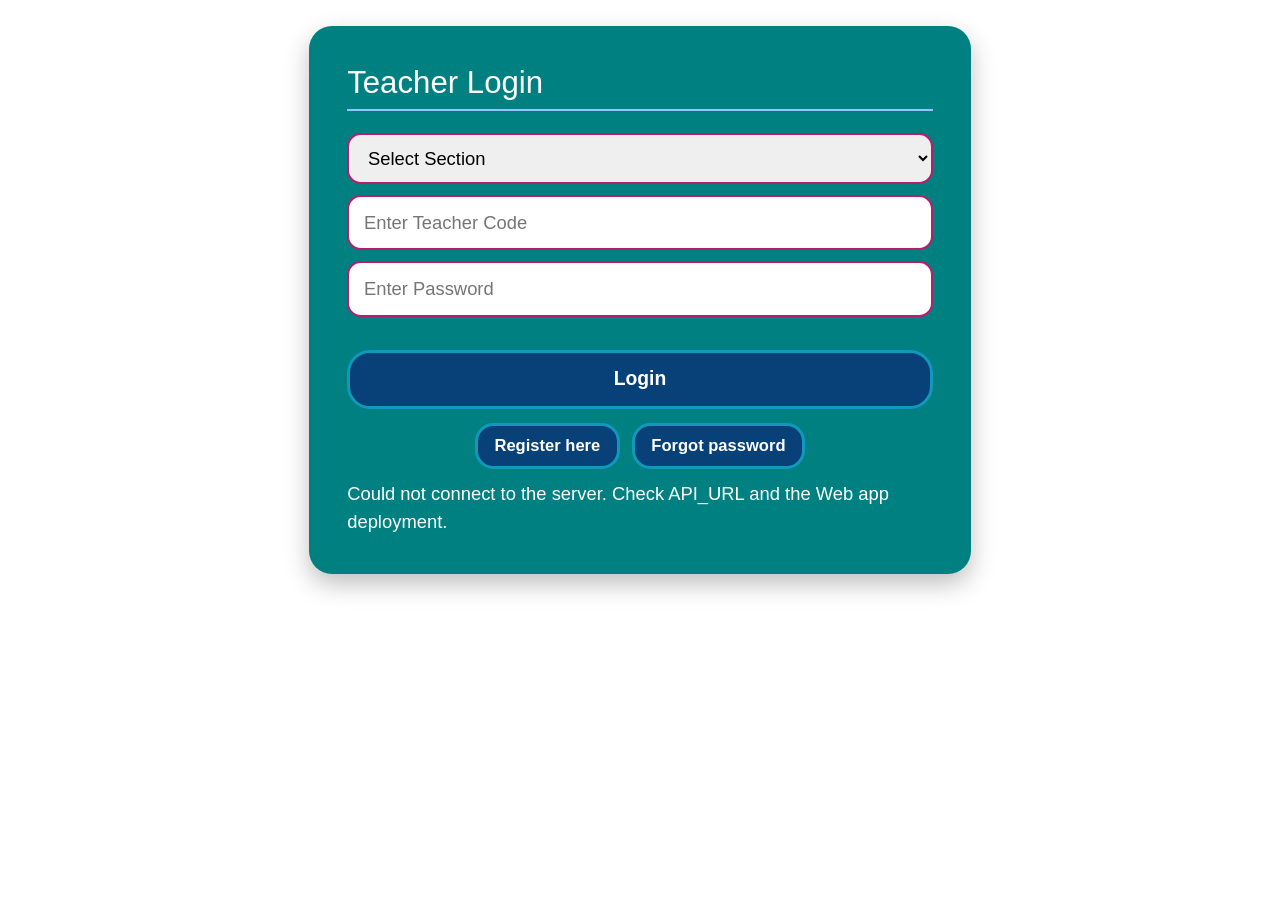
<file: stag12.html>
<!DOCTYPE html>
<html lang="en">
<head>
    <meta charset="UTF-8">
    <meta name="viewport" content="width=device-width, initial-scale=1.0">
    <title>Attendance Control</title>
    <link href="https://cdn.jsdelivr.net/npm/bootstrap@5.3.2/dist/css/bootstrap.min.css" rel="stylesheet">

    <style>
*,*::before,*::after{box-sizing:border-box;}

/* Fluid responsive: ሁሉም መጠኖች በ rem ናቸው */
html{
    -webkit-text-size-adjust:100%;
    font-size:clamp(16px, 0.5vw + 12px, 22px);
}

body{
    margin:0;
    min-height:100vh;
    min-height:100dvh;
    padding:clamp(8px, 2vw, 32px);
    font-family:Arial, sans-serif;
    font-size:1rem;
    background:url('https://wallpaperaccess.com/full/448244.jpg') center/cover fixed no-repeat;
    overflow-x:hidden;
}

.main-container{
    width:100%;
    max-width:36rem;
    min-width:0;
    margin:0 auto;
    background:teal;
    border-radius:1.25rem;
    box-shadow:0 10px 25px rgba(0,0,0,.25);
    padding:clamp(16px, 3vw, 40px);
    color:#fff;
    transition:max-width .25s ease;
}
.main-container.wide{max-width:76rem;}

h3,h5{
    margin:0 0 .9rem;
    padding-bottom:.4rem;
    border-bottom:2px solid #93c5fd;
}
h3{font-size:clamp(1.3rem, 1rem + 1vw, 1.9rem);}
h5{font-size:clamp(1.05rem, .9rem + .5vw, 1.35rem);}
h4{font-size:1.15rem;}

.form-group{margin-bottom:1rem;}

input,select,textarea{
    width:100%;
    padding:.65rem .8rem;
    margin:.3rem 0;
    font-size:1rem;
    border-radius:.75rem;
    border:2px solid #b51d71;
}

input[readonly]{
    background:#e0f2fe;
    color:#084177;
    font-weight:bold;
}

textarea{
    min-height:5rem;
    resize:vertical;
}

button{
    width:100%;
    padding:.65rem;
    margin-top:.5rem;
    border:solid 3px #1297bd;
    border-radius:1.25rem;
    font-size:1.05rem;
    background:#084177;
    color:#fff;
    font-weight:bold;
    cursor:pointer;
    transition:.3s;
}

button:hover{
    background:#00ffff;
    color:#000;
    transform:scale(1.02);
}

button:disabled,
button.processing{
    opacity:.6;
    cursor:not-allowed;
    transform:none;
    background:#3b82f6;
    color:#fff;
}

.btn-inline{
    width:auto;
    display:inline-block;
    margin:0;
    padding:.4rem .9rem;
    font-size:.9rem;
    border-radius:1rem;
}

.auth-links{
    display:flex;
    flex-wrap:wrap;
    align-items:center;
    gap:.5rem .65rem;
    margin-top:.8rem;
    font-size:.9rem;
}

.navbar-toggler{
    width:auto;
    margin-top:0;
    border:2px solid rgba(255,255,255,.6);
    border-radius:.65rem;
    background:transparent;
}
.navbar-toggler:hover{
    background:rgba(255,255,255,.15);
    transform:none;
}
.navbar-toggler-icon{filter:invert(1);}

.toggle-form,a{
    color:lightgreen;
    cursor:pointer;
    text-decoration:none;
    font-size:.9rem;
}

.toggle-form{margin-top:.8rem;display:inline-block;}

.toggle-form:hover,
a:hover{
    background:#001f4d;
    border-radius:.65rem;
}

.loading{
    display:none;
    text-align:center;
    margin:.6rem 0;
}

.spinner{
    width:18px;
    height:18px;
    border:3px solid #eee;
    border-top:5px solid #3498db;
    border-radius:50%;
    display:inline-block;
    vertical-align:middle;
    animation:spin 1s linear infinite;
    margin-right:8px;
}

@keyframes spin{to{transform:rotate(360deg);}}

.navbar{
    border-radius:1rem;
    padding:.5rem .75rem;
    margin-bottom:1rem;
    background:linear-gradient(135deg,#0f2027 0%,#203a43 50%,#2c5364 100%);
    box-shadow:0 6px 18px rgba(0,0,0,.35);
    border:1px solid rgba(255,255,255,.15);
}

.navbar-brand{
    font-weight:bold;
    color:#ffd700;
    font-size:1.1rem;
}

.navbar .nav-link{
    color:#e0f2fe;
    font-weight:600;
    font-size:.95rem;
    letter-spacing:.3px;
    padding:.5rem 1rem;
    margin:.2rem .25rem;
    border-radius:1.25rem;
    border:2px solid transparent;
    cursor:pointer;
    transition:all .3s ease;
}

.navbar .nav-link:hover,
.navbar .nav-link:focus{
    color:#fff;
    background:linear-gradient(135deg,#f7971e,#ff512f);
    border-color:rgba(255,255,255,.6);
    transform:translateY(-2px);
    box-shadow:0 4px 12px rgba(255,81,47,.5);
}

.navbar .nav-link.active{
    color:#fff;
    background:linear-gradient(135deg,#11998e,#38ef7d);
    box-shadow:0 4px 12px rgba(56,239,125,.45);
}

#reportResult, #searchResult, #updateSearchResult, #updateResult,
#loginResult, #registerResult, #forgotResult{
    overflow-x:auto;
    word-break:break-word;
    margin-top:.6rem;
    max-width:100%;
}

#markSection, #searchSection, #reportSection, #updateSection{
    margin:.6rem auto;
    padding:.6rem;
    width:100%;
}

.field-label{
    display:block;
    font-size:.85rem;
    margin:.5rem 0 0;
    color:#bfdbfe;
}

/* Multi-month checkboxes */
.month-checks{display:flex;flex-wrap:wrap;gap:.4rem .5rem;margin:.4rem 0 .6rem;}
.month-check{
    display:inline-flex;
    align-items:center;
    gap:.4rem;
    padding:.3rem .7rem;
    border:2px solid #93c5fd;
    border-radius:1rem;
    cursor:pointer;
    font-size:.9rem;
}
.month-check input{width:auto;margin:0;padding:0;accent-color:#38ef7d;}

@media (max-width:991px){
    .navbar .nav-link{text-align:center;margin:.25rem 0;}
}

@media (min-width:992px){
    .select-panel{
        display:grid;
        grid-template-columns:1fr 1fr;
        gap:0 1.5rem;
    }
    .select-panel .select-col{min-width:0;}
    #markSection, #searchSection, #reportSection, #updateSection{max-width:60rem;}
    textarea{min-height:7rem;}
}

@media (max-width:400px){
    .main-container{border-radius:1rem;}
    #markSection, #searchSection, #reportSection, #updateSection{padding:.25rem;}
}
    </style>
</head>
<body>

<div class="main-container">

    <!-- ===== LOGIN PAGE ===== -->
    <div id="loginPage">
        <h3>Teacher Login</h3>
        <div class="form-group">
            <select id="loginSection" onchange="onLoginIdentityChange()"><option value="">Select Section</option></select>
            <input type="text" id="teacherCode" placeholder="Enter Teacher Code" autocomplete="username"
                   oninput="onLoginIdentityChange()" required>
            <input type="password" id="teacherPassword" placeholder="Enter Password" autocomplete="current-password"
                   onkeydown="if(event.key==='Enter'){loginTeacher(document.getElementById('loginBtn'));}" required>
        </div>
        <button id="loginBtn" onclick="loginTeacher(this)">Login</button>
        <div class="loading" id="loginLoading"><span class="spinner"></span>Processing...</div>
        <div class="auth-links justify-content-center">
            <button type="button" class="btn-inline ms-2" onclick="showRegisterPage()">Register here</button>
            <button type="button" class="btn-inline me-2" onclick="showForgotPage()">Forgot password</button>
        </div>
        <div id="loginResult"></div>
    </div>

    <!-- ===== REGISTER PAGE ===== -->
    <div id="registerPage" class="d-none">
        <h3>Register New Teacher</h3>
        <div class="form-group">
            <select id="regSection" onchange="lookupSubject()"><option value="">Select Section</option></select>
            <input type="text" id="regCode" placeholder="Enter Teacher Code (given by admin)" onchange="lookupSubject()">
            <label class="field-label" for="regSubject">Subject (auto-filled from the code)</label>
            <input type="text" id="regSubject" placeholder="Subject" readonly>
            <input type="email" id="newEmail" placeholder="Enter Email">
            <input type="password" id="newPassword" placeholder="Enter Password">
            <input type="password" id="confirmPassword" placeholder="Confirm Password">
        </div>
        <button onclick="registerTeacher(this)">Register</button>
        <div class="loading" id="registerLoading"><span class="spinner"></span>Processing...</div>
        <div class="toggle-form" onclick="showLoginPage()">Back to Login</div>
        <div id="registerResult"></div>
    </div>

    <!-- ===== FORGOT PASSWORD PAGE ===== -->
    <div id="forgotPage" class="d-none">
        <h3>Reset Forgotten Password / Change Subject</h3>

        <div id="forgotStep1">
            <div class="form-group">
                <select id="forgotSection" onchange="loadResetSubjects()"><option value="">Select Section</option></select>
                <input type="text" id="forgotId" placeholder="Enter your Email or Teacher Code">
            </div>
            <button onclick="sendResetCode(this)">Send verification code</button>
            <div class="loading" id="forgotLoading"><span class="spinner"></span>Processing...</div>
        </div>

        <div id="forgotStep2" class="d-none">
            <div class="form-group">
                <input type="text" id="resetOtp" placeholder="Verification code (from email)" inputmode="numeric">
                <input type="password" id="resetPassword" placeholder="New Password (optional)">
                <input type="password" id="resetConfirm" placeholder="Confirm New Password">
                <select id="resetSubject"><option value="">New Subject (optional)</option></select>
            </div>
            <button onclick="saveReset(this)">Save changes</button>
            <div class="loading" id="resetLoading"><span class="spinner"></span>Processing...</div>
        </div>

        <div class="toggle-form" onclick="showLoginPage()">Back to Login</div>
        <div id="forgotResult"></div>
    </div>

    <!-- ===== HOME PAGE ===== -->
    <div id="homePage" class="d-none">

        <nav class="navbar navbar-expand-lg rounded mb-2">
            <div class="container-fluid">
                <div class="navbar-brand" id="sectionLabel"></div>
                <button class="navbar-toggler" type="button" data-bs-toggle="collapse" data-bs-target="#mainMenu">
                    <span class="navbar-toggler-icon"></span>
                </button>
                <div class="collapse navbar-collapse" id="mainMenu">
                    <ul class="navbar-nav ms-auto justify-content-center">
                        <li class="nav-item"><a class="nav-link" onclick="showSection('markSection')">Attendance</a></li>
                        <li class="nav-item"><a class="nav-link" onclick="showSection('searchSection')">Search</a></li>
                        <li class="nav-item"><a class="nav-link" onclick="showSection('reportSection')">Report</a></li>
                        <li class="nav-item"><a class="nav-link" onclick="showSection('updateSection')">Update</a></li>
                    </ul>
                </div>
            </div>
        </nav>

        <!-- SELECT SUBJECT & MONTH -->
        <div class="p-3 mb-3 select-panel">
            <div class="select-col">
                <h5>Select Subject</h5>
                <select id="subjectSelect" onchange="loadDatesForSubject()">
                    <option value="">Select Subject</option>
                </select>
                <div class="loading" id="subjectLoading"><span class="spinner"></span>Processing...</div>
            </div>

            <div class="select-col">
                <h5 class="mt-3 mt-lg-0">Select Month</h5>
                <select id="monthSelect" onchange="onMonthChange()">
                    <option value="">Select Month</option>
                </select>
                <div class="loading" id="datesLoading"><span class="spinner"></span>Processing...</div>
            </div>
        </div>

        <!-- MARK ATTENDANCE -->
        <div id="markSection">
            <h5>Mark Attendance</h5>
            <div class="form-group">
                <select id="dateInput"><option value="">Select Day</option></select>
                <textarea id="attendanceInput" placeholder="ምሳሌ: (1,3,5,6)=X,(2)=P  ወይም  (4,7)=A,(2)=S ብለው ያስገቡ። "></textarea>
            </div>
            <button onclick="markAttendance(this)">Mark Attendance</button>
            <div class="loading" id="markLoading"><span class="spinner"></span>Processing...</div>
        </div>

        <!-- SEARCH STUDENT -->
        <div id="searchSection" class="d-none">
            <h5>Search Student</h5>
            <div class="form-group">
                <input type="text" id="searchRoll" placeholder="Enter Roll Number">
            </div>
            <button onclick="searchStudent(this)">Search</button>
            <div class="loading" id="searchLoading"><span class="spinner"></span>Processing...</div>
            <div id="searchResult"></div>
        </div>

        <!-- REPORT -->
        <div id="reportSection" class="d-none">
            <h5>Attendance Report</h5>
            <div class="form-group">
                <select id="dateFilter"><option value="">Select Day</option></select>
            </div>
            <button onclick="showAbsentByDate(this)">Show Attendance by Day</button>
            <div class="loading" id="reportLoading"><span class="spinner"></span>Processing...</div>

            <button onclick="showMonthlyReport(this)">Show Monthly Report (selected month)</button>
            <div class="loading" id="monthlyLoading"><span class="spinner"></span>Processing...</div>

            <h5 class="mt-4">Multi-month Report</h5>
            <div class="month-checks" id="monthChecks"></div>
            <button type="button" class="btn-inline" onclick="toggleAllMonths()">Select / unselect all</button>
            <button onclick="showMultiMonthReport(this)">Show Report for Selected Months</button>
            <div class="loading" id="multiLoading"><span class="spinner"></span>Processing...</div>

            <h5 class="mt-4">Student Summary (by month)</h5>
            <div class="form-group">
                <input type="text" id="summaryRoll" placeholder="Enter Roll Number">
            </div>
            <div style="font-size:.85rem;color:#bfdbfe;">
                ከላይ ባሉት Multi-month checkboxes ወራትን ይምረጡ፤ ምንም ካልመረጡ "Select Month" ላይ የተመረጠው ወር ይሰራል።
            </div>
            <button onclick="showStudentSummary(this)">Show Student Summary</button>
            <div class="loading" id="summaryLoading"><span class="spinner"></span>Processing...</div>

            <div id="reportResult"></div>

            <button type="button" onclick="printReport()">🖨 Print Report</button>
        </div>

        <!-- UPDATE -->
        <div id="updateSection" class="d-none">
            <h5>Update Attendance</h5>
            <div class="form-group">
                <select id="updateDateInput"><option value="">Select Day</option></select>
                <input type="text" id="updateRoll" placeholder="Enter Roll Number" required
                       oninput="this.dataset.roll=''; this.dataset.date=''">
            </div>
            <button onclick="searchForUpdate(this)">Search</button>
            <div class="loading" id="updateLoading"><span class="spinner"></span>Processing...</div>
            <div id="updateSearchResult"></div>

            <div class="form-group mt-3">
                <select id="newStatus">
                    <option value="">Select New Status</option>
                    <option value="X">Present</option>
                    <option value="L">Late</option>
                    <option value="A">Absent</option>
                    <option value="P">Permitted</option>
                    <option value="S">Sick</option>
                </select>
            </div>
            <button onclick="updateStudentAttendance(this)">Update</button>
            <div class="loading" id="updateActionLoading"><span class="spinner"></span>Processing...</div>
            <div id="updateResult"></div>
        </div>

    </div>
</div>

<script src="https://cdn.jsdelivr.net/npm/bootstrap@5.3.2/dist/js/bootstrap.bundle.min.js"></script>

<script>
/* ★ Apps Script Web app URL (በ /exec የሚያልቅ) */
const API_URL = "https://script.google.com/macros/s/AKfycbz253pm-E7yvPi_P9aTa17SGXMlatfw1P8xju770DzZ74cdOC4g6XwNrLRp7e0RucXBvQ/exec";

/* ===================== API Layer (google.script.run ምትክ) ===================== */
let apiSection = '';

// ስህተቱ ምን እንደሆነ በግልጽ ለማሳየት (ለምሳሌ "Unknown function" ማለት Apps Script አዲስ version አልተሰማራም)
function errText_(error) {
    const msg = String(error && error.message ? error.message : error);
    return msg.replace(/[&<>]/g, c => ({'&':'&amp;','<':'&lt;','>':'&gt;'}[c]));
}

function callServer(fn, args) {
    return fetch(API_URL, {
        method: 'POST',
        headers: { 'Content-Type': 'text/plain;charset=utf-8' }, // CORS preflight እንዳይኖር
        body: JSON.stringify({ fn: fn, args: args, section: apiSection })
    })
    .then(r => r.json())
    .then(j => {
        if (!j.ok) throw new Error(j.error || 'Server error');
        return j.result;
    });
}

const google = {
    script: {
        get run() {
            let ok = function () {}, fail = function () {};
            const proxy = new Proxy({}, {
                get(_, name) {
                    if (name === 'withSuccessHandler') return f => { ok = f; return proxy; };
                    if (name === 'withFailureHandler') return f => { fail = f; return proxy; };
                    return (...args) => { callServer(name, args).then(ok).catch(fail); };
                }
            });
            return proxy;
        }
    }
};

let authenticatedSubject = null;
let authenticatedSection = '';
let allDates = []; // [{date, day, month, marked}]

/* ===================== Home data prefetch (ፈጣን ጅምር) ===================== */
const HOME_CACHE_MS = 5 * 60 * 1000;
let homeCache = { key: '', time: 0, promise: null };

// Subjects + ወራት + ቀናት በአንድ ጥሪ። ተመሳሳይ ጥሪ ካለ (ትኩስ ከሆነ) እሱኑ ይመልሳል
function prefetchHome(sectionName, subject) {
    const key = sectionName + '|' + subject;
    if (homeCache.promise && homeCache.key === key && (Date.now() - homeCache.time) < HOME_CACHE_MS) {
        return homeCache.promise;
    }
    apiSection = sectionName;
    const p = callServer('getHomeBundle', [subject]);
    homeCache = { key: key, time: Date.now(), promise: p };
    p.catch(() => {
        if (homeCache.promise === p) homeCache = { key: '', time: 0, promise: null };
    });
    return p;
}

/* ===================== Loading Helpers ===================== */
function showSpinner(id) { const el = document.getElementById(id); if (el) el.style.display = 'block'; }
function hideSpinner(id) { const el = document.getElementById(id); if (el) el.style.display = 'none'; }

function startLoading(button, loadingId) {
    if (button) { button.disabled = true; button.classList.add('processing'); }
    showSpinner(loadingId);
}
function stopLoading(button, loadingId) {
    if (button) { button.disabled = false; button.classList.remove('processing'); }
    hideSpinner(loadingId);
}

/* ================ Page Show/Hide ================ */
function hideAuthPages() {
    ['loginPage', 'registerPage', 'forgotPage'].forEach(id =>
        document.getElementById(id).classList.add('d-none'));
    document.querySelector('.main-container').classList.remove('wide');
}

function showLoginPage() {
    hideAuthPages();
    document.getElementById('loginPage').classList.remove('d-none');
}

function showRegisterPage() {
    hideAuthPages();
    document.getElementById('registerResult').innerHTML = '';
    document.getElementById('registerPage').classList.remove('d-none');
}

function showForgotPage() {
    hideAuthPages();
    document.getElementById('forgotResult').innerHTML = '';
    document.getElementById('forgotStep1').classList.remove('d-none');
    document.getElementById('forgotStep2').classList.add('d-none');
    document.getElementById('forgotPage').classList.remove('d-none');
}

function showHomePage() {
    hideAuthPages();
    document.querySelector('.main-container').classList.add('wide');
    document.getElementById('homePage').classList.remove('d-none');
    populateSubjects();
    showSection('markSection');
}

// (የገጽ ክፍሎችን — Attendance / Search / Report / Update — ያሳያል)
function showSection(sectionId) {
    ['markSection','searchSection','reportSection','updateSection'].forEach(id => {
        document.getElementById(id).classList.add('d-none');
    });
    document.getElementById(sectionId).classList.remove('d-none');

    const menu = document.getElementById('mainMenu');
    if (menu && menu.classList.contains('show')) {
        bootstrap.Collapse.getOrCreateInstance(menu).hide();
    }
}

/* ===================== Sections (ሴክሽኖች) Dropdown ===================== */
const SECTION_SELECTS = ['loginSection', 'regSection', 'forgotSection'];

function fillSelect(selectId, items, firstLabel) {
    const sel = document.getElementById(selectId);
    const prev = sel.value;
    sel.innerHTML = '';
    sel.add(new Option(firstLabel, ''));
    items.forEach(name => sel.add(new Option(name, name)));
    if (prev && items.indexOf(prev) !== -1) sel.value = prev;
}

function loadSections() {
    apiSection = '';

    // ከዚህ በፊት የተቀመጠ ዝርዝር ካለ ወዲያው ይታያል (server ሳይጠበቅ)
    let cached = null;
    try { cached = JSON.parse(localStorage.getItem('sections_cache') || 'null'); } catch (e) {}
    if (cached && cached.length) {
        SECTION_SELECTS.forEach(id => fillSelect(id, cached, 'Select Section'));
    } else {
        SECTION_SELECTS.forEach(id => fillSelect(id, [], 'Loading sections...'));
    }

    google.script.run
        .withSuccessHandler(list => {
            list = list || [];
            SECTION_SELECTS.forEach(id => fillSelect(id, list, 'Select Section'));
            try { localStorage.setItem('sections_cache', JSON.stringify(list)); } catch (e) {}
        })
        .withFailureHandler(error => {
            console.error('Error loading sections:', error);
            if (!(cached && cached.length)) {
                SECTION_SELECTS.forEach(id => fillSelect(id, [], 'Select Section'));
            }
            document.getElementById('loginResult').innerHTML =
                "Could not connect to the server. Check API_URL and the Web app deployment.";
        })
        .getSections();
}

/* ===================== Login ===================== */
let loginLookupTimer = null;
let loginLookupToken = 0;

// ሴክሽን ወይም ኮድ ሲቀየር — ከጀርባ (ሳይታይ) Home ገጹን ያዘጋጃል
function onLoginIdentityChange() {
    clearTimeout(loginLookupTimer);
    loginLookupToken++; // የቆየ ምላሽ ችላ እንዲባል
    document.getElementById('loginResult').innerHTML = '';

    const sectionName = document.getElementById('loginSection').value;
    const code = document.getElementById('teacherCode').value.trim();
    if (!sectionName || !code) return;

    loginLookupTimer = setTimeout(lookupLoginSubject, 500);
}

function lookupLoginSubject() {
    const sectionName = document.getElementById('loginSection').value;
    const code = document.getElementById('teacherCode').value.trim();
    if (!sectionName || !code) return;

    apiSection = sectionName;
    const token = ++loginLookupToken;

    google.script.run
        .withSuccessHandler(info => {
            if (token !== loginLookupToken) return;
            // የተመዘገበ ኮድ እና Subject ካለው ብቻ ከጀርባ አዘጋጅ (ምንም አይታይም)
            if (info.found && info.registered && info.subject) {
                prefetchHome(sectionName, info.subject);
            }
        })
        .withFailureHandler(error => {
            console.error('Login prefetch error:', error);
        })
        .getCodeInfo(code);
}

function loginTeacher(button) {
    const sectionName = document.getElementById('loginSection').value;
    const code = document.getElementById('teacherCode').value.trim();
    const password = document.getElementById('teacherPassword').value.trim();
    const loading = 'loginLoading';
    const resultDiv = document.getElementById('loginResult');

    if (!sectionName || !code || !password) {
        resultDiv.innerHTML = "Please select a section and enter both code and password";
        return;
    }

    startLoading(button, loading);
    resultDiv.innerHTML = '';
    apiSection = sectionName;

    google.script.run
        .withSuccessHandler(result => {
            stopLoading(button, loading);
            if (result.success) {
                authenticatedSubject = result.subject;
                authenticatedSection = sectionName;
                document.getElementById('sectionLabel').textContent = sectionName;
                showHomePage();
            } else {
                resultDiv.innerHTML = "Invalid code or password";
            }
        })
        .withFailureHandler(error => {
            stopLoading(button, loading);
            console.error('Login error:', error);
            resultDiv.innerHTML = "An error occurred: " + errText_(error);
        })
        .authenticateTeacher(code, password);
}

/* ===================== Register ===================== */
let lookupToken = 0;

// ኮዱን እና ሴክሽኑን ሲመርጥ — በ column E ያለው Subject በራሱ ይሞላል
function lookupSubject() {
    const sectionName = document.getElementById('regSection').value;
    const code = document.getElementById('regCode').value.trim();
    const subjectInput = document.getElementById('regSubject');
    const resultDiv = document.getElementById('registerResult');

    subjectInput.value = '';
    resultDiv.innerHTML = '';
    if (!sectionName || !code) return;

    apiSection = sectionName;
    const token = ++lookupToken;

    google.script.run
        .withSuccessHandler(info => {
            if (token !== lookupToken) return; // የቆየ ምላሽ ችላ ይባላል
            if (!info.found) { resultDiv.innerHTML = info.message; return; }
            if (info.registered) { resultDiv.innerHTML = "This teacher code is already registered. Please login."; return; }
            subjectInput.value = info.subject || '';
            if (!info.subject) resultDiv.innerHTML = "No subject is assigned to this code yet. Please contact the administrator.";
        })
        .withFailureHandler(error => {
            if (token !== lookupToken) return;
            console.error('Lookup error:', error);
            resultDiv.innerHTML = "An error occurred: " + errText_(error);
        })
        .getCodeInfo(code);
}

function registerTeacher(button) {
    const sectionName = document.getElementById('regSection').value;
    const code = document.getElementById('regCode').value.trim();
    const subject = document.getElementById('regSubject').value.trim();
    const email = document.getElementById('newEmail').value.trim();
    const password = document.getElementById('newPassword').value.trim();
    const confirmPassword = document.getElementById('confirmPassword').value.trim();
    const loading = 'registerLoading';
    const resultDiv = document.getElementById('registerResult');

    if (!sectionName || !code || !email || !password || !confirmPassword) {
        resultDiv.innerHTML = "Please fill all fields";
        return;
    }
    if (!subject) {
        resultDiv.innerHTML = "Subject was not found for this code. Check the section and code.";
        return;
    }

    startLoading(button, loading);
    resultDiv.innerHTML = '';
    apiSection = sectionName;

    google.script.run
        .withSuccessHandler(result => {
            stopLoading(button, loading);
            if (result.success) {
                document.getElementById('loginSection').value = sectionName;
                document.getElementById('teacherCode').value = result.code;
                document.getElementById('teacherPassword').value = '';
                ['regCode','regSubject','newEmail','newPassword','confirmPassword'].forEach(id =>
                    document.getElementById(id).value = '');
                document.getElementById('regSection').value = '';
                showLoginPage();
                document.getElementById('loginResult').innerHTML = result.message + "<br>Please login.";
                if (result.subject) prefetchHome(sectionName, result.subject);
            } else {
                resultDiv.innerHTML = result.message;
            }
        })
        .withFailureHandler(error => {
            stopLoading(button, loading);
            console.error('Register error:', error);
            resultDiv.innerHTML = "An error occurred: " + errText_(error);
        })
        .registerTeacher(code, email, password, confirmPassword);
}

/* ===================== Forgot Password ===================== */
function loadResetSubjects() {
    const sectionName = document.getElementById('forgotSection').value;
    fillSelect('resetSubject', [], 'New Subject (optional)');
    if (!sectionName) return;
    apiSection = sectionName;

    google.script.run
        .withSuccessHandler(list => fillSelect('resetSubject', list || [], 'New Subject (optional)'))
        .withFailureHandler(error => console.error('Error loading subjects:', error))
        .getAllSubjects();
}

function sendResetCode(button) {
    const sectionName = document.getElementById('forgotSection').value;
    const id = document.getElementById('forgotId').value.trim();
    const loading = 'forgotLoading';
    const resultDiv = document.getElementById('forgotResult');

    if (!sectionName || !id) {
        resultDiv.innerHTML = "Please select a section and enter your email or teacher code";
        return;
    }

    startLoading(button, loading);
    resultDiv.innerHTML = '';
    apiSection = sectionName;

    google.script.run
        .withSuccessHandler(result => {
            stopLoading(button, loading);
            resultDiv.innerHTML = result.message;
            if (result.success) {
                document.getElementById('forgotStep2').classList.remove('d-none');
            }
        })
        .withFailureHandler(error => {
            stopLoading(button, loading);
            console.error('Forgot error:', error);
            resultDiv.innerHTML = "An error occurred: " + errText_(error);
        })
        .requestPasswordReset(id);
}

function saveReset(button) {
    const sectionName = document.getElementById('forgotSection').value;
    const id = document.getElementById('forgotId').value.trim();
    const otp = document.getElementById('resetOtp').value.trim();
    const pw = document.getElementById('resetPassword').value.trim();
    const confirm = document.getElementById('resetConfirm').value.trim();
    const subj = document.getElementById('resetSubject').value.trim();
    const loading = 'resetLoading';
    const resultDiv = document.getElementById('forgotResult');

    if (!sectionName || !id || !otp) {
        resultDiv.innerHTML = "Please enter the verification code";
        return;
    }
    if (!pw && !subj) {
        resultDiv.innerHTML = "Enter a new password and/or a new subject";
        return;
    }

    startLoading(button, loading);
    resultDiv.innerHTML = '';
    apiSection = sectionName;

    google.script.run
        .withSuccessHandler(result => {
            stopLoading(button, loading);
            if (result.success) {
                ['forgotId','resetOtp','resetPassword','resetConfirm','resetSubject'].forEach(i =>
                    document.getElementById(i).value = '');
                document.getElementById('loginSection').value = sectionName;
                showLoginPage();
                onLoginIdentityChange();
                document.getElementById('loginResult').innerHTML = result.message;
            } else {
                resultDiv.innerHTML = result.message;
            }
        })
        .withFailureHandler(error => {
            stopLoading(button, loading);
            console.error('Reset error:', error);
            resultDiv.innerHTML = "An error occurred: " + errText_(error);
        })
        .resetTeacherAccount(id, otp, pw, confirm, subj);
}

/* ===================== Subjects, Months & Days ===================== */
// ከ Login በኋላ — አስቀድሞ የተዘጋጀውን (prefetch) ይጠቀማል፣ ከሌለ በአንድ ጥሪ ያመጣል
function populateSubjects() {
    const subjectSelect = document.getElementById('subjectSelect');
    const monthSelect = document.getElementById('monthSelect');
    subjectSelect.disabled = true;
    monthSelect.disabled = true;
    showSpinner('subjectLoading');

    apiSection = authenticatedSection;

    prefetchHome(authenticatedSection, authenticatedSubject)
        .then(bundle => {
            apiSection = authenticatedSection;
            subjectSelect.disabled = false;
            monthSelect.disabled = false;
            hideSpinner('subjectLoading');

            const subjects = bundle.subjects || [];
            subjectSelect.innerHTML = '<option value="">Select Subject</option>';
            if (!subjects.length) {
                subjectSelect.add(new Option("No subject found for your subject", ""));
                return;
            }
            subjects.forEach(subject => subjectSelect.add(new Option(subject, subject)));

            if (bundle.pick) {
                subjectSelect.value = bundle.pick;
                applyDates(bundle.dates || { months: [], dates: [] }, '', []);
            }
        })
        .catch(error => {
            subjectSelect.disabled = false;
            monthSelect.disabled = false;
            hideSpinner('subjectLoading');
            console.error('Error loading subjects:', error);
        });
}

function resetDaySelects() {
    ['dateInput', 'dateFilter', 'updateDateInput'].forEach(id => {
        document.getElementById(id).innerHTML = '<option value="">Select Day</option>';
    });
}

// ወራት እና ቀናትን ወደ ገጹ ይሞላል
function applyDates(data, prevMonth, keptChecks) {
    const monthSelect = document.getElementById('monthSelect');
    allDates = data.dates || [];
    const months = data.months || [];

    monthSelect.innerHTML = '<option value="">Select Month</option>';
    months.forEach(m => monthSelect.add(new Option(m, m)));
    if (prevMonth && months.includes(prevMonth)) monthSelect.value = prevMonth;
    renderMonthChecks(months, keptChecks || []);
    onMonthChange();
}

// keepMonth === true ከሆነ የተመረጠው ወር እና checkboxes እንደተመረጡ ይቆያሉ
function loadDatesForSubject(keepMonth) {
    const subject = document.getElementById('subjectSelect').value;
    const monthSelect = document.getElementById('monthSelect');
    const prevMonth = keepMonth === true ? monthSelect.value : '';
    const keptChecks = keepMonth === true ? getCheckedMonths() : [];

    allDates = [];
    monthSelect.innerHTML = '<option value="">Select Month</option>';
    document.getElementById('monthChecks').innerHTML = '';
    resetDaySelects();
    if (!subject) return;

    monthSelect.disabled = true;
    showSpinner('datesLoading');

    google.script.run
        .withSuccessHandler(data => {
            monthSelect.disabled = false;
            hideSpinner('datesLoading');
            applyDates(data, prevMonth, keptChecks);
        })
        .withFailureHandler(error => {
            monthSelect.disabled = false;
            hideSpinner('datesLoading');
            console.error('Error loading dates:', error);
        })
        .getAttendanceDates(subject);
}

// ወር ሲመረጥ የዚያ ወር ቀናት ብቻ ይመጣሉ (server አይጠራም)
function onMonthChange() {
    const month = document.getElementById('monthSelect').value;
    resetDaySelects();
    if (!month) return;

    const dateInput = document.getElementById('dateInput');
    const dateFilter = document.getElementById('dateFilter');
    const updateDateInput = document.getElementById('updateDateInput');

    allDates.filter(d => d.month === month).forEach(item => {
        const label = `${item.day} (${item.date})`;
        if (!item.marked) dateInput.add(new Option(label, item.date)); // ገና ያልተሞሉ ቀናት ብቻ
        dateFilter.add(new Option(label, item.date));
        updateDateInput.add(new Option(label, item.date));
    });
}

/* ===================== Search Student ===================== */
function searchStudent(button) {
    const subject = document.getElementById('subjectSelect').value;
    const roll = document.getElementById('searchRoll').value.trim();
    const loading = 'searchLoading';
    const resultDiv = document.getElementById('searchResult');

    if (!subject || !roll) {
        resultDiv.innerHTML = "Please select a subject and enter a roll number";
        return;
    }

    startLoading(button, loading);
    resultDiv.innerHTML = '';

    google.script.run
        .withSuccessHandler(result => {
            stopLoading(button, loading);
            resultDiv.innerHTML = result;
        })
        .withFailureHandler(error => {
            stopLoading(button, loading);
            console.error('Search error:', error);
            resultDiv.innerHTML = "An error occurred: " + errText_(error);
        })
        .searchStudent(subject, roll);
}

/* ===================== Mark Attendance ===================== */
function markAttendance(button) {
    const subject = document.getElementById('subjectSelect').value;
    const date = document.getElementById('dateInput').value;
    const input = document.getElementById('attendanceInput').value.trim();
    const loading = 'markLoading';

    if (!subject || !date || !input) {
        alert("Please fill all fields (subject, month, day, attendance)");
        return;
    }

    // (ቁጥሮች)=ፊደል — በአንድ መስመር ብዙ ቡድን ይፈቀዳል
    const regex = /\(\s*([\d\s,]+?)\s*\)\s*=\s*([XLAPS])/gi;

    const leftover = input.replace(regex, '').replace(/[\s,;]+/g, '');
    if (leftover) {
        alert("Invalid format. Example: (1,3,5,6)=X,(2)=P");
        return;
    }

    const groups = { X: [], L: [], A: [], P: [], S: [] };
    const seen = {};
    const duplicates = [];
    let m;

    while ((m = regex.exec(input)) !== null) {
        const status = m[2].toUpperCase();
        m[1].split(',').map(r => r.trim()).filter(r => r).forEach(r => {
            if (seen[r]) {
                duplicates.push(r);
            } else {
                seen[r] = status;
                groups[status].push(r);
            }
        });
    }

    if (Object.keys(seen).length === 0) {
        alert("Invalid format. Example: (1,3,5,6)=X,(2)=P");
        return;
    }

    if (duplicates.length) {
        alert("These roll numbers are written more than once: " + duplicates.join(", "));
        return;
    }

    // A ብቻ (ወይም ከ L/P/S ጋር) ከተጻፈ ያልተጻፉት Present (X)፤ አለበለዚያ Absent (A)
    const hasPresent = groups.X.length > 0;
    const hasAbsent = groups.A.length > 0;
    const defaultStatus = (hasAbsent && !hasPresent) ? 'X' : 'A';

    startLoading(button, loading);

    google.script.run
        .withSuccessHandler(result => {
            stopLoading(button, loading);
            alert(result);
            if (String(result).indexOf('Attendance updated') === 0) {
                // server እንደገና ሳይጠራ በ browser ላይ ብቻ ያድሳል
                const item = allDates.find(d => d.date === date);
                if (item) item.marked = true;
                document.getElementById('attendanceInput').value = '';
                onMonthChange();
            }
        })
        .withFailureHandler(error => {
            stopLoading(button, loading);
            console.error(error);
            alert("An error occurred. Try again.");
        })
        .markAttendance(subject, groups.X, groups.L, groups.A, groups.P, groups.S, date, defaultStatus);
}

/* ===================== Report ===================== */
function showAbsentByDate(button) {
    const subject = document.getElementById('subjectSelect').value;
    const date = document.getElementById('dateFilter').value;
    const loading = 'reportLoading';
    const resultDiv = document.getElementById('reportResult');

    if (!subject || !date) {
        resultDiv.innerHTML = "Please select a subject, month and day";
        return;
    }

    startLoading(button, loading);
    resultDiv.innerHTML = '';

    google.script.run
        .withSuccessHandler(result => {
            stopLoading(button, loading);
            resultDiv.innerHTML = result;
        })
        .withFailureHandler(error => {
            stopLoading(button, loading);
            console.error('Show attendance error:', error);
            resultDiv.innerHTML = "An error occurred: " + errText_(error);
        })
        .getAbsentByDate(subject, date);
}

function showMonthlyReport(button) {
    const subject = document.getElementById('subjectSelect').value;
    const month = document.getElementById('monthSelect').value;
    const loading = 'monthlyLoading';
    const resultDiv = document.getElementById('reportResult');

    if (!subject || !month) {
        resultDiv.innerHTML = "Please select a subject and month";
        return;
    }

    startLoading(button, loading);
    resultDiv.innerHTML = '';

    google.script.run
        .withSuccessHandler(result => {
            stopLoading(button, loading);
            resultDiv.innerHTML = result;
        })
        .withFailureHandler(error => {
            stopLoading(button, loading);
            console.error('Monthly report error:', error);
            resultDiv.innerHTML = "An error occurred: " + errText_(error);
        })
        .getMonthlyReport(subject, month);
}

/* ---------- Multi-month report ---------- */
function getCheckedMonths() {
    return Array.from(document.querySelectorAll('#monthChecks input:checked')).map(cb => cb.value);
}

function renderMonthChecks(months, keep) {
    const box = document.getElementById('monthChecks');
    box.innerHTML = '';
    months.forEach(m => {
        const label = document.createElement('label');
        label.className = 'month-check';
        const cb = document.createElement('input');
        cb.type = 'checkbox';
        cb.value = m;
        cb.checked = keep.indexOf(m) !== -1;
        label.appendChild(cb);
        label.appendChild(document.createTextNode(m));
        box.appendChild(label);
    });
}

function toggleAllMonths() {
    const boxes = Array.from(document.querySelectorAll('#monthChecks input[type=checkbox]'));
    const allOn = boxes.length > 0 && boxes.every(b => b.checked);
    boxes.forEach(b => b.checked = !allOn);
}

function showMultiMonthReport(button) {
    const subject = document.getElementById('subjectSelect').value;
    const months = getCheckedMonths();
    const loading = 'multiLoading';
    const resultDiv = document.getElementById('reportResult');

    if (!subject || !months.length) {
        resultDiv.innerHTML = "Please select a subject and at least one month";
        return;
    }

    startLoading(button, loading);
    resultDiv.innerHTML = '';

    google.script.run
        .withSuccessHandler(result => {
            stopLoading(button, loading);
            resultDiv.innerHTML = result;
        })
        .withFailureHandler(error => {
            stopLoading(button, loading);
            console.error('Multi-month report error:', error);
            resultDiv.innerHTML = "An error occurred: " + errText_(error);
        })
        .getMultiMonthReport(subject, months);
}

/* ---------- Student summary ---------- */
function showStudentSummary(button) {
    const subject = document.getElementById('subjectSelect').value;
    const roll = document.getElementById('summaryRoll').value.trim();
    let months = getCheckedMonths();
    if (!months.length) {
        const m = document.getElementById('monthSelect').value;
        if (m) months = [m];
    }
    const loading = 'summaryLoading';
    const resultDiv = document.getElementById('reportResult');

    if (!subject || !roll || !months.length) {
        resultDiv.innerHTML = "Please select a subject, enter a roll number and select at least one month";
        return;
    }

    startLoading(button, loading);
    resultDiv.innerHTML = '';

    google.script.run
        .withSuccessHandler(result => {
            stopLoading(button, loading);
            resultDiv.innerHTML = result;
        })
        .withFailureHandler(error => {
            stopLoading(button, loading);
            console.error('Student summary error:', error);
            resultDiv.innerHTML = "An error occurred: " + errText_(error);
        })
        .getStudentMonthSummary(subject, roll, months);
}

/* ---------- Print ---------- */
function printReport() {
    const html = document.getElementById('reportResult').innerHTML.trim();
    if (!html) {
        alert("Nothing to print. Please show a report first.");
        return;
    }
    const w = window.open('', '_blank');
    if (!w) {
        alert("Please allow pop-ups to print.");
        return;
    }
    w.document.write(
        '<!DOCTYPE html><html><head><meta charset="UTF-8"><title>Attendance Report</title>' +
        '<style>' +
        'body{font-family:Arial,sans-serif;padding:16px;color:#000;background:#fff}' +
        'table{width:100%;border-collapse:collapse;font-size:13px}' +
        'th,td{border:1px solid #444 !important;padding:4px 6px}' +
        'tr{page-break-inside:avoid}' +
        '@media print{body{-webkit-print-color-adjust:exact;print-color-adjust:exact}}' +
        '</style></head><body>' + html + '</body></html>'
    );
    w.document.close();
    w.focus();
    setTimeout(function () { w.print(); }, 400);
}

/* ===================== Update ===================== */
function searchForUpdate(button) {
    const subject = document.getElementById('subjectSelect').value;
    const date = document.getElementById('updateDateInput').value;
    const rollInput = document.getElementById('updateRoll');
    const roll = rollInput.value.trim();
    const loading = 'updateLoading';
    const resultDiv = document.getElementById('updateSearchResult');

    if (!subject || !date) {
        resultDiv.innerHTML = "Please select a subject, month and day";
        return;
    }

    startLoading(button, loading);

    if (roll) {
        google.script.run
            .withSuccessHandler(result => {
                stopLoading(button, loading);
                resultDiv.innerHTML = `Student: ${result}`;
                rollInput.dataset.roll = roll;
                rollInput.dataset.date = date;
            })
            .withFailureHandler(error => {
                stopLoading(button, loading);
                console.error('Update search error:', error);
                resultDiv.innerHTML = "An error occurred: " + errText_(error);
            })
            .getStudentAttendanceByDate(subject, roll, date);
    } else {
        google.script.run
            .withSuccessHandler(result => {
                stopLoading(button, loading);
                resultDiv.innerHTML = result;
            })
            .withFailureHandler(error => {
                stopLoading(button, loading);
                console.error('Update search error:', error);
                resultDiv.innerHTML = "An error occurred: " + errText_(error);
            })
            .getAbsentByDate(subject, date);
    }
}

function updateStudentAttendance(button) {
    const subject = document.getElementById('subjectSelect').value;
    const date = document.getElementById('updateDateInput').value;
    const rollInput = document.getElementById('updateRoll');
    const roll = rollInput.dataset.roll || rollInput.value.trim();
    const newStatus = document.getElementById('newStatus').value;
    const loading = 'updateActionLoading';
    const resultDiv = document.getElementById('updateResult');

    if (!subject || !date || !roll || !newStatus) {
        resultDiv.innerHTML = "Please search for a student and select a new status";
        return;
    }

    startLoading(button, loading);
    resultDiv.innerHTML = '';

    google.script.run
        .withSuccessHandler(result => {
            stopLoading(button, loading);
            resultDiv.innerHTML = result;
            if (String(result).indexOf('Attendance updated') !== 0) return;

            const sr = document.getElementById('updateSearchResult');
            const sameStudentAndDay = rollInput.dataset.roll === roll && rollInput.dataset.date === date;
            if (sameStudentAndDay && /^Student:/.test(sr.textContent.trim()) && sr.textContent.indexOf('|') !== -1) {
                // server እንደገና ሳይጠራ ወዲያው በ browser ላይ ያድሳል
                sr.innerHTML = sr.innerHTML.replace(/\|[^|]*$/, '|' + newStatus);
            } else {
                searchForUpdate(document.querySelector('#updateSection button'));
            }
        })
        .withFailureHandler(error => {
            stopLoading(button, loading);
            console.error('Update error:', error);
            resultDiv.innerHTML = "An error occurred: " + errText_(error);
        })
        .updateAttendance(subject, roll, date, newStatus);
}

/* ===================== Start ===================== */
window.addEventListener('DOMContentLoaded', loadSections);
</script>
</body>
</html>
</file>
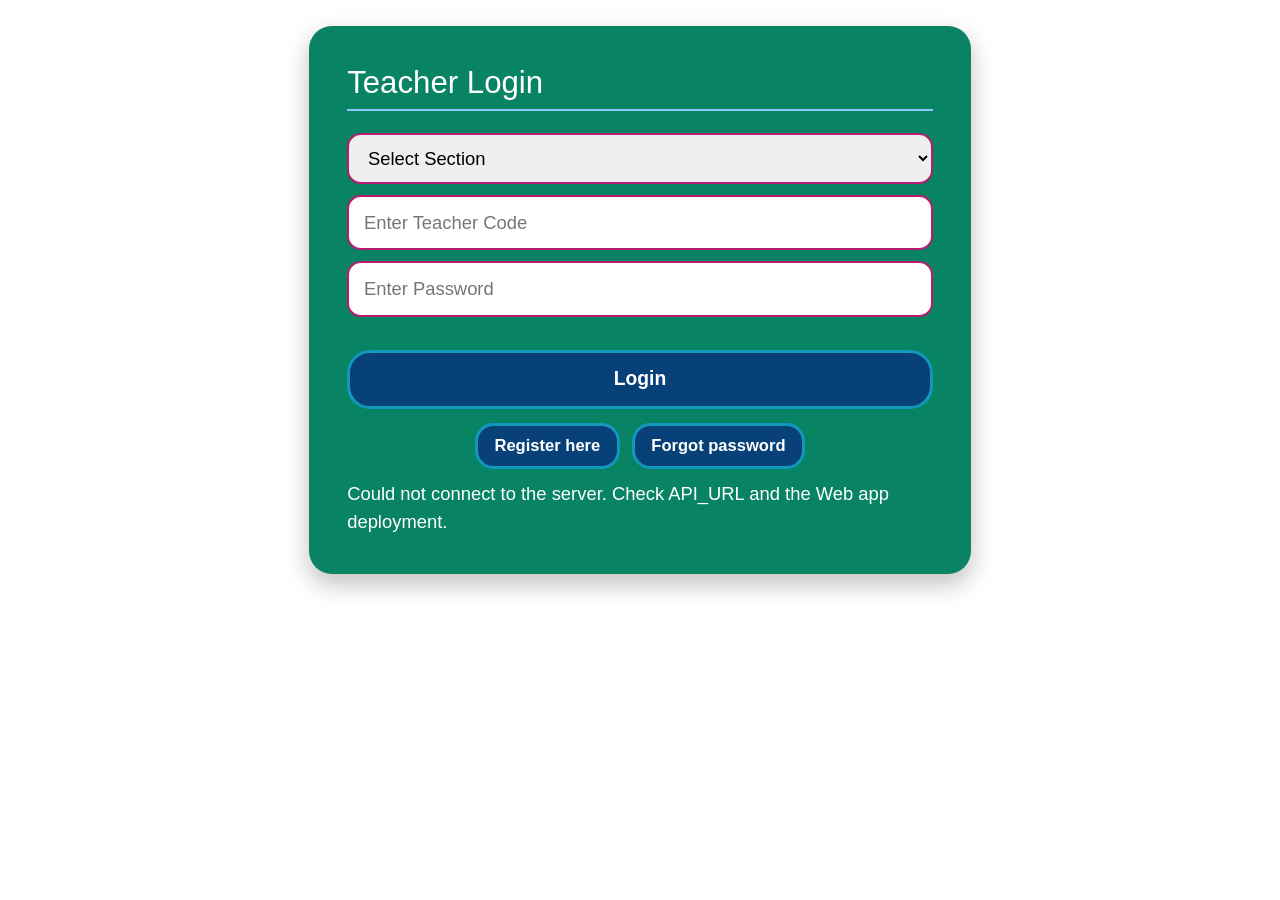
<file: stag9.html>
<!DOCTYPE html>
<html lang="en">
<head>
    <meta charset="UTF-8">
    <meta name="viewport" content="width=device-width, initial-scale=1.0">
    <title>Attendance Control</title>
    <link href="https://cdn.jsdelivr.net/npm/bootstrap@5.3.2/dist/css/bootstrap.min.css" rel="stylesheet">

    <style>
*,*::before,*::after{box-sizing:border-box;}

/* Fluid responsive: ሁሉም መጠኖች በ rem ናቸው */
html{
    -webkit-text-size-adjust:100%;
    font-size:clamp(16px, 0.5vw + 12px, 22px);
}

body{
    margin:0;
    min-height:100vh;
    min-height:100dvh;
    padding:clamp(8px, 2vw, 32px);
    font-family:Arial, sans-serif;
    font-size:1rem;
    background:url('https://wallpaperaccess.com/full/448244.jpg') center/cover fixed no-repeat;
    overflow-x:hidden;
}

.main-container{
    width:100%;
    max-width:36rem;
    min-width:0;
    margin:0 auto;
    background:#088364;
    border-radius:1.25rem;
    box-shadow:0 10px 25px rgba(0,0,0,.25);
    padding:clamp(16px, 3vw, 40px);
    color:#fff;
    transition:max-width .25s ease;
}
.main-container.wide{max-width:76rem;}

h3,h5{
    margin:0 0 .9rem;
    padding-bottom:.4rem;
    border-bottom:2px solid #93c5fd;
}
h3{font-size:clamp(1.3rem, 1rem + 1vw, 1.9rem);}
h5{font-size:clamp(1.05rem, .9rem + .5vw, 1.35rem);}
h4{font-size:1.15rem;}

.form-group{margin-bottom:1rem;}

input,select,textarea{
    width:100%;
    padding:.65rem .8rem;
    margin:.3rem 0;
    font-size:1rem;
    border-radius:.75rem;
    border:2px solid #b51d71;
}

input[readonly]{
    background:#e0f2fe;
    color:#084177;
    font-weight:bold;
}

textarea{
    min-height:5rem;
    resize:vertical;
}

button{
    width:100%;
    padding:.65rem;
    margin-top:.5rem;
    border:solid 3px #1297bd;
    border-radius:1.25rem;
    font-size:1.05rem;
    background:#084177;
    color:#fff;
    font-weight:bold;
    cursor:pointer;
    transition:.3s;
}

button:hover{
    background:#00ffff;
    color:#000;
    transform:scale(1.02);
}

button:disabled,
button.processing{
    opacity:.6;
    cursor:not-allowed;
    transform:none;
    background:#3b82f6;
    color:#fff;
}

.btn-inline{
    width:auto;
    display:inline-block;
    margin:0;
    padding:.4rem .9rem;
    font-size:.9rem;
    border-radius:1rem;
}

.auth-links{
    display:flex;
    flex-wrap:wrap;
    align-items:center;
    gap:.5rem .65rem;
    margin-top:.8rem;
    font-size:.9rem;
}

.navbar-toggler{
    width:auto;
    margin-top:0;
    border:2px solid rgba(255,255,255,.6);
    border-radius:.65rem;
    background:transparent;
}
.navbar-toggler:hover{
    background:rgba(255,255,255,.15);
    transform:none;
}
.navbar-toggler-icon{filter:invert(1);}

.toggle-form,a{
    color:lightgreen;
    cursor:pointer;
    text-decoration:none;
    font-size:.9rem;
}

.toggle-form{margin-top:.8rem;display:inline-block;}

.toggle-form:hover,
a:hover{
    background:#001f4d;
    border-radius:.65rem;
}

.loading{
    display:none;
    text-align:center;
    margin:.6rem 0;
}

.spinner{
    width:18px;
    height:18px;
    border:3px solid #eee;
    border-top:5px solid #3498db;
    border-radius:50%;
    display:inline-block;
    vertical-align:middle;
    animation:spin 1s linear infinite;
    margin-right:8px;
}

@keyframes spin{to{transform:rotate(360deg);}}

.navbar{
    border-radius:1rem;
    padding:.5rem .75rem;
    margin-bottom:1rem;
    background:linear-gradient(135deg,#0f2027 0%,#203a43 50%,#2c5364 100%);
    box-shadow:0 6px 18px rgba(0,0,0,.35);
    border:1px solid rgba(255,255,255,.15);
}

.navbar-brand{
    font-weight:bold;
    color:#ffd700;
    font-size:1.1rem;
}

.navbar .nav-link{
    color:#e0f2fe;
    font-weight:600;
    font-size:.95rem;
    letter-spacing:.3px;
    padding:.5rem 1rem;
    margin:.2rem .25rem;
    border-radius:1.25rem;
    border:2px solid transparent;
    cursor:pointer;
    transition:all .3s ease;
}

.navbar .nav-link:hover,
.navbar .nav-link:focus{
    color:#fff;
    background:linear-gradient(135deg,#f7971e,#ff512f);
    border-color:rgba(255,255,255,.6);
    transform:translateY(-2px);
    box-shadow:0 4px 12px rgba(255,81,47,.5);
}

.navbar .nav-link.active{
    color:#fff;
    background:linear-gradient(135deg,#11998e,#38ef7d);
    box-shadow:0 4px 12px rgba(56,239,125,.45);
}

#reportResult, #searchResult, #updateSearchResult, #updateResult,
#loginResult, #registerResult, #forgotResult{
    overflow-x:auto;
    word-break:break-word;
    margin-top:.6rem;
    max-width:100%;
}

#markSection, #searchSection, #reportSection, #updateSection{
    margin:.6rem auto;
    padding:.6rem;
    width:100%;
}

.field-label{
    display:block;
    font-size:.85rem;
    margin:.5rem 0 0;
    color:#bfdbfe;
}

/* Multi-month checkboxes */
.month-checks{display:flex;flex-wrap:wrap;gap:.4rem .5rem;margin:.4rem 0 .6rem;}
.month-check{
    display:inline-flex;
    align-items:center;
    gap:.4rem;
    padding:.3rem .7rem;
    border:2px solid #93c5fd;
    border-radius:1rem;
    cursor:pointer;
    font-size:.9rem;
}
.month-check input{width:auto;margin:0;padding:0;accent-color:#38ef7d;}

@media (max-width:991px){
    .navbar .nav-link{text-align:center;margin:.25rem 0;}
}

@media (min-width:992px){
    .select-panel{
        display:grid;
        grid-template-columns:1fr 1fr;
        gap:0 1.5rem;
    }
    .select-panel .select-col{min-width:0;}
    #markSection, #searchSection, #reportSection, #updateSection{max-width:60rem;}
    textarea{min-height:7rem;}
}

@media (max-width:400px){
    .main-container{border-radius:1rem;}
    #markSection, #searchSection, #reportSection, #updateSection{padding:.25rem;}
}
    </style>
</head>
<body>

<div class="main-container">

    <!-- ===== LOGIN PAGE ===== -->
    <div id="loginPage">
        <h3>Teacher Login</h3>
        <div class="form-group">
            <select id="loginSection" onchange="onLoginIdentityChange()"><option value="">Select Section</option></select>
            <input type="text" id="teacherCode" placeholder="Enter Teacher Code" autocomplete="username"
                   oninput="onLoginIdentityChange()" required>
            <input type="password" id="teacherPassword" placeholder="Enter Password" autocomplete="current-password"
                   onkeydown="if(event.key==='Enter'){loginTeacher(document.getElementById('loginBtn'));}" required>
        </div>
        <button id="loginBtn" onclick="loginTeacher(this)">Login</button>
        <div class="loading" id="loginLoading"><span class="spinner"></span>Processing...</div>
        <div class="auth-links justify-content-center">
            <button type="button" class="btn-inline ms-2" onclick="showRegisterPage()">Register here</button>
            <button type="button" class="btn-inline me-2" onclick="showForgotPage()">Forgot password</button>
        </div>
        <div id="loginResult"></div>
    </div>

    <!-- ===== REGISTER PAGE ===== -->
    <div id="registerPage" class="d-none">
        <h3>Register New Teacher</h3>
        <div class="form-group">
            <select id="regSection" onchange="lookupSubject()"><option value="">Select Section</option></select>
            <input type="text" id="regCode" placeholder="Enter Teacher Code (given by admin)" onchange="lookupSubject()">
            <label class="field-label" for="regSubject">Subject (auto-filled from the code)</label>
            <input type="text" id="regSubject" placeholder="Subject" readonly>
            <input type="email" id="newEmail" placeholder="Enter Email">
            <input type="password" id="newPassword" placeholder="Enter Password">
            <input type="password" id="confirmPassword" placeholder="Confirm Password">
        </div>
        <button onclick="registerTeacher(this)">Register</button>
        <div class="loading" id="registerLoading"><span class="spinner"></span>Processing...</div>
        <div class="toggle-form" onclick="showLoginPage()">Back to Login</div>
        <div id="registerResult"></div>
    </div>

    <!-- ===== FORGOT PASSWORD PAGE ===== -->
    <div id="forgotPage" class="d-none">
        <h3>Reset Forgotten Password / Change Subject</h3>

        <div id="forgotStep1">
            <div class="form-group">
                <select id="forgotSection" onchange="loadResetSubjects()"><option value="">Select Section</option></select>
                <input type="text" id="forgotId" placeholder="Enter your Email or Teacher Code">
            </div>
            <button onclick="sendResetCode(this)">Send verification code</button>
            <div class="loading" id="forgotLoading"><span class="spinner"></span>Processing...</div>
        </div>

        <div id="forgotStep2" class="d-none">
            <div class="form-group">
                <input type="text" id="resetOtp" placeholder="Verification code (from email)" inputmode="numeric">
                <input type="password" id="resetPassword" placeholder="New Password (optional)">
                <input type="password" id="resetConfirm" placeholder="Confirm New Password">
                <select id="resetSubject"><option value="">New Subject (optional)</option></select>
            </div>
            <button onclick="saveReset(this)">Save changes</button>
            <div class="loading" id="resetLoading"><span class="spinner"></span>Processing...</div>
        </div>

        <div class="toggle-form" onclick="showLoginPage()">Back to Login</div>
        <div id="forgotResult"></div>
    </div>

    <!-- ===== HOME PAGE ===== -->
    <div id="homePage" class="d-none">

        <nav class="navbar navbar-expand-lg rounded mb-2">
            <div class="container-fluid">
                <div class="navbar-brand" id="sectionLabel"></div>
                <button class="navbar-toggler" type="button" data-bs-toggle="collapse" data-bs-target="#mainMenu">
                    <span class="navbar-toggler-icon"></span>
                </button>
                <div class="collapse navbar-collapse" id="mainMenu">
                    <ul class="navbar-nav ms-auto justify-content-center">
                        <li class="nav-item"><a class="nav-link" onclick="showSection('markSection')">Attendance</a></li>
                        <li class="nav-item"><a class="nav-link" onclick="showSection('searchSection')">Search</a></li>
                        <li class="nav-item"><a class="nav-link" onclick="showSection('reportSection')">Report</a></li>
                        <li class="nav-item"><a class="nav-link" onclick="showSection('updateSection')">Update</a></li>
                    </ul>
                </div>
            </div>
        </nav>

        <!-- SELECT SUBJECT & MONTH -->
        <div class="p-3 mb-3 select-panel">
            <div class="select-col">
                <h5>Select Subject</h5>
                <select id="subjectSelect" onchange="loadDatesForSubject()">
                    <option value="">Select Subject</option>
                </select>
                <div class="loading" id="subjectLoading"><span class="spinner"></span>Processing...</div>
            </div>

            <div class="select-col">
                <h5 class="mt-3 mt-lg-0">Select Month</h5>
                <select id="monthSelect" onchange="onMonthChange()">
                    <option value="">Select Month</option>
                </select>
                <div class="loading" id="datesLoading"><span class="spinner"></span>Processing...</div>
            </div>
        </div>

        <!-- MARK ATTENDANCE -->
        <div id="markSection">
            <h5>Mark Attendance</h5>
            <div class="form-group">
                <select id="dateInput"><option value="">Select Day</option></select>
                <textarea id="attendanceInput" placeholder="ምሳሌ: (1,3,5,6)=X,(2)=P  ወይም  (4,7)=A,(2)=S ብለው ያስገቡ። "></textarea>
            </div>
            <button onclick="markAttendance(this)">Mark Attendance</button>
            <div class="loading" id="markLoading"><span class="spinner"></span>Processing...</div>
        </div>

        <!-- SEARCH STUDENT -->
        <div id="searchSection" class="d-none">
            <h5>Search Student</h5>
            <div class="form-group">
                <input type="text" id="searchRoll" placeholder="Enter Roll Number">
            </div>
            <button onclick="searchStudent(this)">Search</button>
            <div class="loading" id="searchLoading"><span class="spinner"></span>Processing...</div>
            <div id="searchResult"></div>
        </div>

        <!-- REPORT -->
        <div id="reportSection" class="d-none">
            <h5>Attendance Report</h5>
            <div class="form-group">
                <select id="dateFilter"><option value="">Select Day</option></select>
            </div>
            <button onclick="showAbsentByDate(this)">Show Attendance by Day</button>
            <div class="loading" id="reportLoading"><span class="spinner"></span>Processing...</div>

            <button onclick="showMonthlyReport(this)">Show Monthly Report (selected month)</button>
            <div class="loading" id="monthlyLoading"><span class="spinner"></span>Processing...</div>

            <h5 class="mt-4">Multi-month Report</h5>
            <div class="month-checks" id="monthChecks"></div>
            <button type="button" class="btn-inline" onclick="toggleAllMonths()">Select / unselect all</button>
            <button onclick="showMultiMonthReport(this)">Show Report for Selected Months</button>
            <div class="loading" id="multiLoading"><span class="spinner"></span>Processing...</div>

            <h5 class="mt-4">Student Summary (by month)</h5>
            <div class="form-group">
                <input type="text" id="summaryRoll" placeholder="Enter Roll Number">
            </div>
            <div style="font-size:.85rem;color:#bfdbfe;">
                ከላይ ባሉት Multi-month checkboxes ወራትን ይምረጡ፤ ምንም ካልመረጡ "Select Month" ላይ የተመረጠው ወር ይሰራል።
            </div>
            <button onclick="showStudentSummary(this)">Show Student Summary</button>
            <div class="loading" id="summaryLoading"><span class="spinner"></span>Processing...</div>

            <div id="reportResult"></div>

            <button type="button" onclick="printReport()">🖨 Print Report</button>
        </div>

        <!-- UPDATE -->
        <div id="updateSection" class="d-none">
            <h5>Update Attendance</h5>
            <div class="form-group">
                <select id="updateDateInput"><option value="">Select Day</option></select>
                <input type="text" id="updateRoll" placeholder="Enter Roll Number" required
                       oninput="this.dataset.roll=''; this.dataset.date=''">
            </div>
            <button onclick="searchForUpdate(this)">Search</button>
            <div class="loading" id="updateLoading"><span class="spinner"></span>Processing...</div>
            <div id="updateSearchResult"></div>

            <div class="form-group mt-3">
                <select id="newStatus">
                    <option value="">Select New Status</option>
                    <option value="X">Present</option>
                    <option value="L">Late</option>
                    <option value="A">Absent</option>
                    <option value="P">Permitted</option>
                    <option value="S">Sick</option>
                </select>
            </div>
            <button onclick="updateStudentAttendance(this)">Update</button>
            <div class="loading" id="updateActionLoading"><span class="spinner"></span>Processing...</div>
            <div id="updateResult"></div>
        </div>

    </div>
</div>

<script src="https://cdn.jsdelivr.net/npm/bootstrap@5.3.2/dist/js/bootstrap.bundle.min.js"></script>

<script>
/* ★ Apps Script Web app URL (በ /exec የሚያልቅ) */
const API_URL = "https://script.google.com/macros/s/AKfycbzH1xYIP_7QL20hJSwgiy5D_YlLRcvNqb2vGGjEnP5gVSuc40G6elHLBmOlBFiTQxR7/exec";

/* ===================== API Layer (google.script.run ምትክ) ===================== */
let apiSection = '';

// ስህተቱ ምን እንደሆነ በግልጽ ለማሳየት (ለምሳሌ "Unknown function" ማለት Apps Script አዲስ version አልተሰማራም)
function errText_(error) {
    const msg = String(error && error.message ? error.message : error);
    return msg.replace(/[&<>]/g, c => ({'&':'&amp;','<':'&lt;','>':'&gt;'}[c]));
}

function callServer(fn, args) {
    return fetch(API_URL, {
        method: 'POST',
        headers: { 'Content-Type': 'text/plain;charset=utf-8' }, // CORS preflight እንዳይኖር
        body: JSON.stringify({ fn: fn, args: args, section: apiSection })
    })
    .then(r => r.json())
    .then(j => {
        if (!j.ok) throw new Error(j.error || 'Server error');
        return j.result;
    });
}

const google = {
    script: {
        get run() {
            let ok = function () {}, fail = function () {};
            const proxy = new Proxy({}, {
                get(_, name) {
                    if (name === 'withSuccessHandler') return f => { ok = f; return proxy; };
                    if (name === 'withFailureHandler') return f => { fail = f; return proxy; };
                    return (...args) => { callServer(name, args).then(ok).catch(fail); };
                }
            });
            return proxy;
        }
    }
};

let authenticatedSubject = null;
let authenticatedSection = '';
let allDates = []; // [{date, day, month, marked}]

/* ===================== Home data prefetch (ፈጣን ጅምር) ===================== */
const HOME_CACHE_MS = 5 * 60 * 1000;
let homeCache = { key: '', time: 0, promise: null };

// Subjects + ወራት + ቀናት በአንድ ጥሪ። ተመሳሳይ ጥሪ ካለ (ትኩስ ከሆነ) እሱኑ ይመልሳል
function prefetchHome(sectionName, subject) {
    const key = sectionName + '|' + subject;
    if (homeCache.promise && homeCache.key === key && (Date.now() - homeCache.time) < HOME_CACHE_MS) {
        return homeCache.promise;
    }
    apiSection = sectionName;
    const p = callServer('getHomeBundle', [subject]);
    homeCache = { key: key, time: Date.now(), promise: p };
    p.catch(() => {
        if (homeCache.promise === p) homeCache = { key: '', time: 0, promise: null };
    });
    return p;
}

/* ===================== Loading Helpers ===================== */
function showSpinner(id) { const el = document.getElementById(id); if (el) el.style.display = 'block'; }
function hideSpinner(id) { const el = document.getElementById(id); if (el) el.style.display = 'none'; }

function startLoading(button, loadingId) {
    if (button) { button.disabled = true; button.classList.add('processing'); }
    showSpinner(loadingId);
}
function stopLoading(button, loadingId) {
    if (button) { button.disabled = false; button.classList.remove('processing'); }
    hideSpinner(loadingId);
}

/* ================ Page Show/Hide ================ */
function hideAuthPages() {
    ['loginPage', 'registerPage', 'forgotPage'].forEach(id =>
        document.getElementById(id).classList.add('d-none'));
    document.querySelector('.main-container').classList.remove('wide');
}

function showLoginPage() {
    hideAuthPages();
    document.getElementById('loginPage').classList.remove('d-none');
}

function showRegisterPage() {
    hideAuthPages();
    document.getElementById('registerResult').innerHTML = '';
    document.getElementById('registerPage').classList.remove('d-none');
}

function showForgotPage() {
    hideAuthPages();
    document.getElementById('forgotResult').innerHTML = '';
    document.getElementById('forgotStep1').classList.remove('d-none');
    document.getElementById('forgotStep2').classList.add('d-none');
    document.getElementById('forgotPage').classList.remove('d-none');
}

function showHomePage() {
    hideAuthPages();
    document.querySelector('.main-container').classList.add('wide');
    document.getElementById('homePage').classList.remove('d-none');
    populateSubjects();
    showSection('markSection');
}

// (የገጽ ክፍሎችን — Attendance / Search / Report / Update — ያሳያል)
function showSection(sectionId) {
    ['markSection','searchSection','reportSection','updateSection'].forEach(id => {
        document.getElementById(id).classList.add('d-none');
    });
    document.getElementById(sectionId).classList.remove('d-none');

    const menu = document.getElementById('mainMenu');
    if (menu && menu.classList.contains('show')) {
        bootstrap.Collapse.getOrCreateInstance(menu).hide();
    }
}

/* ===================== Sections (ሴክሽኖች) Dropdown ===================== */
const SECTION_SELECTS = ['loginSection', 'regSection', 'forgotSection'];

function fillSelect(selectId, items, firstLabel) {
    const sel = document.getElementById(selectId);
    const prev = sel.value;
    sel.innerHTML = '';
    sel.add(new Option(firstLabel, ''));
    items.forEach(name => sel.add(new Option(name, name)));
    if (prev && items.indexOf(prev) !== -1) sel.value = prev;
}

function loadSections() {
    apiSection = '';

    // ከዚህ በፊት የተቀመጠ ዝርዝር ካለ ወዲያው ይታያል (server ሳይጠበቅ)
    let cached = null;
    try { cached = JSON.parse(localStorage.getItem('sections_cache') || 'null'); } catch (e) {}
    if (cached && cached.length) {
        SECTION_SELECTS.forEach(id => fillSelect(id, cached, 'Select Section'));
    } else {
        SECTION_SELECTS.forEach(id => fillSelect(id, [], 'Loading sections...'));
    }

    google.script.run
        .withSuccessHandler(list => {
            list = list || [];
            SECTION_SELECTS.forEach(id => fillSelect(id, list, 'Select Section'));
            try { localStorage.setItem('sections_cache', JSON.stringify(list)); } catch (e) {}
        })
        .withFailureHandler(error => {
            console.error('Error loading sections:', error);
            if (!(cached && cached.length)) {
                SECTION_SELECTS.forEach(id => fillSelect(id, [], 'Select Section'));
            }
            document.getElementById('loginResult').innerHTML =
                "Could not connect to the server. Check API_URL and the Web app deployment.";
        })
        .getSections();
}

/* ===================== Login ===================== */
let loginLookupTimer = null;
let loginLookupToken = 0;

// ሴክሽን ወይም ኮድ ሲቀየር — ከጀርባ (ሳይታይ) Home ገጹን ያዘጋጃል
function onLoginIdentityChange() {
    clearTimeout(loginLookupTimer);
    loginLookupToken++; // የቆየ ምላሽ ችላ እንዲባል
    document.getElementById('loginResult').innerHTML = '';

    const sectionName = document.getElementById('loginSection').value;
    const code = document.getElementById('teacherCode').value.trim();
    if (!sectionName || !code) return;

    loginLookupTimer = setTimeout(lookupLoginSubject, 500);
}

function lookupLoginSubject() {
    const sectionName = document.getElementById('loginSection').value;
    const code = document.getElementById('teacherCode').value.trim();
    if (!sectionName || !code) return;

    apiSection = sectionName;
    const token = ++loginLookupToken;

    google.script.run
        .withSuccessHandler(info => {
            if (token !== loginLookupToken) return;
            // የተመዘገበ ኮድ እና Subject ካለው ብቻ ከጀርባ አዘጋጅ (ምንም አይታይም)
            if (info.found && info.registered && info.subject) {
                prefetchHome(sectionName, info.subject);
            }
        })
        .withFailureHandler(error => {
            console.error('Login prefetch error:', error);
        })
        .getCodeInfo(code);
}

function loginTeacher(button) {
    const sectionName = document.getElementById('loginSection').value;
    const code = document.getElementById('teacherCode').value.trim();
    const password = document.getElementById('teacherPassword').value.trim();
    const loading = 'loginLoading';
    const resultDiv = document.getElementById('loginResult');

    if (!sectionName || !code || !password) {
        resultDiv.innerHTML = "Please select a section and enter both code and password";
        return;
    }

    startLoading(button, loading);
    resultDiv.innerHTML = '';
    apiSection = sectionName;

    google.script.run
        .withSuccessHandler(result => {
            stopLoading(button, loading);
            if (result.success) {
                authenticatedSubject = result.subject;
                authenticatedSection = sectionName;
                document.getElementById('sectionLabel').textContent = sectionName;
                showHomePage();
            } else {
                resultDiv.innerHTML = "Invalid code or password";
            }
        })
        .withFailureHandler(error => {
            stopLoading(button, loading);
            console.error('Login error:', error);
            resultDiv.innerHTML = "An error occurred: " + errText_(error);
        })
        .authenticateTeacher(code, password);
}

/* ===================== Register ===================== */
let lookupToken = 0;

// ኮዱን እና ሴክሽኑን ሲመርጥ — በ column E ያለው Subject በራሱ ይሞላል
function lookupSubject() {
    const sectionName = document.getElementById('regSection').value;
    const code = document.getElementById('regCode').value.trim();
    const subjectInput = document.getElementById('regSubject');
    const resultDiv = document.getElementById('registerResult');

    subjectInput.value = '';
    resultDiv.innerHTML = '';
    if (!sectionName || !code) return;

    apiSection = sectionName;
    const token = ++lookupToken;

    google.script.run
        .withSuccessHandler(info => {
            if (token !== lookupToken) return; // የቆየ ምላሽ ችላ ይባላል
            if (!info.found) { resultDiv.innerHTML = info.message; return; }
            if (info.registered) { resultDiv.innerHTML = "This teacher code is already registered. Please login."; return; }
            subjectInput.value = info.subject || '';
            if (!info.subject) resultDiv.innerHTML = "No subject is assigned to this code yet. Please contact the administrator.";
        })
        .withFailureHandler(error => {
            if (token !== lookupToken) return;
            console.error('Lookup error:', error);
            resultDiv.innerHTML = "An error occurred: " + errText_(error);
        })
        .getCodeInfo(code);
}

function registerTeacher(button) {
    const sectionName = document.getElementById('regSection').value;
    const code = document.getElementById('regCode').value.trim();
    const subject = document.getElementById('regSubject').value.trim();
    const email = document.getElementById('newEmail').value.trim();
    const password = document.getElementById('newPassword').value.trim();
    const confirmPassword = document.getElementById('confirmPassword').value.trim();
    const loading = 'registerLoading';
    const resultDiv = document.getElementById('registerResult');

    if (!sectionName || !code || !email || !password || !confirmPassword) {
        resultDiv.innerHTML = "Please fill all fields";
        return;
    }
    if (!subject) {
        resultDiv.innerHTML = "Subject was not found for this code. Check the section and code.";
        return;
    }

    startLoading(button, loading);
    resultDiv.innerHTML = '';
    apiSection = sectionName;

    google.script.run
        .withSuccessHandler(result => {
            stopLoading(button, loading);
            if (result.success) {
                document.getElementById('loginSection').value = sectionName;
                document.getElementById('teacherCode').value = result.code;
                document.getElementById('teacherPassword').value = '';
                ['regCode','regSubject','newEmail','newPassword','confirmPassword'].forEach(id =>
                    document.getElementById(id).value = '');
                document.getElementById('regSection').value = '';
                showLoginPage();
                document.getElementById('loginResult').innerHTML = result.message + "<br>Please login.";
                if (result.subject) prefetchHome(sectionName, result.subject);
            } else {
                resultDiv.innerHTML = result.message;
            }
        })
        .withFailureHandler(error => {
            stopLoading(button, loading);
            console.error('Register error:', error);
            resultDiv.innerHTML = "An error occurred: " + errText_(error);
        })
        .registerTeacher(code, email, password, confirmPassword);
}

/* ===================== Forgot Password ===================== */
function loadResetSubjects() {
    const sectionName = document.getElementById('forgotSection').value;
    fillSelect('resetSubject', [], 'New Subject (optional)');
    if (!sectionName) return;
    apiSection = sectionName;

    google.script.run
        .withSuccessHandler(list => fillSelect('resetSubject', list || [], 'New Subject (optional)'))
        .withFailureHandler(error => console.error('Error loading subjects:', error))
        .getAllSubjects();
}

function sendResetCode(button) {
    const sectionName = document.getElementById('forgotSection').value;
    const id = document.getElementById('forgotId').value.trim();
    const loading = 'forgotLoading';
    const resultDiv = document.getElementById('forgotResult');

    if (!sectionName || !id) {
        resultDiv.innerHTML = "Please select a section and enter your email or teacher code";
        return;
    }

    startLoading(button, loading);
    resultDiv.innerHTML = '';
    apiSection = sectionName;

    google.script.run
        .withSuccessHandler(result => {
            stopLoading(button, loading);
            resultDiv.innerHTML = result.message;
            if (result.success) {
                document.getElementById('forgotStep2').classList.remove('d-none');
            }
        })
        .withFailureHandler(error => {
            stopLoading(button, loading);
            console.error('Forgot error:', error);
            resultDiv.innerHTML = "An error occurred: " + errText_(error);
        })
        .requestPasswordReset(id);
}

function saveReset(button) {
    const sectionName = document.getElementById('forgotSection').value;
    const id = document.getElementById('forgotId').value.trim();
    const otp = document.getElementById('resetOtp').value.trim();
    const pw = document.getElementById('resetPassword').value.trim();
    const confirm = document.getElementById('resetConfirm').value.trim();
    const subj = document.getElementById('resetSubject').value.trim();
    const loading = 'resetLoading';
    const resultDiv = document.getElementById('forgotResult');

    if (!sectionName || !id || !otp) {
        resultDiv.innerHTML = "Please enter the verification code";
        return;
    }
    if (!pw && !subj) {
        resultDiv.innerHTML = "Enter a new password and/or a new subject";
        return;
    }

    startLoading(button, loading);
    resultDiv.innerHTML = '';
    apiSection = sectionName;

    google.script.run
        .withSuccessHandler(result => {
            stopLoading(button, loading);
            if (result.success) {
                ['forgotId','resetOtp','resetPassword','resetConfirm','resetSubject'].forEach(i =>
                    document.getElementById(i).value = '');
                document.getElementById('loginSection').value = sectionName;
                showLoginPage();
                onLoginIdentityChange();
                document.getElementById('loginResult').innerHTML = result.message;
            } else {
                resultDiv.innerHTML = result.message;
            }
        })
        .withFailureHandler(error => {
            stopLoading(button, loading);
            console.error('Reset error:', error);
            resultDiv.innerHTML = "An error occurred: " + errText_(error);
        })
        .resetTeacherAccount(id, otp, pw, confirm, subj);
}

/* ===================== Subjects, Months & Days ===================== */
// ከ Login በኋላ — አስቀድሞ የተዘጋጀውን (prefetch) ይጠቀማል፣ ከሌለ በአንድ ጥሪ ያመጣል
function populateSubjects() {
    const subjectSelect = document.getElementById('subjectSelect');
    const monthSelect = document.getElementById('monthSelect');
    subjectSelect.disabled = true;
    monthSelect.disabled = true;
    showSpinner('subjectLoading');

    apiSection = authenticatedSection;

    prefetchHome(authenticatedSection, authenticatedSubject)
        .then(bundle => {
            apiSection = authenticatedSection;
            subjectSelect.disabled = false;
            monthSelect.disabled = false;
            hideSpinner('subjectLoading');

            const subjects = bundle.subjects || [];
            subjectSelect.innerHTML = '<option value="">Select Subject</option>';
            if (!subjects.length) {
                subjectSelect.add(new Option("No subject found for your subject", ""));
                return;
            }
            subjects.forEach(subject => subjectSelect.add(new Option(subject, subject)));

            if (bundle.pick) {
                subjectSelect.value = bundle.pick;
                applyDates(bundle.dates || { months: [], dates: [] }, '', []);
            }
        })
        .catch(error => {
            subjectSelect.disabled = false;
            monthSelect.disabled = false;
            hideSpinner('subjectLoading');
            console.error('Error loading subjects:', error);
        });
}

function resetDaySelects() {
    ['dateInput', 'dateFilter', 'updateDateInput'].forEach(id => {
        document.getElementById(id).innerHTML = '<option value="">Select Day</option>';
    });
}

// ወራት እና ቀናትን ወደ ገጹ ይሞላል
function applyDates(data, prevMonth, keptChecks) {
    const monthSelect = document.getElementById('monthSelect');
    allDates = data.dates || [];
    const months = data.months || [];

    monthSelect.innerHTML = '<option value="">Select Month</option>';
    months.forEach(m => monthSelect.add(new Option(m, m)));
    if (prevMonth && months.includes(prevMonth)) monthSelect.value = prevMonth;
    renderMonthChecks(months, keptChecks || []);
    onMonthChange();
}

// keepMonth === true ከሆነ የተመረጠው ወር እና checkboxes እንደተመረጡ ይቆያሉ
function loadDatesForSubject(keepMonth) {
    const subject = document.getElementById('subjectSelect').value;
    const monthSelect = document.getElementById('monthSelect');
    const prevMonth = keepMonth === true ? monthSelect.value : '';
    const keptChecks = keepMonth === true ? getCheckedMonths() : [];

    allDates = [];
    monthSelect.innerHTML = '<option value="">Select Month</option>';
    document.getElementById('monthChecks').innerHTML = '';
    resetDaySelects();
    if (!subject) return;

    monthSelect.disabled = true;
    showSpinner('datesLoading');

    google.script.run
        .withSuccessHandler(data => {
            monthSelect.disabled = false;
            hideSpinner('datesLoading');
            applyDates(data, prevMonth, keptChecks);
        })
        .withFailureHandler(error => {
            monthSelect.disabled = false;
            hideSpinner('datesLoading');
            console.error('Error loading dates:', error);
        })
        .getAttendanceDates(subject);
}

// ወር ሲመረጥ የዚያ ወር ቀናት ብቻ ይመጣሉ (server አይጠራም)
function onMonthChange() {
    const month = document.getElementById('monthSelect').value;
    resetDaySelects();
    if (!month) return;

    const dateInput = document.getElementById('dateInput');
    const dateFilter = document.getElementById('dateFilter');
    const updateDateInput = document.getElementById('updateDateInput');

    allDates.filter(d => d.month === month).forEach(item => {
        const label = `${item.day} (${item.date})`;
        if (!item.marked) dateInput.add(new Option(label, item.date)); // ገና ያልተሞሉ ቀናት ብቻ
        dateFilter.add(new Option(label, item.date));
        updateDateInput.add(new Option(label, item.date));
    });
}

/* ===================== Search Student ===================== */
function searchStudent(button) {
    const subject = document.getElementById('subjectSelect').value;
    const roll = document.getElementById('searchRoll').value.trim();
    const loading = 'searchLoading';
    const resultDiv = document.getElementById('searchResult');

    if (!subject || !roll) {
        resultDiv.innerHTML = "Please select a subject and enter a roll number";
        return;
    }

    startLoading(button, loading);
    resultDiv.innerHTML = '';

    google.script.run
        .withSuccessHandler(result => {
            stopLoading(button, loading);
            resultDiv.innerHTML = result;
        })
        .withFailureHandler(error => {
            stopLoading(button, loading);
            console.error('Search error:', error);
            resultDiv.innerHTML = "An error occurred: " + errText_(error);
        })
        .searchStudent(subject, roll);
}

/* ===================== Mark Attendance ===================== */
function markAttendance(button) {
    const subject = document.getElementById('subjectSelect').value;
    const date = document.getElementById('dateInput').value;
    const input = document.getElementById('attendanceInput').value.trim();
    const loading = 'markLoading';

    if (!subject || !date || !input) {
        alert("Please fill all fields (subject, month, day, attendance)");
        return;
    }

    // (ቁጥሮች)=ፊደል — በአንድ መስመር ብዙ ቡድን ይፈቀዳል
    const regex = /\(\s*([\d\s,]+?)\s*\)\s*=\s*([XLAPS])/gi;

    const leftover = input.replace(regex, '').replace(/[\s,;]+/g, '');
    if (leftover) {
        alert("Invalid format. Example: (1,3,5,6)=X,(2)=P");
        return;
    }

    const groups = { X: [], L: [], A: [], P: [], S: [] };
    const seen = {};
    const duplicates = [];
    let m;

    while ((m = regex.exec(input)) !== null) {
        const status = m[2].toUpperCase();
        m[1].split(',').map(r => r.trim()).filter(r => r).forEach(r => {
            if (seen[r]) {
                duplicates.push(r);
            } else {
                seen[r] = status;
                groups[status].push(r);
            }
        });
    }

    if (Object.keys(seen).length === 0) {
        alert("Invalid format. Example: (1,3,5,6)=X,(2)=P");
        return;
    }

    if (duplicates.length) {
        alert("These roll numbers are written more than once: " + duplicates.join(", "));
        return;
    }

    // A ብቻ (ወይም ከ L/P/S ጋር) ከተጻፈ ያልተጻፉት Present (X)፤ አለበለዚያ Absent (A)
    const hasPresent = groups.X.length > 0;
    const hasAbsent = groups.A.length > 0;
    const defaultStatus = (hasAbsent && !hasPresent) ? 'X' : 'A';

    startLoading(button, loading);

    google.script.run
        .withSuccessHandler(result => {
            stopLoading(button, loading);
            alert(result);
            if (String(result).indexOf('Attendance updated') === 0) {
                // server እንደገና ሳይጠራ በ browser ላይ ብቻ ያድሳል
                const item = allDates.find(d => d.date === date);
                if (item) item.marked = true;
                document.getElementById('attendanceInput').value = '';
                onMonthChange();
            }
        })
        .withFailureHandler(error => {
            stopLoading(button, loading);
            console.error(error);
            alert("An error occurred. Try again.");
        })
        .markAttendance(subject, groups.X, groups.L, groups.A, groups.P, groups.S, date, defaultStatus);
}

/* ===================== Report ===================== */
function showAbsentByDate(button) {
    const subject = document.getElementById('subjectSelect').value;
    const date = document.getElementById('dateFilter').value;
    const loading = 'reportLoading';
    const resultDiv = document.getElementById('reportResult');

    if (!subject || !date) {
        resultDiv.innerHTML = "Please select a subject, month and day";
        return;
    }

    startLoading(button, loading);
    resultDiv.innerHTML = '';

    google.script.run
        .withSuccessHandler(result => {
            stopLoading(button, loading);
            resultDiv.innerHTML = result;
        })
        .withFailureHandler(error => {
            stopLoading(button, loading);
            console.error('Show attendance error:', error);
            resultDiv.innerHTML = "An error occurred: " + errText_(error);
        })
        .getAbsentByDate(subject, date);
}

function showMonthlyReport(button) {
    const subject = document.getElementById('subjectSelect').value;
    const month = document.getElementById('monthSelect').value;
    const loading = 'monthlyLoading';
    const resultDiv = document.getElementById('reportResult');

    if (!subject || !month) {
        resultDiv.innerHTML = "Please select a subject and month";
        return;
    }

    startLoading(button, loading);
    resultDiv.innerHTML = '';

    google.script.run
        .withSuccessHandler(result => {
            stopLoading(button, loading);
            resultDiv.innerHTML = result;
        })
        .withFailureHandler(error => {
            stopLoading(button, loading);
            console.error('Monthly report error:', error);
            resultDiv.innerHTML = "An error occurred: " + errText_(error);
        })
        .getMonthlyReport(subject, month);
}

/* ---------- Multi-month report ---------- */
function getCheckedMonths() {
    return Array.from(document.querySelectorAll('#monthChecks input:checked')).map(cb => cb.value);
}

function renderMonthChecks(months, keep) {
    const box = document.getElementById('monthChecks');
    box.innerHTML = '';
    months.forEach(m => {
        const label = document.createElement('label');
        label.className = 'month-check';
        const cb = document.createElement('input');
        cb.type = 'checkbox';
        cb.value = m;
        cb.checked = keep.indexOf(m) !== -1;
        label.appendChild(cb);
        label.appendChild(document.createTextNode(m));
        box.appendChild(label);
    });
}

function toggleAllMonths() {
    const boxes = Array.from(document.querySelectorAll('#monthChecks input[type=checkbox]'));
    const allOn = boxes.length > 0 && boxes.every(b => b.checked);
    boxes.forEach(b => b.checked = !allOn);
}

function showMultiMonthReport(button) {
    const subject = document.getElementById('subjectSelect').value;
    const months = getCheckedMonths();
    const loading = 'multiLoading';
    const resultDiv = document.getElementById('reportResult');

    if (!subject || !months.length) {
        resultDiv.innerHTML = "Please select a subject and at least one month";
        return;
    }

    startLoading(button, loading);
    resultDiv.innerHTML = '';

    google.script.run
        .withSuccessHandler(result => {
            stopLoading(button, loading);
            resultDiv.innerHTML = result;
        })
        .withFailureHandler(error => {
            stopLoading(button, loading);
            console.error('Multi-month report error:', error);
            resultDiv.innerHTML = "An error occurred: " + errText_(error);
        })
        .getMultiMonthReport(subject, months);
}

/* ---------- Student summary ---------- */
function showStudentSummary(button) {
    const subject = document.getElementById('subjectSelect').value;
    const roll = document.getElementById('summaryRoll').value.trim();
    let months = getCheckedMonths();
    if (!months.length) {
        const m = document.getElementById('monthSelect').value;
        if (m) months = [m];
    }
    const loading = 'summaryLoading';
    const resultDiv = document.getElementById('reportResult');

    if (!subject || !roll || !months.length) {
        resultDiv.innerHTML = "Please select a subject, enter a roll number and select at least one month";
        return;
    }

    startLoading(button, loading);
    resultDiv.innerHTML = '';

    google.script.run
        .withSuccessHandler(result => {
            stopLoading(button, loading);
            resultDiv.innerHTML = result;
        })
        .withFailureHandler(error => {
            stopLoading(button, loading);
            console.error('Student summary error:', error);
            resultDiv.innerHTML = "An error occurred: " + errText_(error);
        })
        .getStudentMonthSummary(subject, roll, months);
}

/* ---------- Print ---------- */
function printReport() {
    const html = document.getElementById('reportResult').innerHTML.trim();
    if (!html) {
        alert("Nothing to print. Please show a report first.");
        return;
    }
    const w = window.open('', '_blank');
    if (!w) {
        alert("Please allow pop-ups to print.");
        return;
    }
    w.document.write(
        '<!DOCTYPE html><html><head><meta charset="UTF-8"><title>Attendance Report</title>' +
        '<style>' +
        'body{font-family:Arial,sans-serif;padding:16px;color:#000;background:#fff}' +
        'table{width:100%;border-collapse:collapse;font-size:13px}' +
        'th,td{border:1px solid #444 !important;padding:4px 6px}' +
        'tr{page-break-inside:avoid}' +
        '@media print{body{-webkit-print-color-adjust:exact;print-color-adjust:exact}}' +
        '</style></head><body>' + html + '</body></html>'
    );
    w.document.close();
    w.focus();
    setTimeout(function () { w.print(); }, 400);
}

/* ===================== Update ===================== */
function searchForUpdate(button) {
    const subject = document.getElementById('subjectSelect').value;
    const date = document.getElementById('updateDateInput').value;
    const rollInput = document.getElementById('updateRoll');
    const roll = rollInput.value.trim();
    const loading = 'updateLoading';
    const resultDiv = document.getElementById('updateSearchResult');

    if (!subject || !date) {
        resultDiv.innerHTML = "Please select a subject, month and day";
        return;
    }

    startLoading(button, loading);

    if (roll) {
        google.script.run
            .withSuccessHandler(result => {
                stopLoading(button, loading);
                resultDiv.innerHTML = `Student: ${result}`;
                rollInput.dataset.roll = roll;
                rollInput.dataset.date = date;
            })
            .withFailureHandler(error => {
                stopLoading(button, loading);
                console.error('Update search error:', error);
                resultDiv.innerHTML = "An error occurred: " + errText_(error);
            })
            .getStudentAttendanceByDate(subject, roll, date);
    } else {
        google.script.run
            .withSuccessHandler(result => {
                stopLoading(button, loading);
                resultDiv.innerHTML = result;
            })
            .withFailureHandler(error => {
                stopLoading(button, loading);
                console.error('Update search error:', error);
                resultDiv.innerHTML = "An error occurred: " + errText_(error);
            })
            .getAbsentByDate(subject, date);
    }
}

function updateStudentAttendance(button) {
    const subject = document.getElementById('subjectSelect').value;
    const date = document.getElementById('updateDateInput').value;
    const rollInput = document.getElementById('updateRoll');
    const roll = rollInput.dataset.roll || rollInput.value.trim();
    const newStatus = document.getElementById('newStatus').value;
    const loading = 'updateActionLoading';
    const resultDiv = document.getElementById('updateResult');

    if (!subject || !date || !roll || !newStatus) {
        resultDiv.innerHTML = "Please search for a student and select a new status";
        return;
    }

    startLoading(button, loading);
    resultDiv.innerHTML = '';

    google.script.run
        .withSuccessHandler(result => {
            stopLoading(button, loading);
            resultDiv.innerHTML = result;
            if (String(result).indexOf('Attendance updated') !== 0) return;

            const sr = document.getElementById('updateSearchResult');
            const sameStudentAndDay = rollInput.dataset.roll === roll && rollInput.dataset.date === date;
            if (sameStudentAndDay && /^Student:/.test(sr.textContent.trim()) && sr.textContent.indexOf('|') !== -1) {
                // server እንደገና ሳይጠራ ወዲያው በ browser ላይ ያድሳል
                sr.innerHTML = sr.innerHTML.replace(/\|[^|]*$/, '|' + newStatus);
            } else {
                searchForUpdate(document.querySelector('#updateSection button'));
            }
        })
        .withFailureHandler(error => {
            stopLoading(button, loading);
            console.error('Update error:', error);
            resultDiv.innerHTML = "An error occurred: " + errText_(error);
        })
        .updateAttendance(subject, roll, date, newStatus);
}

/* ===================== Start ===================== */
window.addEventListener('DOMContentLoaded', loadSections);
</script>
</body>
</html>
</file>
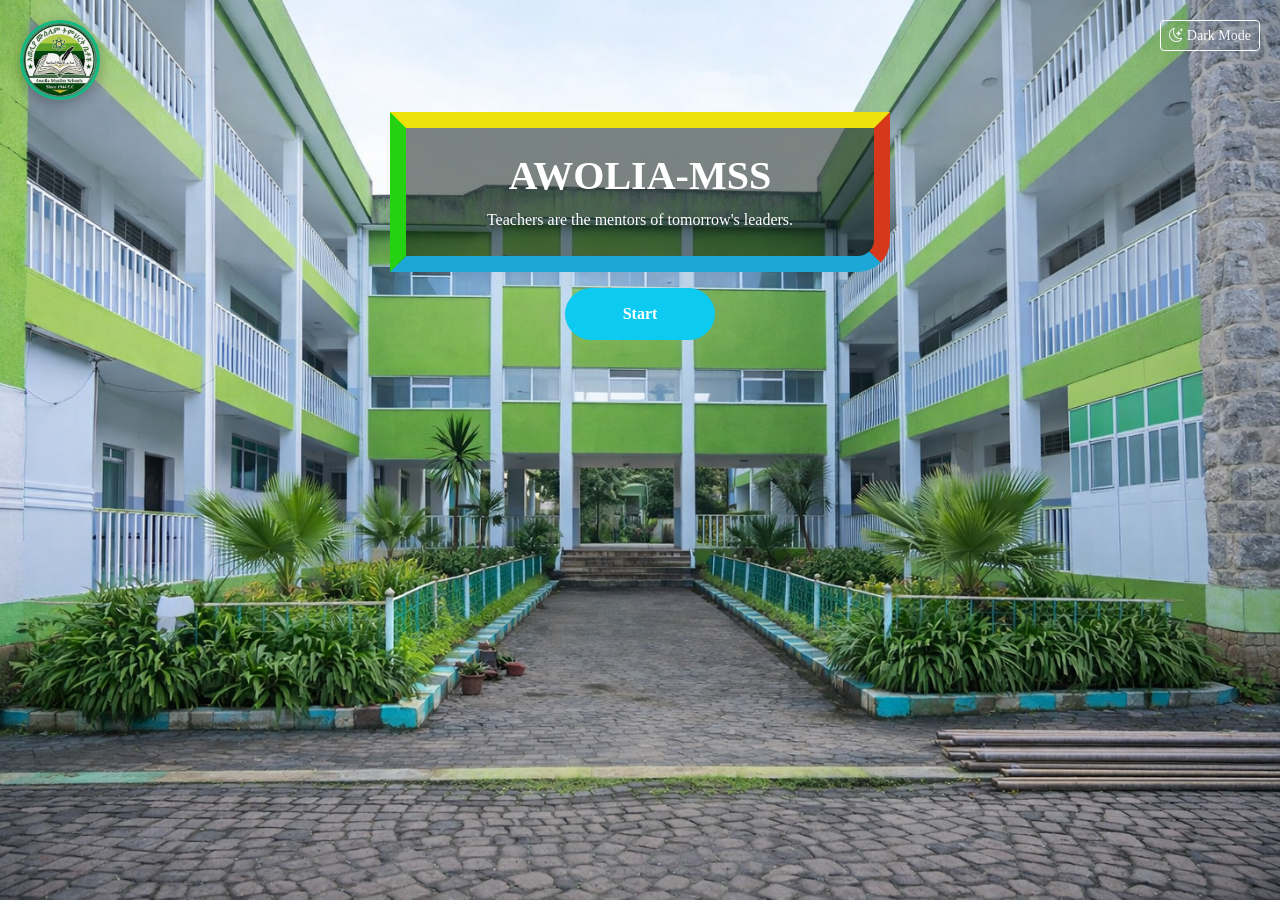
<file: yes.html>
<!DOCTYPE html>
<html lang="en">
<head>
<meta charset="UTF-8">
<meta name="viewport" content="width=device-width, initial-scale=1">

<!-- Preload images for fast loading -->
<link rel="preload" href="img1.png" as="image">
<link rel="preload" href="logo.png" as="image">

<!-- Bootstrap 5 -->
<link href="https://cdn.jsdelivr.net/npm/bootstrap@5.3.3/dist/css/bootstrap.min.css" rel="stylesheet">
<link href="https://cdn.jsdelivr.net/npm/bootstrap-icons/font/bootstrap-icons.css" rel="stylesheet">

<title>AMSS Portal</title>

<style>
/* ---------- IMMEDIATE BACKGROUND ---------- */
html, body {
  margin: 0;
  padding: 0;
  min-height: 100vh;
   font-family: Georgia, "Times New Roman", serif;
  background: url("img1.png") center/cover no-repeat fixed;
  color: #ffffff;
  overflow-x: hidden;
  transition: background-color 0.3s, color 0.3s;
}

/* Dark Mode */
body.dark-mode {
  background: linear-gradient(rgba(18,18,18,0.85), rgba(18,18,18,0.85)), 
              url("img1.png") center/cover no-repeat fixed;
  color: #ffffff;
}

/* Fixed circular logo at top-left */
#logo-fixed {
  position: fixed;
  top: 20px;
  left: 20px;
  width: 80px;
  height: 80px;
  border-radius: 50%;
  object-fit: cover;
  border: 3px solid #10b981;
  z-index: 1000;
  box-shadow: 0 4px 15px rgba(0,0,0,0.3);
}

/* Dark Mode button */
#darkToggle {
  position: fixed;
  top: 20px;
  right: 20px;
  z-index: 1000;
  border: 1px solid white;
}

/* Hero Section */
.hero {
  background: rgba(1,14,9,0.5);
  max-width: 500px;
  margin: 7rem auto 1rem auto;
  padding: 1rem;
  text-align: center;

  border-bottom: 1rem solid rgb(28,167,214);
  border-right: 1rem solid rgb(214,56,28);
  border-top: 1rem solid rgb(237,226,11);
  border-left: 1rem solid rgb(37,210,18);
  border-bottom-right-radius: 2rem;
}

.hero p {
  font-family: Georgia, "Times New Roman", serif;
  margin: 0.5rem 0;
}

/* Start Button */
.start-btn {
  padding: 0.8rem 2rem;
  font-weight: bold;
  border-radius: 50px;
  font-family: Georgia, "Times New Roman", serif;
  transition: transform 0.3s, box-shadow 0.3s;
  width: 150px;      /* Fixed width on desktop */
  max-width: 80%;    /* Shrinks on smaller screens */
}

.start-btn:hover {
  transform: scale(1.1);
  box-shadow: 0 8px 20px rgba(37, 96, 3, 0.3);
}

/* Spinner hidden initially */
.spinner-border {
  display: none;
}

/* Responsive tweaks */
@media (max-width: 576px) {
  .start-btn {
    width: 40%;       /* Mobile-friendly width */
    padding: 0.6rem 1.5rem;
  }
}
</style>
</head>

<body>

<!-- Fixed School Logo -->
<img src="logo.png" id="logo-fixed" alt="School Logo">

<!-- Dark Mode Toggle -->
<button id="darkToggle" class="btn btn-outline-light btn-sm">
  <i class="bi bi-moon-stars"></i> Dark Mode
</button>

<!-- Hero Section -->
<header class="hero">
  <h1 class="fw-bold mt-2">AWOLIA-MSS</h1>
  <p>Teachers are the mentors of tomorrow's leaders.</p>
</header>

<!-- Main Section -->
<main class="container text-center my-3">
  <a id="startBtn"
     href="https://script.google.com/macros/s/AKfycbyaEvceSgS2v6zQYvbBCa2aPxOb8RlD06eSqDWvWL0rSVZYAtxYkzw5e5FLRnTAlOWo/exec"
     class="btn btn-info start-btn text-white d-block mx-auto">
    <span class="btn-text">Start</span>
    <span class="spinner-border spinner-border-sm ms-2" role="status"></span>
  </a>
</main>

<!-- Bootstrap JS -->
<script src="https://cdn.jsdelivr.net/npm/bootstrap@5.3.3/dist/js/bootstrap.bundle.min.js"></script>

<script>
// ----- START BUTTON SPINNER -----
const startBtn = document.getElementById("startBtn");
const spinner = startBtn.querySelector(".spinner-border");
const btnText = startBtn.querySelector(".btn-text");

startBtn.addEventListener("click", () => {
  spinner.style.display = "inline-block";
  btnText.textContent = "Loading...";
});

// ----- DARK MODE TOGGLE -----
const toggle = document.getElementById("darkToggle");
toggle.addEventListener("click", () => {
  document.body.classList.toggle("dark-mode");
  toggle.innerHTML =
    document.body.classList.contains("dark-mode")
      ? '<i class="bi bi-sun"></i> Light Mode'
      : '<i class="bi bi-moon-stars"></i> Dark Mode';
});
</script>

</body>
</html>
</file>
<file: styles.css>
/* ================= GENERAL ================= */
html, body {
  height: 100%;
  margin: 0;
  font-family: system-ui, sans-serif;
  overflow: hidden;
}

body {
  display: flex;
  flex-direction: column;
  background: url("https://raw.githubusercontent.com/ahmutec/AMSS-TSMTS/main/img1.png") no-repeat center center fixed;
  background-size: cover;
}

/* ================= NAVBAR ================= */
.top-bar9 {
  background: #076c2a;
  position: sticky;
  top: 0;
  z-index: 1000;
}

.navbar-brand {
  margin-top: auto;
  display: flex;
  align-items: center;
  gap: 12px;
  color: #fff;
  font-weight: bold;
  font-size: 1.2rem;
  text-decoration: none;
}

.navbar-brand img {
  width: 55px;
  height: 55px;
  border-radius: 50%;
  object-fit: cover;
}

.nav-btn {
  background: #1e88e5;
  color: #fff;
  border-radius: 12px;
  padding: 6px 14px;
  font-size: 0.85rem;
  font-weight: 500;
}

.nav-btn:hover {
  background: #1565c0;
  color: #fff;
}

/* ================= MARKLIST DROPDOWN ================= */
.dropdown-menu {
  border-radius: 12px;
  min-width: 140px;
  padding: 6px;
  z-index: 2000;            /* ከ navbar (1000) በላይ እንዲታይ */
}

.dropdown-menu .dropdown-item {
  color: #1565c0;
  font-weight: 600;
  font-size: 0.9rem;
  border-radius: 8px;
  padding: 8px 16px;
}

.dropdown-menu .dropdown-item:hover,
.dropdown-menu .dropdown-item:focus {
  background: #1e88e5;
  color: #fff;
}

.nav-btn.show,
.nav-btn:focus {
  background: #1565c0;
  color: #fff;
}

/* ================= TITLE ================= */
.portal-title {
  font-family: Georgia, "Times New Roman", serif;
  background: rgb(145, 249, 178);
  text-align: center;
  justify-content: center;
  color: #1a1908;
  font-weight: bold;
  padding: 0px;
  font-size: 40px;
}

/* ================= HERO ================= */
.hero {
  flex: 1;
  display: flex;
  align-items: center;
  justify-content: center;
  padding: 10px;
}

.portal-box {
  font-family: Georgia, serif;
  border-bottom: 1rem solid rgb(28,167,214);
  border-right: 1rem solid rgb(214,56,28);
  border-top: 1rem solid rgb(237,226,11);
  border-left: 1rem solid rgb(37,210,18);
  border-bottom-right-radius: 2rem;
  color: #fff;
  background: rgba(1,14,9,0.5);
  margin: 7rem auto 1rem auto;
  padding: 1rem;
  text-align: center;
  max-width: 500px;
}

/* ================= FOOTER ================= */
footer {
  background: rgb(17, 90, 40);
  color: #fff;
  padding: 6px;
  text-align: center;
  font-size: 0.8rem;
}

.contact-info {
  display: flex;
  justify-content: center;
  gap: 1.5rem;
  margin-top: 5px;
  flex-wrap: wrap;
}

/* ================= MOBILE ================= */
@media (max-width: 576px) {
  .portal-title {
    font-size: 1rem;
  }
  .portal-box {
    font-size: 0.85rem;
  }
}
</file>
